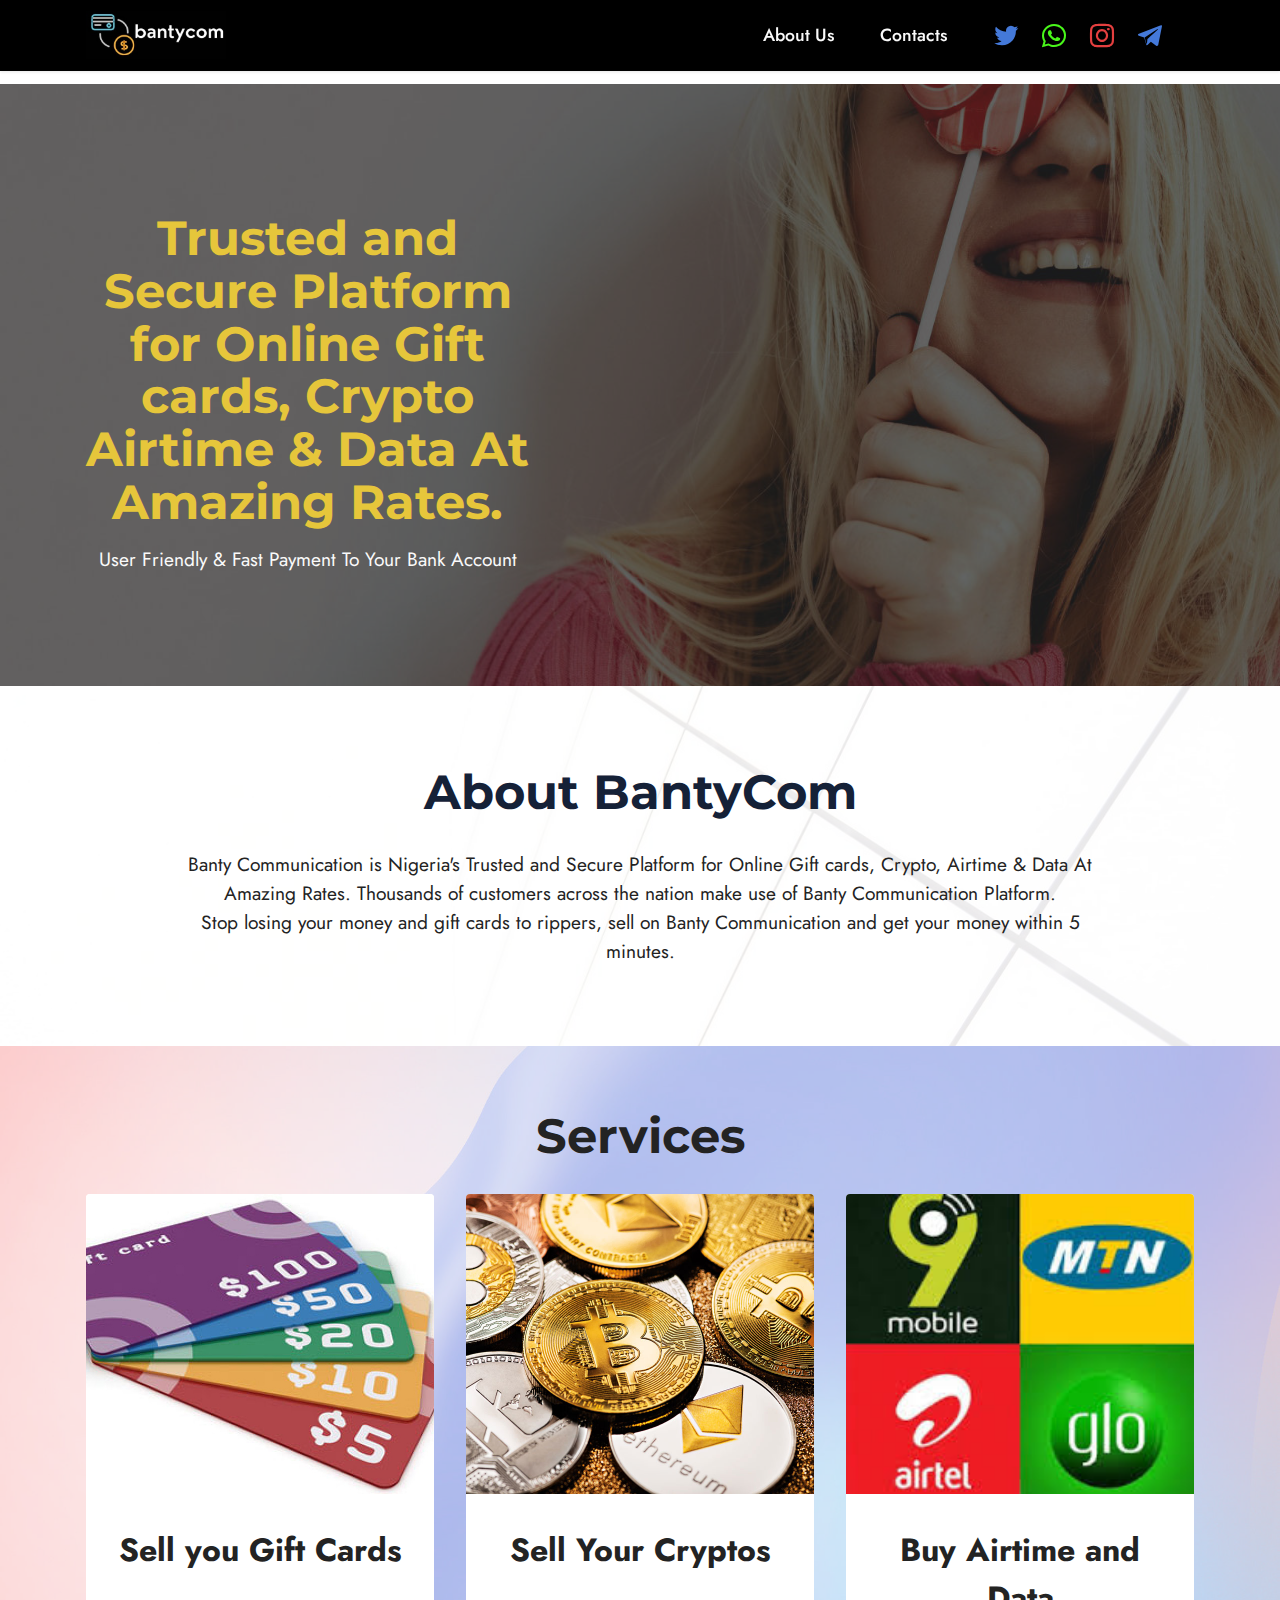
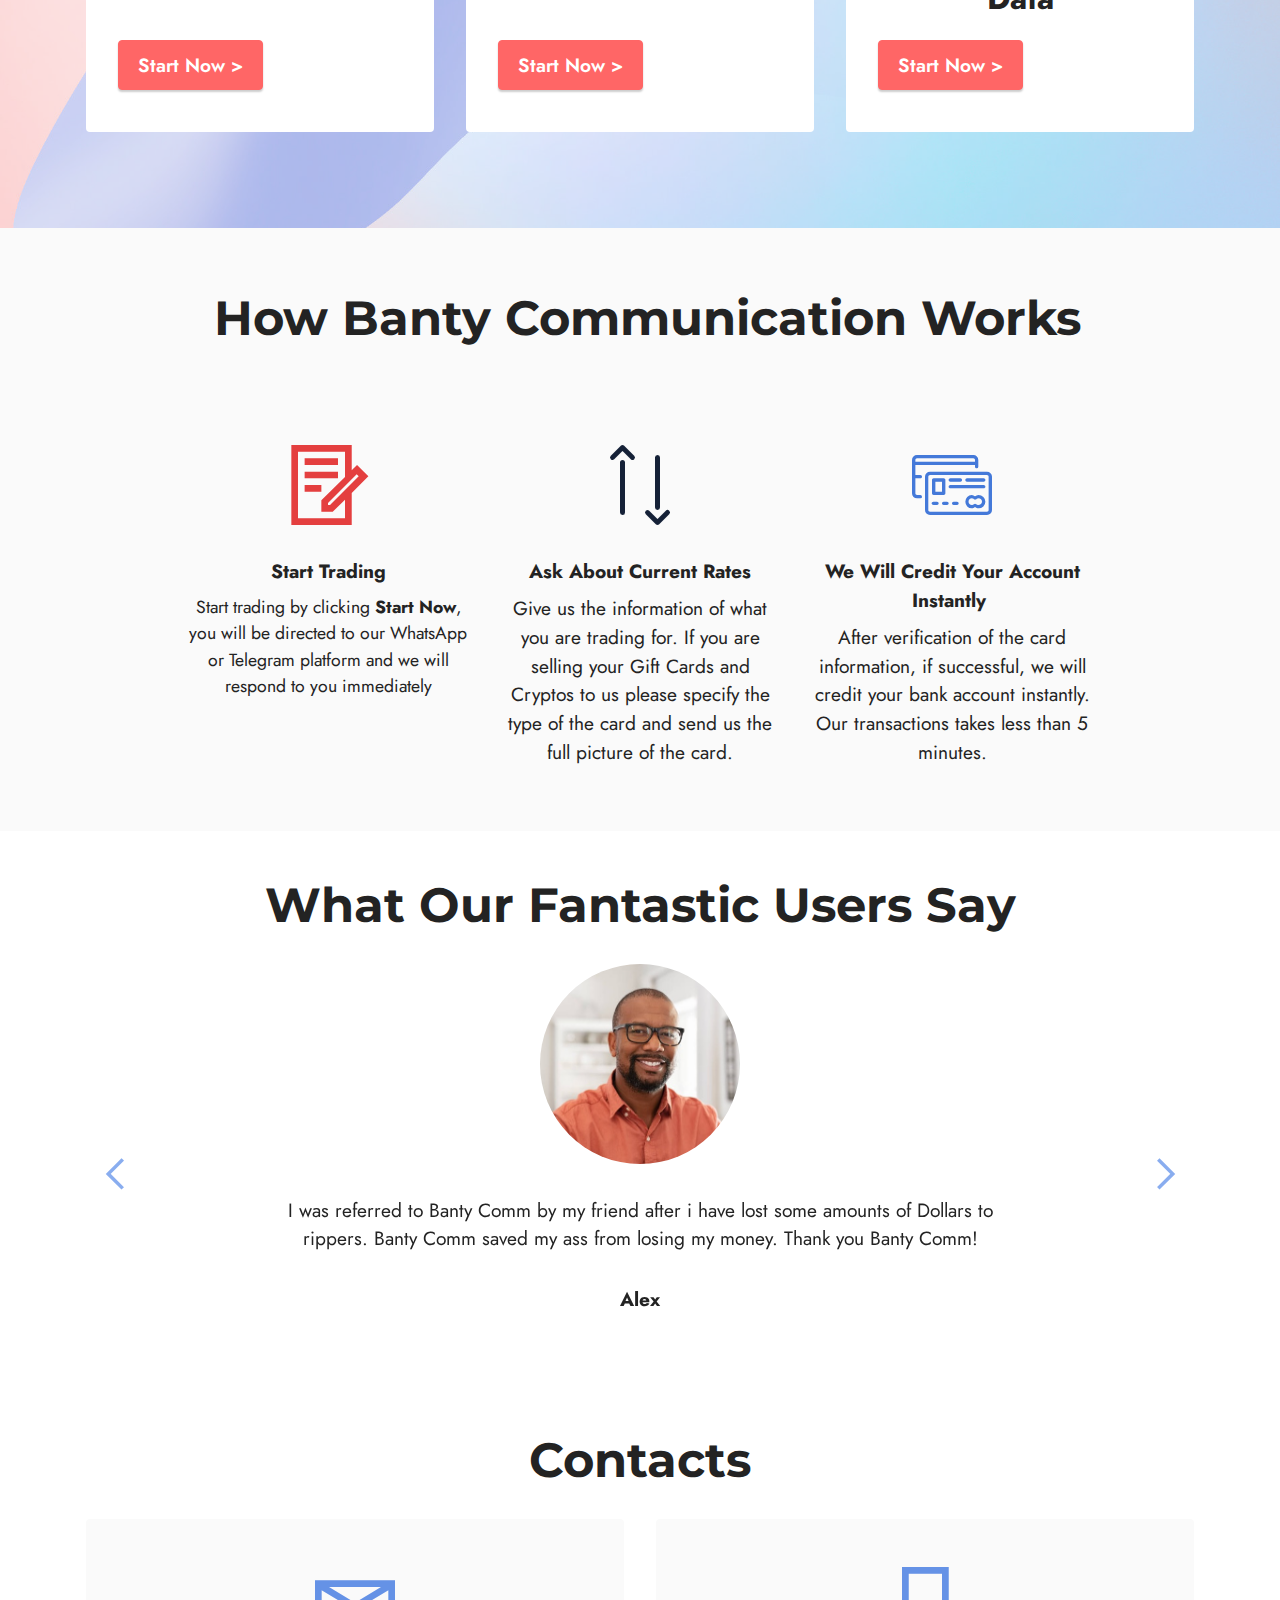
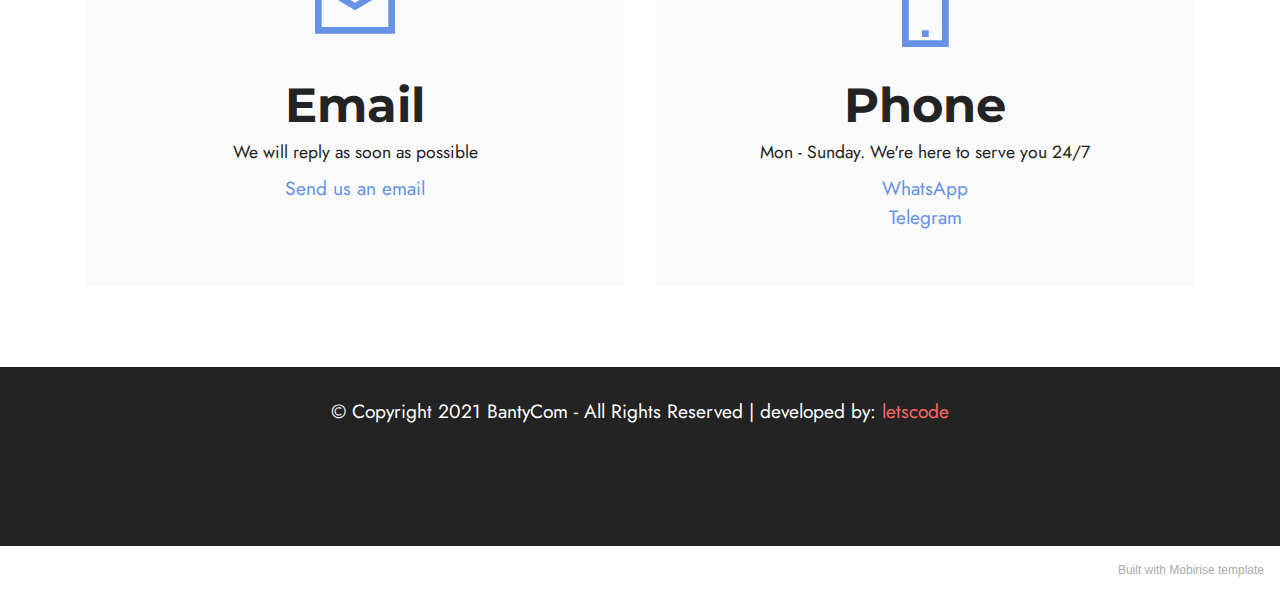
<file: index.html>
<!DOCTYPE html>
<html  >
<head>
  <!-- Site made with Mobirise Website Builder v5.4.1, https://mobirise.com -->
  <meta charset="UTF-8">
  <meta http-equiv="X-UA-Compatible" content="IE=edge">
  <meta name="generator" content="Mobirise v5.4.1, mobirise.com">
  <meta name="viewport" content="width=device-width, initial-scale=1, minimum-scale=1">
  <link rel="shortcut icon" href="assets/images/whatsapp-image-2021-10-12-at-8.45.55-am-2.jpeg" type="image/x-icon">
  <meta name="description" content="">
  
  
  <title>Home</title>
  <link rel="stylesheet" href="assets/web/assets/mobirise-icons2/mobirise2.css">
  <link rel="stylesheet" href="assets/web/assets/mobirise-icons/mobirise-icons.css">
  <link rel="stylesheet" href="assets/web/assets/mobirise-icons-bold/mobirise-icons-bold.css">
  <link rel="stylesheet" href="assets/bootstrap/css/bootstrap.min.css">
  <link rel="stylesheet" href="assets/bootstrap/css/bootstrap-grid.min.css">
  <link rel="stylesheet" href="assets/bootstrap/css/bootstrap-reboot.min.css">
  <link rel="stylesheet" href="assets/web/assets/gdpr-plugin/gdpr-styles.css">
  <link rel="stylesheet" href="assets/dropdown/css/style.css">
  <link rel="stylesheet" href="assets/socicon/css/styles.css">
  <link rel="stylesheet" href="assets/theme/css/style.css">
  <link rel="preload" href="https://fonts.googleapis.com/css?family=Jost:100,200,300,400,500,600,700,800,900,100i,200i,300i,400i,500i,600i,700i,800i,900i&display=swap" as="style" onload="this.onload=null;this.rel='stylesheet'">
  <noscript><link rel="stylesheet" href="https://fonts.googleapis.com/css?family=Jost:100,200,300,400,500,600,700,800,900,100i,200i,300i,400i,500i,600i,700i,800i,900i&display=swap"></noscript>
  <link rel="preload" href="https://fonts.googleapis.com/css?family=Montserrat:100,100i,200,200i,300,300i,400,400i,500,500i,600,600i,700,700i,800,800i,900,900i&display=swap" as="style" onload="this.onload=null;this.rel='stylesheet'">
  <noscript><link rel="stylesheet" href="https://fonts.googleapis.com/css?family=Montserrat:100,100i,200,200i,300,300i,400,400i,500,500i,600,600i,700,700i,800,800i,900,900i&display=swap"></noscript>
  <link rel="preload" as="style" href="assets/mobirise/css/mbr-additional.css"><link rel="stylesheet" href="assets/mobirise/css/mbr-additional.css" type="text/css">
  
  
  
  
</head>
<body>

<!-- Analytics -->
google-site-verification=quskv_vUpkMFQ6Q-fphUbyfmQXqQ0Jg-hH0lrS8d2f0
<!-- /Analytics -->


  
  <section data-bs-version="5.1" class="menu menu3 cid-sLy5RHqE0M" once="menu" id="menu3-0">
    
    <nav class="navbar navbar-dropdown navbar-fixed-top navbar-expand-lg">
        <div class="container">
            <div class="navbar-brand">
                <span class="navbar-logo">
                    <a href="index.html">
                        <img src="assets/images/whatsapp-image-2021-10-12-at-8.59.45-am-2.jpeg" alt="M" style="height: 3rem;">
                    </a>
                </span>
                
            </div>
            <button class="navbar-toggler" type="button" data-toggle="collapse" data-bs-toggle="collapse" data-target="#navbarSupportedContent" data-bs-target="#navbarSupportedContent" aria-controls="navbarNavAltMarkup" aria-expanded="false" aria-label="Toggle navigation">
                <div class="hamburger">
                    <span></span>
                    <span></span>
                    <span></span>
                    <span></span>
                </div>
            </button>
            <div class="collapse navbar-collapse" id="navbarSupportedContent">
                <ul class="navbar-nav nav-dropdown nav-right" data-app-modern-menu="true"><li class="nav-item"><a class="nav-link link text-white text-primary display-4" href="index.html#content4-2">About Us</a></li>
                    <li class="nav-item"><a class="nav-link link text-white text-primary display-4" href="index.html#contacts1-7">Contacts</a>
                    </li></ul>
                <div class="icons-menu">
                    <a class="iconfont-wrapper" href="http://twitter.com/Bantyconnect">
                        <span class="p-2 mbr-iconfont socicon-twitter socicon" style="color: rgb(68, 121, 217); fill: rgb(68, 121, 217);"></span>
                    </a>
                    <a class="iconfont-wrapper" href="https://wa.me/2348164509247">
                        <span class="p-2 mbr-iconfont socicon-whatsapp socicon" style="color: rgb(73, 247, 26); fill: rgb(73, 247, 26);"></span>
                    </a>
                    <a class="iconfont-wrapper" href="https://www.instagram.com/bantycommunication">
                        <span class="p-2 mbr-iconfont socicon-instagram socicon" style="color: rgb(228, 63, 63); fill: rgb(228, 63, 63);"></span>
                    </a>
                    <a class="iconfont-wrapper" href="https://t.me/bantycommunication" target="_blank">
                        <span class="p-2 mbr-iconfont socicon-telegram socicon" style="color: rgb(68, 121, 217); fill: rgb(68, 121, 217);"></span>
                    </a>
                </div>
                
            </div>
        </div>
    </nav>
</section>

<section data-bs-version="5.1" class="header1 cid-sLy5U85IhE" id="header1-1">

    

    <div class="mbr-overlay" style="opacity: 0.7; background-color: rgb(35, 35, 35);"></div>

    <div class="container">
        <div class="row">
            <div class="col-12 col-lg-5">
                <h1 class="mbr-section-title mbr-fonts-style mb-3 display-2"><strong>Trusted and Secure Platform for Online Gift cards, Crypto Airtime &amp; Data At Amazing Rates.</strong></h1>
                
                <p class="mbr-text mbr-fonts-style display-7">
                    User Friendly &amp; Fast Payment To Your Bank Account</p>
                
            </div>
        </div>
    </div>
</section>

<section data-bs-version="5.1" class="content4 cid-sLyaCgoVBC" id="content4-2">
    
    <div class="mbr-overlay" style="opacity: 0.7; background-color: rgb(255, 255, 255);">
    </div>
    <div class="container">
        <div class="row justify-content-center">
            <div class="title col-md-12 col-lg-10">
                <h3 class="mbr-section-title mbr-fonts-style align-center mb-4 display-2"><strong>About BantyCom</strong></h3>
                <h4 class="mbr-section-subtitle align-center mbr-fonts-style mb-4 display-7">Banty Communication is Nigeria's Trusted and Secure Platform for Online Gift cards, Crypto, Airtime &amp; Data At Amazing Rates. Thousands of customers across the nation make use of Banty Communication Platform.<br>Stop losing your money and gift cards to rippers, sell on Banty Communication and get your money within 5 minutes.</h4>
                
            </div>
        </div>
    </div>
</section>

<section data-bs-version="5.1" class="features4 cid-sLybCXhU4R" id="features4-3">
    
    <div class="mbr-overlay"></div>
    <div class="container">
        <div class="mbr-section-head">
            <h4 class="mbr-section-title mbr-fonts-style align-center mb-0 display-2">
                <strong>Services</strong></h4>
            
        </div>
        <div class="row mt-4">
            <div class="item features-image сol-12 col-md-6 col-lg-4">
                <div class="item-wrapper">
                    <div class="item-img">
                        <img src="assets/images/giftcard.jpg" alt="" title="">
                    </div>
                    <div class="item-content">
                        <h5 class="item-title mbr-fonts-style display-5"><strong>Sell you Gift Cards</strong></h5>
                        
                        
                    </div>
                    <div class="mbr-section-btn item-footer mt-2"><a href="crypt.html" class="btn item-btn btn-secondary display-7">Start Now
                            &gt;</a></div>
                </div>
            </div>
            <div class="item features-image сol-12 col-md-6 col-lg-4">
                <div class="item-wrapper">
                    <div class="item-img">
                        <img src="assets/images/gettyimages-1248674199-rt.jpg" alt="" title="">
                    </div>
                    <div class="item-content">
                        <h5 class="item-title mbr-fonts-style display-5"><strong>Sell Your Cryptos</strong></h5>
                        
                        
                    </div>
                    <div class="mbr-section-btn item-footer mt-2"><a href="crypto.html" class="btn item-btn btn-secondary display-7">Start Now
                            &gt;</a></div>
                </div>
            </div>
            <div class="item features-image сol-12 col-md-6 col-lg-4">
                <div class="item-wrapper">
                    <div class="item-img">
                        <img src="assets/images/9ec8f5497fbda7eb9bcb.jpeg" alt="" title="">
                    </div>
                    <div class="item-content">
                        <h5 class="item-title mbr-fonts-style display-5"><strong>Buy Airtime and Data</strong></h5>
                        
                        
                    </div>
                    <div class="mbr-section-btn item-footer mt-2"><a href="airtime.html" class="btn item-btn btn-secondary display-7">Start Now
                            &gt;</a></div>
                </div>
            </div>

        </div>
    </div>
</section>

<section data-bs-version="5.1" class="features1 cid-sLydGZ8IdG" id="features1-5">
    

    
    <div class="container-fluid">
        <div class="row">
            <div class="col-12 col-lg-9">
                <h3 class="mbr-section-title mbr-fonts-style align-center mb-0 display-2"><strong>&nbsp;How Banty Communication Works
</strong><div><strong><br></strong></div></h3>
                
            </div>
        </div>
        <div class="row">
            <div class="card col-12 col-md-6 col-lg-3">
                <div class="card-wrapper">
                    <div class="card-box align-center">
                        <div class="iconfont-wrapper">
                            <span class="mbr-iconfont mobi-mbri-contact-form mobi-mbri" style="color: rgb(228, 63, 63); fill: rgb(228, 63, 63);"></span>
                        </div>
                        <h5 class="card-title mbr-fonts-style display-7"><strong>Start Trading</strong></h5>
                        <p class="card-text mbr-fonts-style display-4">Start trading by clicking&nbsp;<strong>Start Now</strong>, you will be directed to our WhatsApp or Telegram platform and we will respond to you immediately </p>
                    </div>
                </div>
            </div>
            <div class="card col-12 col-md-6 col-lg-3">
                <div class="card-wrapper">
                    <div class="card-box align-center">
                        <div class="iconfont-wrapper">
                            <span class="mbr-iconfont mbrib-up-down" style="color: rgb(21, 33, 55); fill: rgb(21, 33, 55);"></span>
                        </div>
                        <h5 class="card-title mbr-fonts-style display-7"><strong>Ask About Current Rates</strong></h5>
                        <p class="card-text mbr-fonts-style display-7">Give us the information of what you are trading for. If you are selling your Gift Cards and Cryptos to us please specify the type of the card and send us the full picture of the card. </p>
                    </div>
                </div>
            </div>
            <div class="card col-12 col-md-6 col-lg-3">
                <div class="card-wrapper">
                    <div class="card-box align-center">
                        <div class="iconfont-wrapper">
                            <span class="mbr-iconfont mbri-credit-card" style="color: rgb(68, 121, 217); fill: rgb(68, 121, 217);"></span>
                        </div>
                        <h5 class="card-title mbr-fonts-style display-7"><strong>We Will Credit Your Account Instantly&nbsp;</strong></h5>
                        <p class="card-text mbr-fonts-style display-7">After verification of the card information, if successful, we will credit your bank account instantly. Our transactions takes less than 5 minutes. </p>
                    </div>
                </div>
            </div>
            
        </div>
    </div>
</section>

<section data-bs-version="5.1" class="testimonails3 carousel slide testimonials-slider cid-sLyfvAB7E1" data-interval="false" data-bs-interval="false" id="testimonials3-6">

    

    

    <div class="text-center container">
        <h3 class="mb-4 mbr-fonts-style display-2">
            <strong>What Our Fantastic Users Say</strong>
        </h3>

        <div class="carousel slide" role="listbox" data-pause="true" data-keyboard="false" data-ride="carousel" data-bs-ride="carousel" data-interval="8000" data-bs-interval="8000">
            <div class="carousel-inner">
                
                
            <div class="carousel-item">
                    <div class="user col-md-8">
                        <div class="user_image">
                            <img src="assets/images/istockphoto-1152603187-612x612.jpeg" alt="">
                        </div>
                        <div class="user_text mb-4">
                            <p class="mbr-fonts-style display-7">
                                I was referred to Banty Comm by my friend after i have lost some amounts of Dollars to rippers. Banty Comm saved my ass from losing my money. Thank you Banty Comm! 
                            </p>
                        </div>
                        <div class="user_name mbr-fonts-style mb-2 display-7">
                            <strong>Alex</strong></div>
                        
                    </div>
                </div><div class="carousel-item">
                    <div class="user col-md-8">
                        <div class="user_image">
                            <img src="assets/images/photo-1546525848-3ce03ca516f6.jpeg" alt="">
                        </div>
                        <div class="user_text mb-4">
                            <p class="mbr-fonts-style display-7">
                                wow, I could not believe it until I tried Banty Comm, very reliable and fast in payment. Banty Comm is the best trading platform.
                            </p>
                        </div>
                        <div class="user_name mbr-fonts-style mb-2 display-7">
                            <strong>Umar Abu</strong></div>
                        
                    </div>
                </div><div class="carousel-item">
                    <div class="user col-md-8">
                        <div class="user_image">
                            <img src="assets/images/whatsapp-image-2021-10-13-at-1.47.49-pm-2.jpeg" alt="">
                        </div>
                        <div class="user_text mb-4">
                            <p class="mbr-fonts-style display-7">
                                They're always reliable and prompt to their services, and I would like to send a big thank you&nbsp;</p>
                        </div>
                        <div class="user_name mbr-fonts-style mb-2 display-7">
                            <strong>Josh</strong></div>
                        
                    </div>
                </div><div class="carousel-item">
                    <div class="user col-md-8">
                        <div class="user_image">
                            <img src="assets/images/whatsapp-image-2021-10-13-at-1.47.11-pm.jpeg" alt="">
                        </div>
                        <div class="user_text mb-4">
                            <p class="mbr-fonts-style display-7">
                                Dear Banty, if you think you can win my loyalty with your swift response, then your are 100%.</p>
                        </div>
                        <div class="user_name mbr-fonts-style mb-2 display-7">
                            <strong>Vicklead90</strong></div>
                        
                    </div>
                </div><div class="carousel-item">
                    <div class="user col-md-8">
                        <div class="user_image">
                            <img src="assets/images/whatsapp-image-2021-10-13-at-1.48.07-pm.jpeg" alt="">
                        </div>
                        <div class="user_text mb-4">
                            <p class="mbr-fonts-style display-7">
                                When it come down to it, it is better to do less and accomplish more than to do more and&nbsp; accomplish less. BantyCom are safe and reliable to trade with.</p>
                        </div>
                        <div class="user_name mbr-fonts-style mb-2 display-7">
                            <strong>Soma</strong></div>
                        
                    </div>
                </div><div class="carousel-item">
                    <div class="user col-md-8">
                        <div class="user_image">
                            <img src="assets/images/whatsapp-image-2021-10-13-at-1.47.38-pm.jpeg" alt="">
                        </div>
                        <div class="user_text mb-4">
                            <p class="mbr-fonts-style display-7">
                                Bantycom has always taken their customers as their No. 1 priority. Be it buying and selling of Gift cards, data and crypto.👌&nbsp;</p>
                        </div>
                        <div class="user_name mbr-fonts-style mb-2 display-7">
                            <strong>Emmy</strong></div>
                        
                    </div>
                </div><div class="carousel-item">
                    <div class="user col-md-8">
                        <div class="user_image">
                            <img src="assets/images/dfhg.jpeg" alt="">
                        </div>
                        <div class="user_text mb-4">
                            <p class="mbr-fonts-style display-7">The support I received from Bantycom was through and timely and my trade was addressed with a single interaction. Awesome!</p>
                        </div>
                        <div class="user_name mbr-fonts-style mb-2 display-7">
                            <strong>Legendary Big Boss</strong></div>
                        
                    </div>
                </div></div>

            <div class="carousel-controls">
                <a class="carousel-control-prev" role="button" data-slide="prev" data-bs-slide="prev">
                    <span aria-hidden="true" class="mobi-mbri mobi-mbri-arrow-prev mbr-iconfont"></span>
                    <span class="sr-only visually-hidden">Previous</span>
                </a>

                <a class="carousel-control-next" role="button" data-slide="next" data-bs-slide="next">
                    <span aria-hidden="true" class="mobi-mbri mobi-mbri-arrow-next mbr-iconfont"></span>
                    <span class="sr-only visually-hidden">Next</span>
                </a>
            </div>
        </div>
    </div>
</section>

<section data-bs-version="5.1" class="contacts1 cid-sLyfCHA1qz" id="contacts1-7">

    

    
    <div class="container">
        <div class="mbr-section-head">
            <h3 class="mbr-section-title mbr-fonts-style align-center mb-0 display-2">
                <strong>Contacts</strong>
            </h3>
            
        </div>
        <div class="row justify-content-center mt-4">
            <div class="card col-12 col-lg-6">
                <div class="card-wrapper">
                    <div class="card-box align-center">
                        <div class="image-wrapper">
                            <span class="mbr-iconfont mobi-mbri-letter mobi-mbri"></span>
                        </div>
                        <h4 class="card-title mbr-fonts-style mb-2 display-2">
                            <strong>Email</strong>
                        </h4>
                        <p class="mbr-text mbr-fonts-style mb-2 display-4">
                            We will reply as soon as possible</p>
                        <h5 class="link mbr-fonts-style display-7"><a href="mailto:bantycommunicationn@gmail.com" class="text-primary">Send us an
                                email</a>
                        </h5>
                    </div>
                </div>
            </div>
            <div class="card col-12 col-lg-6">
                <div class="card-wrapper">
                    <div class="card-box align-center">
                        <div class="image-wrapper">
                            <span class="mbr-iconfont mobi-mbri-mobile-2 mobi-mbri"></span>
                        </div>
                        <h4 class="card-title mbr-fonts-style align-center mb-2 display-2">
                            <strong>Phone</strong>
                        </h4>
                        <p class="mbr-text mbr-fonts-style mb-2 display-4">
                            Mon - Sunday. We're here to serve you 24/7</p>
                        <h5 class="link mbr-black mbr-fonts-style display-7"><a href="https://wa.me/2348164509247" class="text-primary">WhatsApp</a><br><a href="https://t.me/bantycommunication" class="text-primary" target="_blank">Telegram</a><br></h5>
                    </div>
                </div>
            </div>
        </div>
    </div>
</section>

<section data-bs-version="5.1" class="footer7 cid-sLyfFnm8uY" once="footers" id="footer7-8">

    

    

    <div class="container">
        <div class="media-container-row align-center mbr-white">
            <div class="col-12">
                <p class="mbr-text mb-0 mbr-fonts-style display-7">
                    © Copyright 2021 BantyCom - All Rights Reserved | developed by: <a href="http://tubajide.github.io/shola" class="text-secondary" target="_blank">letscode</a></p>
            </div>
        </div>
    </div>
</section><section style="background-color: #fff; font-family: -apple-system, BlinkMacSystemFont, 'Segoe UI', 'Roboto', 'Helvetica Neue', Arial, sans-serif; color:#aaa; font-size:12px; padding: 0; align-items: center; display: flex;"><a href="https://mobirise.site/f" style="flex: 1 1; height: 3rem; padding-left: 1rem;"></a><p style="flex: 0 0 auto; margin:0; padding-right:1rem;">Built with <a href="https://mobirise.site/b" style="color:#aaa;">Mobirise</a> template</p></section><script src="assets/bootstrap/js/bootstrap.bundle.min.js"></script>  <script src="assets/smoothscroll/smooth-scroll.js"></script>  <script src="assets/ytplayer/index.js"></script>  <script src="assets/dropdown/js/navbar-dropdown.js"></script>  <script src="assets/mbr-testimonials-slider/mbr-testimonials-slider.js"></script>  <script src="assets/theme/js/script.js"></script>  
  
  
</body>
</html>
</file>
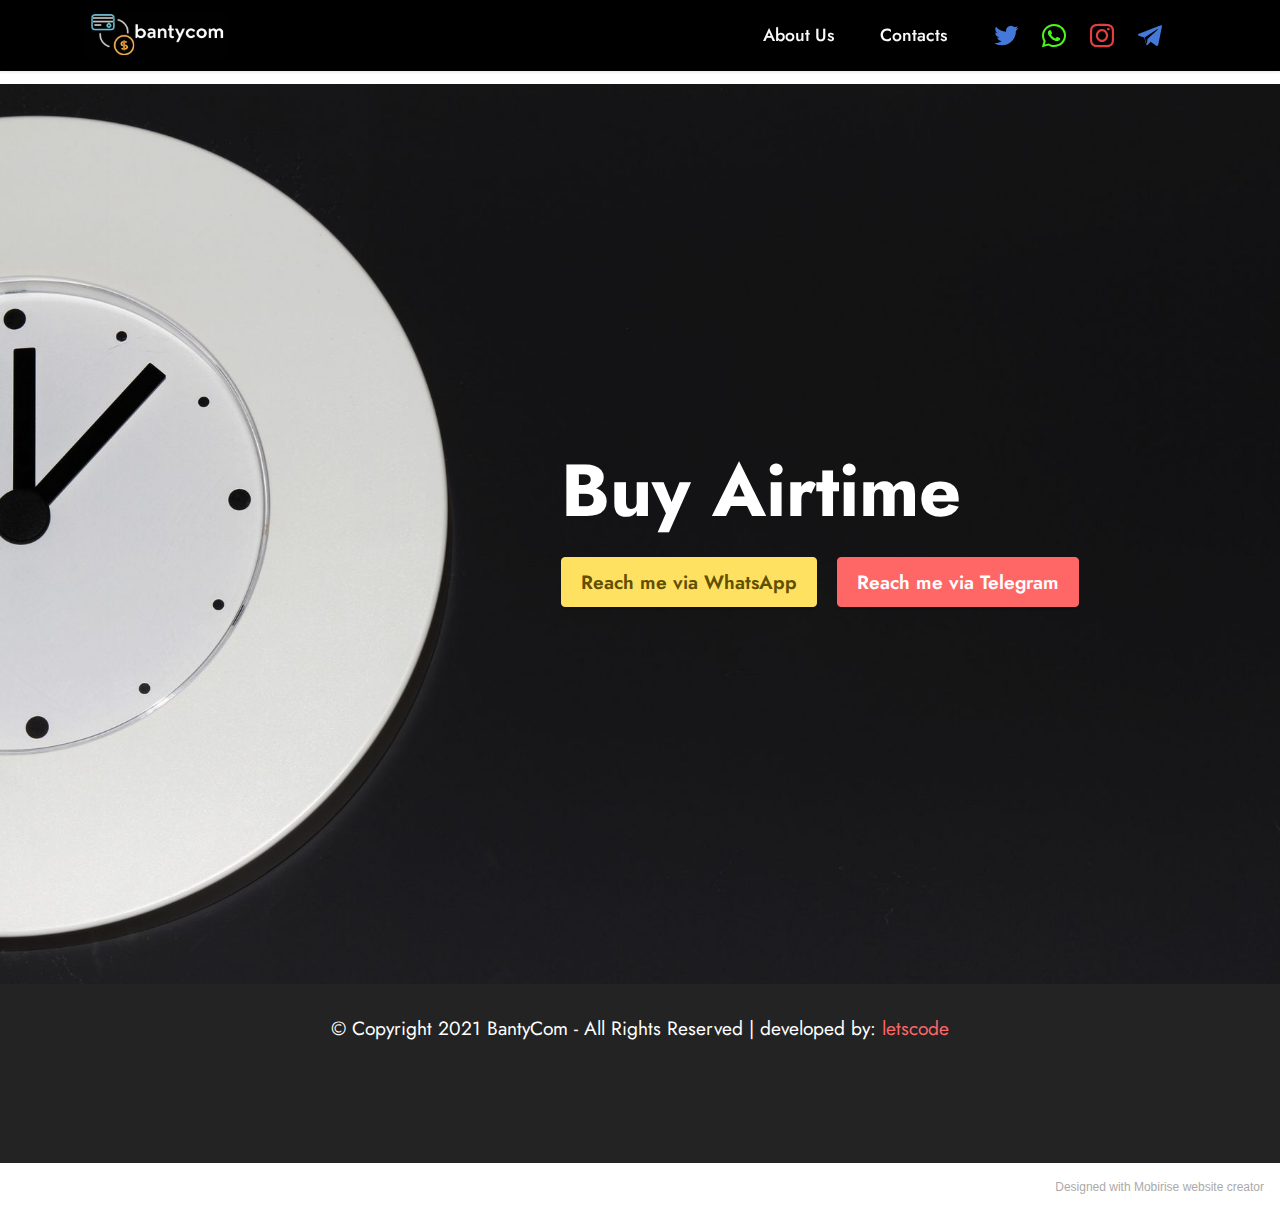
<file: airtime.html>
<!DOCTYPE html>
<html  >
<head>
  <!-- Site made with Mobirise Website Builder v5.4.1, https://mobirise.com -->
  <meta charset="UTF-8">
  <meta http-equiv="X-UA-Compatible" content="IE=edge">
  <meta name="generator" content="Mobirise v5.4.1, mobirise.com">
  <meta name="viewport" content="width=device-width, initial-scale=1, minimum-scale=1">
  <link rel="shortcut icon" href="assets/images/whatsapp-image-2021-10-12-at-8.45.55-am-2.jpeg" type="image/x-icon">
  <meta name="description" content="Buy airtime without delay">
  
  
  <title>BantyCom | Airtime Purchase</title>
  <link rel="stylesheet" href="assets/bootstrap/css/bootstrap.min.css">
  <link rel="stylesheet" href="assets/bootstrap/css/bootstrap-grid.min.css">
  <link rel="stylesheet" href="assets/bootstrap/css/bootstrap-reboot.min.css">
  <link rel="stylesheet" href="assets/web/assets/gdpr-plugin/gdpr-styles.css">
  <link rel="stylesheet" href="assets/dropdown/css/style.css">
  <link rel="stylesheet" href="assets/socicon/css/styles.css">
  <link rel="stylesheet" href="assets/theme/css/style.css">
  <link rel="preload" href="https://fonts.googleapis.com/css?family=Jost:100,200,300,400,500,600,700,800,900,100i,200i,300i,400i,500i,600i,700i,800i,900i&display=swap" as="style" onload="this.onload=null;this.rel='stylesheet'">
  <noscript><link rel="stylesheet" href="https://fonts.googleapis.com/css?family=Jost:100,200,300,400,500,600,700,800,900,100i,200i,300i,400i,500i,600i,700i,800i,900i&display=swap"></noscript>
  <link rel="preload" href="https://fonts.googleapis.com/css?family=Montserrat:100,100i,200,200i,300,300i,400,400i,500,500i,600,600i,700,700i,800,800i,900,900i&display=swap" as="style" onload="this.onload=null;this.rel='stylesheet'">
  <noscript><link rel="stylesheet" href="https://fonts.googleapis.com/css?family=Montserrat:100,100i,200,200i,300,300i,400,400i,500,500i,600,600i,700,700i,800,800i,900,900i&display=swap"></noscript>
  <link rel="preload" as="style" href="assets/mobirise/css/mbr-additional.css"><link rel="stylesheet" href="assets/mobirise/css/mbr-additional.css" type="text/css">
  
  
  
  
</head>
<body>

<!-- Analytics -->
google-site-verification=quskv_vUpkMFQ6Q-fphUbyfmQXqQ0Jg-hH0lrS8d2f0
<!-- /Analytics -->


  
  <section data-bs-version="5.1" class="menu menu3 cid-sLy5RHqE0M" once="menu" id="menu3-9">
    
    <nav class="navbar navbar-dropdown navbar-fixed-top navbar-expand-lg">
        <div class="container">
            <div class="navbar-brand">
                <span class="navbar-logo">
                    <a href="index.html">
                        <img src="assets/images/whatsapp-image-2021-10-12-at-8.59.45-am-2.jpeg" alt="M" style="height: 3rem;">
                    </a>
                </span>
                
            </div>
            <button class="navbar-toggler" type="button" data-toggle="collapse" data-bs-toggle="collapse" data-target="#navbarSupportedContent" data-bs-target="#navbarSupportedContent" aria-controls="navbarNavAltMarkup" aria-expanded="false" aria-label="Toggle navigation">
                <div class="hamburger">
                    <span></span>
                    <span></span>
                    <span></span>
                    <span></span>
                </div>
            </button>
            <div class="collapse navbar-collapse" id="navbarSupportedContent">
                <ul class="navbar-nav nav-dropdown nav-right" data-app-modern-menu="true"><li class="nav-item"><a class="nav-link link text-white text-primary display-4" href="index.html#content4-2">About Us</a></li>
                    <li class="nav-item"><a class="nav-link link text-white text-primary display-4" href="index.html#contacts1-7">Contacts</a>
                    </li></ul>
                <div class="icons-menu">
                    <a class="iconfont-wrapper" href="http://twitter.com/Bantyconnect">
                        <span class="p-2 mbr-iconfont socicon-twitter socicon" style="color: rgb(68, 121, 217); fill: rgb(68, 121, 217);"></span>
                    </a>
                    <a class="iconfont-wrapper" href="https://wa.me/2348164509247">
                        <span class="p-2 mbr-iconfont socicon-whatsapp socicon" style="color: rgb(73, 247, 26); fill: rgb(73, 247, 26);"></span>
                    </a>
                    <a class="iconfont-wrapper" href="https://www.instagram.com/bantycommunication">
                        <span class="p-2 mbr-iconfont socicon-instagram socicon" style="color: rgb(228, 63, 63); fill: rgb(228, 63, 63);"></span>
                    </a>
                    <a class="iconfont-wrapper" href="https://t.me/bantycommunication" target="_blank">
                        <span class="p-2 mbr-iconfont socicon-telegram socicon" style="color: rgb(68, 121, 217); fill: rgb(68, 121, 217);"></span>
                    </a>
                </div>
                
            </div>
        </div>
    </nav>
</section>

<section data-bs-version="5.1" class="header5 cid-sLBJRpzLAn mbr-fullscreen" id="header5-b">

    

    

    <div class="container">
        <div class="row justify-content-end">
            <div class="col-12 col-lg-7">
                <h1 class="mbr-section-title mbr-fonts-style mbr-white mb-3 display-1"><strong>Buy Airtime</strong></h1>
                
                
                <div class="mbr-section-btn mt-3"><a class="btn btn-warning display-7" href="https://wa.me/2348164509247">Reach me via WhatsApp</a> <a class="btn btn-secondary display-7" href="https://t.me/bantycommunication">Reach me via Telegram</a></div>
            </div>
        </div>
    </div>
</section>

<section data-bs-version="5.1" class="footer7 cid-sLyfFnm8uY" once="footers" id="footer7-a">

    

    

    <div class="container">
        <div class="media-container-row align-center mbr-white">
            <div class="col-12">
                <p class="mbr-text mb-0 mbr-fonts-style display-7">
                    © Copyright 2021 BantyCom - All Rights Reserved | developed by: <a href="http://tubajide.github.io/shola" class="text-secondary" target="_blank">letscode</a></p>
            </div>
        </div>
    </div>
</section><section style="background-color: #fff; font-family: -apple-system, BlinkMacSystemFont, 'Segoe UI', 'Roboto', 'Helvetica Neue', Arial, sans-serif; color:#aaa; font-size:12px; padding: 0; align-items: center; display: flex;"><a href="https://mobirise.site/l" style="flex: 1 1; height: 3rem; padding-left: 1rem;"></a><p style="flex: 0 0 auto; margin:0; padding-right:1rem;">Designed with Mobirise <a href="https://mobirise.site/j" style="color:#aaa;">website</a> creator</p></section><script src="assets/bootstrap/js/bootstrap.bundle.min.js"></script>  <script src="assets/smoothscroll/smooth-scroll.js"></script>  <script src="assets/ytplayer/index.js"></script>  <script src="assets/dropdown/js/navbar-dropdown.js"></script>  <script src="assets/theme/js/script.js"></script>  
  
  
</body>
</html>
</file>
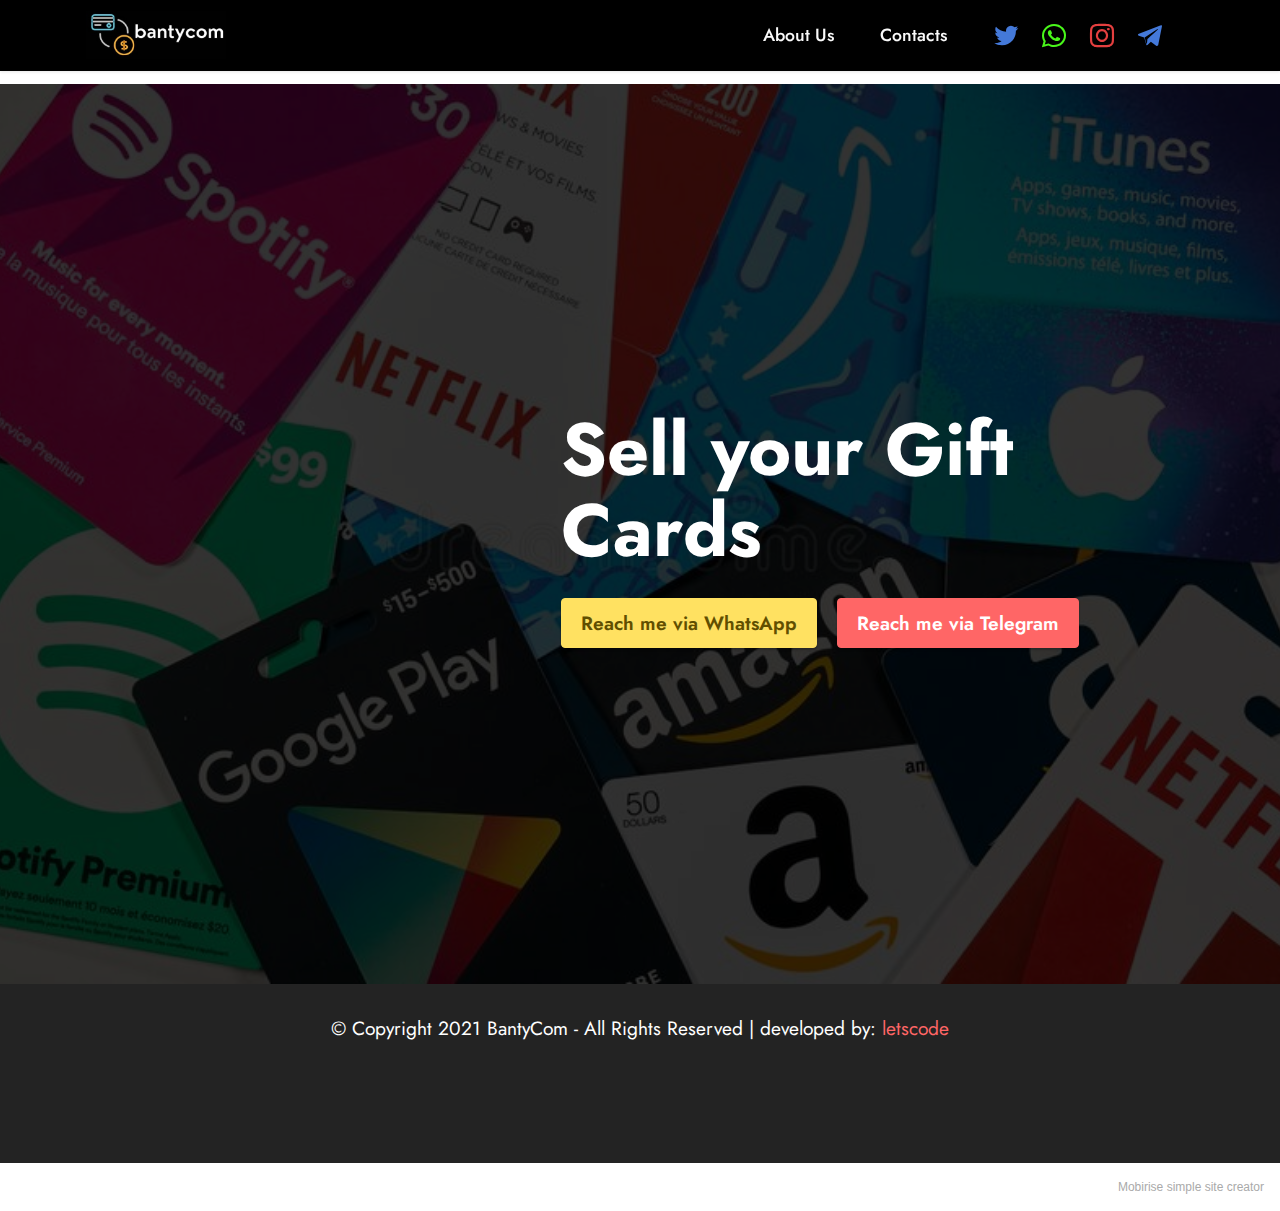
<file: crypt.html>
<!DOCTYPE html>
<html  >
<head>
  <!-- Site made with Mobirise Website Builder v5.4.1, https://mobirise.com -->
  <meta charset="UTF-8">
  <meta http-equiv="X-UA-Compatible" content="IE=edge">
  <meta name="generator" content="Mobirise v5.4.1, mobirise.com">
  <meta name="viewport" content="width=device-width, initial-scale=1, minimum-scale=1">
  <link rel="shortcut icon" href="assets/images/whatsapp-image-2021-10-12-at-8.45.55-am-2.jpeg" type="image/x-icon">
  <meta name="description" content="Sell your crypto to us">
  
  
  <title>BantyCom | Gift Cards</title>
  <link rel="stylesheet" href="assets/bootstrap/css/bootstrap.min.css">
  <link rel="stylesheet" href="assets/bootstrap/css/bootstrap-grid.min.css">
  <link rel="stylesheet" href="assets/bootstrap/css/bootstrap-reboot.min.css">
  <link rel="stylesheet" href="assets/web/assets/gdpr-plugin/gdpr-styles.css">
  <link rel="stylesheet" href="assets/dropdown/css/style.css">
  <link rel="stylesheet" href="assets/socicon/css/styles.css">
  <link rel="stylesheet" href="assets/theme/css/style.css">
  <link rel="preload" href="https://fonts.googleapis.com/css?family=Jost:100,200,300,400,500,600,700,800,900,100i,200i,300i,400i,500i,600i,700i,800i,900i&display=swap" as="style" onload="this.onload=null;this.rel='stylesheet'">
  <noscript><link rel="stylesheet" href="https://fonts.googleapis.com/css?family=Jost:100,200,300,400,500,600,700,800,900,100i,200i,300i,400i,500i,600i,700i,800i,900i&display=swap"></noscript>
  <link rel="preload" href="https://fonts.googleapis.com/css?family=Montserrat:100,100i,200,200i,300,300i,400,400i,500,500i,600,600i,700,700i,800,800i,900,900i&display=swap" as="style" onload="this.onload=null;this.rel='stylesheet'">
  <noscript><link rel="stylesheet" href="https://fonts.googleapis.com/css?family=Montserrat:100,100i,200,200i,300,300i,400,400i,500,500i,600,600i,700,700i,800,800i,900,900i&display=swap"></noscript>
  <link rel="preload" as="style" href="assets/mobirise/css/mbr-additional.css"><link rel="stylesheet" href="assets/mobirise/css/mbr-additional.css" type="text/css">
  
  
  
  
</head>
<body>

<!-- Analytics -->
google-site-verification=quskv_vUpkMFQ6Q-fphUbyfmQXqQ0Jg-hH0lrS8d2f0
<!-- /Analytics -->


  
  <section data-bs-version="5.1" class="menu menu3 cid-sLCU9cGH5L" once="menu" id="menu3-f">
    
    <nav class="navbar navbar-dropdown navbar-fixed-top navbar-expand-lg">
        <div class="container">
            <div class="navbar-brand">
                <span class="navbar-logo">
                    <a href="index.html">
                        <img src="assets/images/whatsapp-image-2021-10-12-at-8.59.45-am-2.jpeg" alt="M" style="height: 3rem;">
                    </a>
                </span>
                
            </div>
            <button class="navbar-toggler" type="button" data-toggle="collapse" data-bs-toggle="collapse" data-target="#navbarSupportedContent" data-bs-target="#navbarSupportedContent" aria-controls="navbarNavAltMarkup" aria-expanded="false" aria-label="Toggle navigation">
                <div class="hamburger">
                    <span></span>
                    <span></span>
                    <span></span>
                    <span></span>
                </div>
            </button>
            <div class="collapse navbar-collapse" id="navbarSupportedContent">
                <ul class="navbar-nav nav-dropdown nav-right" data-app-modern-menu="true"><li class="nav-item"><a class="nav-link link text-white text-primary display-4" href="index.html#content4-2">About Us</a></li>
                    <li class="nav-item"><a class="nav-link link text-white text-primary display-4" href="index.html#contacts1-7">Contacts</a>
                    </li></ul>
                <div class="icons-menu">
                    <a class="iconfont-wrapper" href="http://twitter.com/Bantyconnect">
                        <span class="p-2 mbr-iconfont socicon-twitter socicon" style="color: rgb(68, 121, 217); fill: rgb(68, 121, 217);"></span>
                    </a>
                    <a class="iconfont-wrapper" href="https://wa.me/2348164509247">
                        <span class="p-2 mbr-iconfont socicon-whatsapp socicon" style="color: rgb(73, 247, 26); fill: rgb(73, 247, 26);"></span>
                    </a>
                    <a class="iconfont-wrapper" href="https://www.instagram.com/bantycommunication">
                        <span class="p-2 mbr-iconfont socicon-instagram socicon" style="color: rgb(228, 63, 63); fill: rgb(228, 63, 63);"></span>
                    </a>
                    <a class="iconfont-wrapper" href="https://t.me/bantycommunication" target="_blank">
                        <span class="p-2 mbr-iconfont socicon-telegram socicon" style="color: rgb(68, 121, 217); fill: rgb(68, 121, 217);"></span>
                    </a>
                </div>
                
            </div>
        </div>
    </nav>
</section>

<section data-bs-version="5.1" class="header5 cid-sLCU9dhecu mbr-fullscreen" id="header5-g">

    

    <div class="mbr-overlay" style="opacity: 0.8; background-color: rgb(0, 0, 0);"></div>

    <div class="container">
        <div class="row justify-content-end">
            <div class="col-12 col-lg-7">
                <h1 class="mbr-section-title mbr-fonts-style mbr-white mb-3 display-1"><strong>Sell your Gift Cards</strong></h1>
                
                
                <div class="mbr-section-btn mt-3"><a class="btn btn-warning display-7" href="https://wa.me/2348164509247">Reach me via WhatsApp</a> <a class="btn btn-secondary display-7" href="https://t.me/bantycommunication">Reach me via Telegram</a></div>
            </div>
        </div>
    </div>
</section>

<section data-bs-version="5.1" class="footer7 cid-sLCU9dUGHr" once="footers" id="footer7-h">

    

    

    <div class="container">
        <div class="media-container-row align-center mbr-white">
            <div class="col-12">
                <p class="mbr-text mb-0 mbr-fonts-style display-7">
                    © Copyright 2021 BantyCom - All Rights Reserved | developed by: <a href="http://tubajide.github.io/shola" class="text-secondary" target="_blank">letscode</a></p>
            </div>
        </div>
    </div>
</section><section style="background-color: #fff; font-family: -apple-system, BlinkMacSystemFont, 'Segoe UI', 'Roboto', 'Helvetica Neue', Arial, sans-serif; color:#aaa; font-size:12px; padding: 0; align-items: center; display: flex;"><a href="https://mobirise.site/g" style="flex: 1 1; height: 3rem; padding-left: 1rem;"></a><p style="flex: 0 0 auto; margin:0; padding-right:1rem;"><a href="https://mobirise.site" style="color:#aaa;">Mobirise</a> simple site creator</p></section><script src="assets/bootstrap/js/bootstrap.bundle.min.js"></script>  <script src="assets/smoothscroll/smooth-scroll.js"></script>  <script src="assets/ytplayer/index.js"></script>  <script src="assets/dropdown/js/navbar-dropdown.js"></script>  <script src="assets/theme/js/script.js"></script>  
  
  
</body>
</html>
</file>
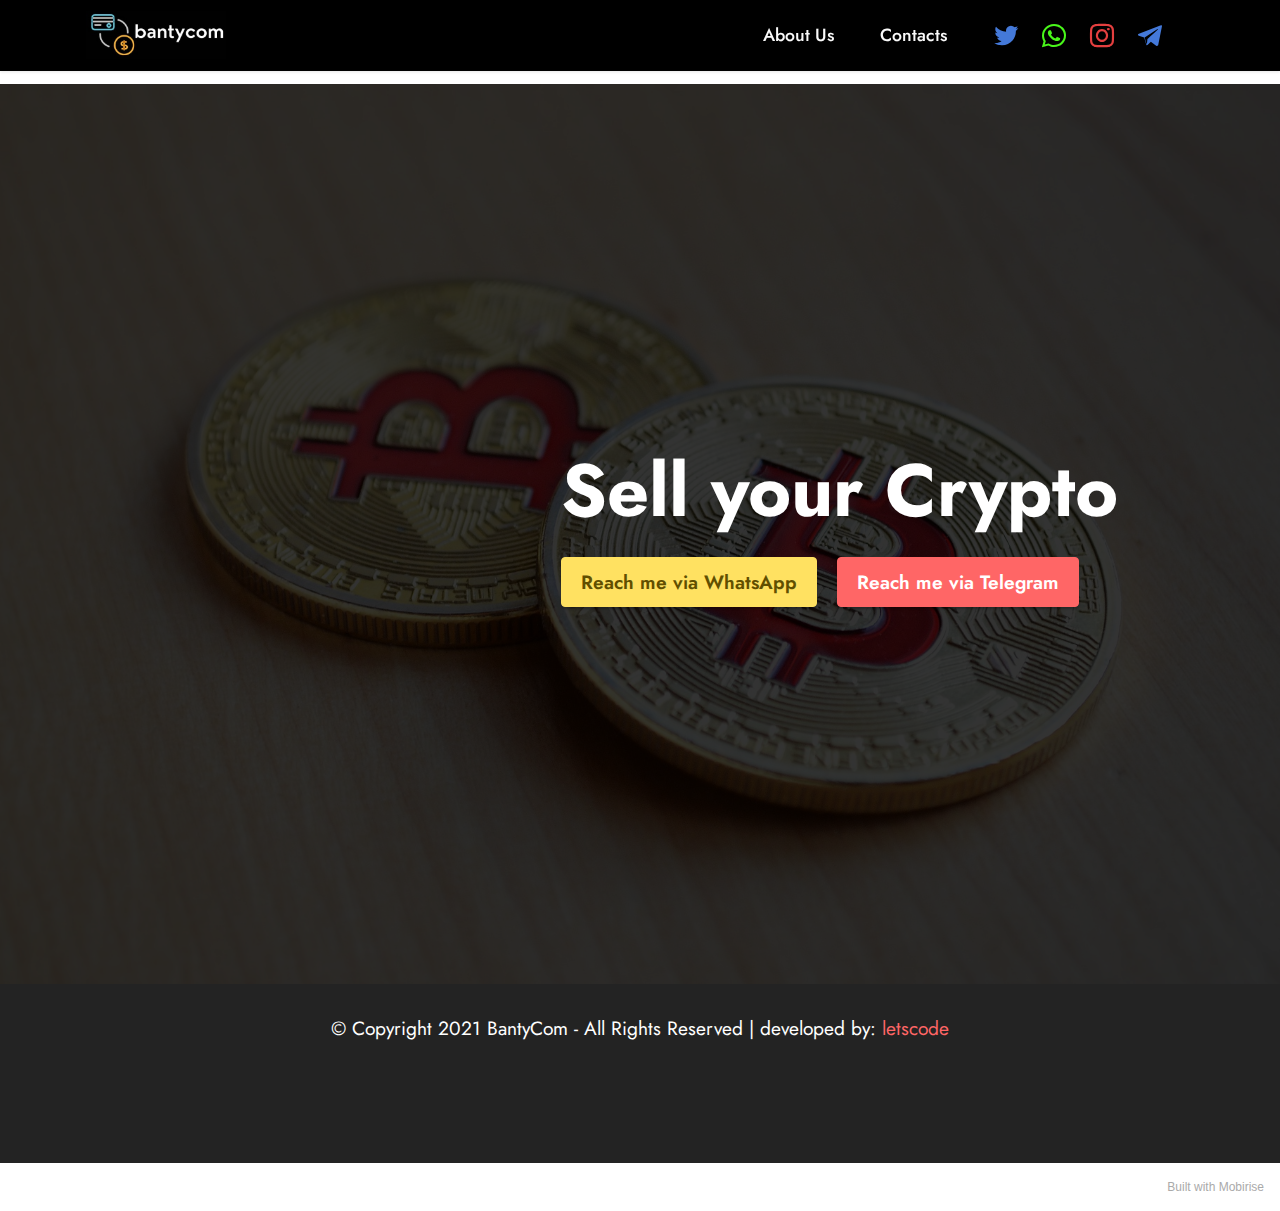
<file: crypto.html>
<!DOCTYPE html>
<html  >
<head>
  <!-- Site made with Mobirise Website Builder v5.4.1, https://mobirise.com -->
  <meta charset="UTF-8">
  <meta http-equiv="X-UA-Compatible" content="IE=edge">
  <meta name="generator" content="Mobirise v5.4.1, mobirise.com">
  <meta name="viewport" content="width=device-width, initial-scale=1, minimum-scale=1">
  <link rel="shortcut icon" href="assets/images/whatsapp-image-2021-10-12-at-8.45.55-am-2.jpeg" type="image/x-icon">
  <meta name="description" content="Sell your crypto to us">
  
  
  <title>BantyCom | Crypto</title>
  <link rel="stylesheet" href="assets/bootstrap/css/bootstrap.min.css">
  <link rel="stylesheet" href="assets/bootstrap/css/bootstrap-grid.min.css">
  <link rel="stylesheet" href="assets/bootstrap/css/bootstrap-reboot.min.css">
  <link rel="stylesheet" href="assets/web/assets/gdpr-plugin/gdpr-styles.css">
  <link rel="stylesheet" href="assets/dropdown/css/style.css">
  <link rel="stylesheet" href="assets/socicon/css/styles.css">
  <link rel="stylesheet" href="assets/theme/css/style.css">
  <link rel="preload" href="https://fonts.googleapis.com/css?family=Jost:100,200,300,400,500,600,700,800,900,100i,200i,300i,400i,500i,600i,700i,800i,900i&display=swap" as="style" onload="this.onload=null;this.rel='stylesheet'">
  <noscript><link rel="stylesheet" href="https://fonts.googleapis.com/css?family=Jost:100,200,300,400,500,600,700,800,900,100i,200i,300i,400i,500i,600i,700i,800i,900i&display=swap"></noscript>
  <link rel="preload" href="https://fonts.googleapis.com/css?family=Montserrat:100,100i,200,200i,300,300i,400,400i,500,500i,600,600i,700,700i,800,800i,900,900i&display=swap" as="style" onload="this.onload=null;this.rel='stylesheet'">
  <noscript><link rel="stylesheet" href="https://fonts.googleapis.com/css?family=Montserrat:100,100i,200,200i,300,300i,400,400i,500,500i,600,600i,700,700i,800,800i,900,900i&display=swap"></noscript>
  <link rel="preload" as="style" href="assets/mobirise/css/mbr-additional.css"><link rel="stylesheet" href="assets/mobirise/css/mbr-additional.css" type="text/css">
  
  
  
  
</head>
<body>

<!-- Analytics -->
google-site-verification=quskv_vUpkMFQ6Q-fphUbyfmQXqQ0Jg-hH0lrS8d2f0
<!-- /Analytics -->


  
  <section data-bs-version="5.1" class="menu menu3 cid-sLBMnSBun2" once="menu" id="menu3-c">
    
    <nav class="navbar navbar-dropdown navbar-fixed-top navbar-expand-lg">
        <div class="container">
            <div class="navbar-brand">
                <span class="navbar-logo">
                    <a href="index.html">
                        <img src="assets/images/whatsapp-image-2021-10-12-at-8.59.45-am-2.jpeg" alt="M" style="height: 3rem;">
                    </a>
                </span>
                
            </div>
            <button class="navbar-toggler" type="button" data-toggle="collapse" data-bs-toggle="collapse" data-target="#navbarSupportedContent" data-bs-target="#navbarSupportedContent" aria-controls="navbarNavAltMarkup" aria-expanded="false" aria-label="Toggle navigation">
                <div class="hamburger">
                    <span></span>
                    <span></span>
                    <span></span>
                    <span></span>
                </div>
            </button>
            <div class="collapse navbar-collapse" id="navbarSupportedContent">
                <ul class="navbar-nav nav-dropdown nav-right" data-app-modern-menu="true"><li class="nav-item"><a class="nav-link link text-white text-primary display-4" href="index.html#content4-2">About Us</a></li>
                    <li class="nav-item"><a class="nav-link link text-white text-primary display-4" href="index.html#contacts1-7">Contacts</a>
                    </li></ul>
                <div class="icons-menu">
                    <a class="iconfont-wrapper" href="http://twitter.com/Bantyconnect">
                        <span class="p-2 mbr-iconfont socicon-twitter socicon" style="color: rgb(68, 121, 217); fill: rgb(68, 121, 217);"></span>
                    </a>
                    <a class="iconfont-wrapper" href="https://wa.me/2348164509247">
                        <span class="p-2 mbr-iconfont socicon-whatsapp socicon" style="color: rgb(73, 247, 26); fill: rgb(73, 247, 26);"></span>
                    </a>
                    <a class="iconfont-wrapper" href="https://www.instagram.com/bantycommunication">
                        <span class="p-2 mbr-iconfont socicon-instagram socicon" style="color: rgb(228, 63, 63); fill: rgb(228, 63, 63);"></span>
                    </a>
                    <a class="iconfont-wrapper" href="https://t.me/bantycommunication" target="_blank">
                        <span class="p-2 mbr-iconfont socicon-telegram socicon" style="color: rgb(68, 121, 217); fill: rgb(68, 121, 217);"></span>
                    </a>
                </div>
                
            </div>
        </div>
    </nav>
</section>

<section data-bs-version="5.1" class="header5 cid-sLBMnTnJYZ mbr-fullscreen" id="header5-d">

    

    <div class="mbr-overlay" style="opacity: 0.8; background-color: rgb(0, 0, 0);"></div>

    <div class="container">
        <div class="row justify-content-end">
            <div class="col-12 col-lg-7">
                <h1 class="mbr-section-title mbr-fonts-style mbr-white mb-3 display-1"><strong>Sell your Crypto</strong></h1>
                
                
                <div class="mbr-section-btn mt-3"><a class="btn btn-warning display-7" href="https://wa.me/2348164509247">Reach me via WhatsApp</a> <a class="btn btn-secondary display-7" href="https://t.me/bantycommunication">Reach me via Telegram</a></div>
            </div>
        </div>
    </div>
</section>

<section data-bs-version="5.1" class="footer7 cid-sLBMnUAACj" once="footers" id="footer7-e">

    

    

    <div class="container">
        <div class="media-container-row align-center mbr-white">
            <div class="col-12">
                <p class="mbr-text mb-0 mbr-fonts-style display-7">
                    © Copyright 2021 BantyCom - All Rights Reserved | developed by: <a href="http://tubajide.github.io/shola" class="text-secondary" target="_blank">letscode</a></p>
            </div>
        </div>
    </div>
</section><section style="background-color: #fff; font-family: -apple-system, BlinkMacSystemFont, 'Segoe UI', 'Roboto', 'Helvetica Neue', Arial, sans-serif; color:#aaa; font-size:12px; padding: 0; align-items: center; display: flex;"><a href="https://mobirise.site/r" style="flex: 1 1; height: 3rem; padding-left: 1rem;"></a><p style="flex: 0 0 auto; margin:0; padding-right:1rem;">Built with <a href="https://mobirise.site/a" style="color:#aaa;">Mobirise</a></p></section><script src="assets/bootstrap/js/bootstrap.bundle.min.js"></script>  <script src="assets/smoothscroll/smooth-scroll.js"></script>  <script src="assets/ytplayer/index.js"></script>  <script src="assets/dropdown/js/navbar-dropdown.js"></script>  <script src="assets/theme/js/script.js"></script>  
  
  
</body>
</html>
</file>
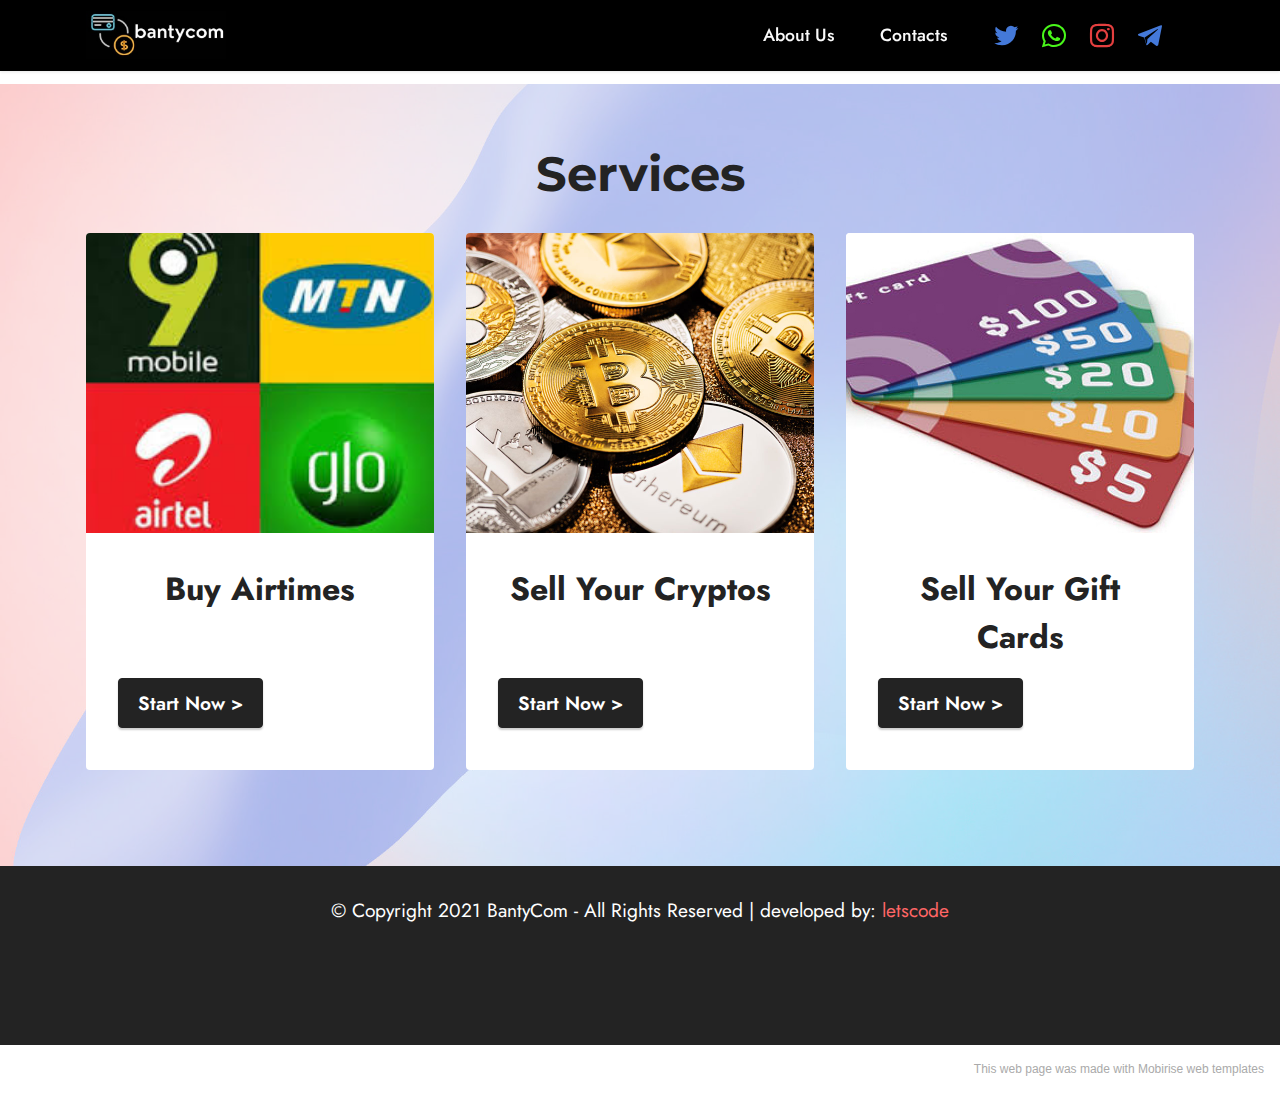
<file: selling.html>
<!DOCTYPE html>
<html  >
<head>
  <!-- Site made with Mobirise Website Builder v5.4.1, https://mobirise.com -->
  <meta charset="UTF-8">
  <meta http-equiv="X-UA-Compatible" content="IE=edge">
  <meta name="generator" content="Mobirise v5.4.1, mobirise.com">
  <meta name="viewport" content="width=device-width, initial-scale=1, minimum-scale=1">
  <link rel="shortcut icon" href="assets/images/whatsapp-image-2021-10-12-at-8.45.55-am-2.jpeg" type="image/x-icon">
  <meta name="description" content="Sell your crypto to us">
  
  
  <title>BantyCom | Start Selling</title>
  <link rel="stylesheet" href="assets/bootstrap/css/bootstrap.min.css">
  <link rel="stylesheet" href="assets/bootstrap/css/bootstrap-grid.min.css">
  <link rel="stylesheet" href="assets/bootstrap/css/bootstrap-reboot.min.css">
  <link rel="stylesheet" href="assets/web/assets/gdpr-plugin/gdpr-styles.css">
  <link rel="stylesheet" href="assets/dropdown/css/style.css">
  <link rel="stylesheet" href="assets/socicon/css/styles.css">
  <link rel="stylesheet" href="assets/theme/css/style.css">
  <link rel="preload" href="https://fonts.googleapis.com/css?family=Jost:100,200,300,400,500,600,700,800,900,100i,200i,300i,400i,500i,600i,700i,800i,900i&display=swap" as="style" onload="this.onload=null;this.rel='stylesheet'">
  <noscript><link rel="stylesheet" href="https://fonts.googleapis.com/css?family=Jost:100,200,300,400,500,600,700,800,900,100i,200i,300i,400i,500i,600i,700i,800i,900i&display=swap"></noscript>
  <link rel="preload" href="https://fonts.googleapis.com/css?family=Montserrat:100,100i,200,200i,300,300i,400,400i,500,500i,600,600i,700,700i,800,800i,900,900i&display=swap" as="style" onload="this.onload=null;this.rel='stylesheet'">
  <noscript><link rel="stylesheet" href="https://fonts.googleapis.com/css?family=Montserrat:100,100i,200,200i,300,300i,400,400i,500,500i,600,600i,700,700i,800,800i,900,900i&display=swap"></noscript>
  <link rel="preload" as="style" href="assets/mobirise/css/mbr-additional.css"><link rel="stylesheet" href="assets/mobirise/css/mbr-additional.css" type="text/css">
  
  
  
  
</head>
<body>

<!-- Analytics -->
google-site-verification=quskv_vUpkMFQ6Q-fphUbyfmQXqQ0Jg-hH0lrS8d2f0
<!-- /Analytics -->


  
  <section data-bs-version="5.1" class="menu menu3 cid-sLCUULJTjW" once="menu" id="menu3-i">
    
    <nav class="navbar navbar-dropdown navbar-fixed-top navbar-expand-lg">
        <div class="container">
            <div class="navbar-brand">
                <span class="navbar-logo">
                    <a href="index.html">
                        <img src="assets/images/whatsapp-image-2021-10-12-at-8.59.45-am-2.jpeg" alt="M" style="height: 3rem;">
                    </a>
                </span>
                
            </div>
            <button class="navbar-toggler" type="button" data-toggle="collapse" data-bs-toggle="collapse" data-target="#navbarSupportedContent" data-bs-target="#navbarSupportedContent" aria-controls="navbarNavAltMarkup" aria-expanded="false" aria-label="Toggle navigation">
                <div class="hamburger">
                    <span></span>
                    <span></span>
                    <span></span>
                    <span></span>
                </div>
            </button>
            <div class="collapse navbar-collapse" id="navbarSupportedContent">
                <ul class="navbar-nav nav-dropdown nav-right" data-app-modern-menu="true"><li class="nav-item"><a class="nav-link link text-white text-primary display-4" href="index.html#content4-2">About Us</a></li>
                    <li class="nav-item"><a class="nav-link link text-white text-primary display-4" href="index.html#contacts1-7">Contacts</a>
                    </li></ul>
                <div class="icons-menu">
                    <a class="iconfont-wrapper" href="http://twitter.com/Bantyconnect">
                        <span class="p-2 mbr-iconfont socicon-twitter socicon" style="color: rgb(68, 121, 217); fill: rgb(68, 121, 217);"></span>
                    </a>
                    <a class="iconfont-wrapper" href="https://wa.me/2348164509247">
                        <span class="p-2 mbr-iconfont socicon-whatsapp socicon" style="color: rgb(73, 247, 26); fill: rgb(73, 247, 26);"></span>
                    </a>
                    <a class="iconfont-wrapper" href="https://www.instagram.com/bantycommunication">
                        <span class="p-2 mbr-iconfont socicon-instagram socicon" style="color: rgb(228, 63, 63); fill: rgb(228, 63, 63);"></span>
                    </a>
                    <a class="iconfont-wrapper" href="https://t.me/bantycommunication" target="_blank">
                        <span class="p-2 mbr-iconfont socicon-telegram socicon" style="color: rgb(68, 121, 217); fill: rgb(68, 121, 217);"></span>
                    </a>
                </div>
                
            </div>
        </div>
    </nav>
</section>

<section data-bs-version="5.1" class="features4 cid-sLCV5K1XSo" id="features4-l">
    
    <div class="mbr-overlay"></div>
    <div class="container">
        <div class="mbr-section-head">
            <h4 class="mbr-section-title mbr-fonts-style align-center mb-0 display-2">
                <strong>Services</strong></h4>
            
        </div>
        <div class="row mt-4">
            <div class="item features-image сol-12 col-md-6 col-lg-4">
                <div class="item-wrapper">
                    <div class="item-img">
                        <img src="assets/images/9ec8f5497fbda7eb9bcb.jpeg" alt="" title="">
                    </div>
                    <div class="item-content">
                        <h5 class="item-title mbr-fonts-style display-5"><strong>Buy Airtimes</strong></h5>
                        
                        
                    </div>
                    <div class="mbr-section-btn item-footer mt-2"><a href="airtime.html" class="btn item-btn btn-black display-7">Start Now
                            &gt;</a></div>
                </div>
            </div>
            <div class="item features-image сol-12 col-md-6 col-lg-4">
                <div class="item-wrapper">
                    <div class="item-img">
                        <img src="assets/images/gettyimages-1248674199-rt.jpg" alt="" title="">
                    </div>
                    <div class="item-content">
                        <h5 class="item-title mbr-fonts-style display-5"><strong>Sell Your Cryptos</strong></h5>
                        
                        
                    </div>
                    <div class="mbr-section-btn item-footer mt-2"><a href="crypto.html" class="btn item-btn btn-black display-7">Start Now
                            &gt;</a></div>
                </div>
            </div>
            <div class="item features-image сol-12 col-md-6 col-lg-4">
                <div class="item-wrapper">
                    <div class="item-img">
                        <img src="assets/images/giftcard.jpg" alt="" title="">
                    </div>
                    <div class="item-content">
                        <h5 class="item-title mbr-fonts-style display-5"><strong>Sell Your Gift Cards</strong></h5>
                        
                        
                    </div>
                    <div class="mbr-section-btn item-footer mt-2"><a href="crypt.html" class="btn item-btn btn-black display-7">Start Now
                            &gt;</a></div>
                </div>
            </div>

        </div>
    </div>
</section>

<section data-bs-version="5.1" class="footer7 cid-sLCUUNIVj5" once="footers" id="footer7-k">

    

    

    <div class="container">
        <div class="media-container-row align-center mbr-white">
            <div class="col-12">
                <p class="mbr-text mb-0 mbr-fonts-style display-7">
                    © Copyright 2021 BantyCom - All Rights Reserved | developed by: <a href="http://tubajide.github.io/shola" class="text-secondary" target="_blank">letscode</a></p>
            </div>
        </div>
    </div>
</section><section style="background-color: #fff; font-family: -apple-system, BlinkMacSystemFont, 'Segoe UI', 'Roboto', 'Helvetica Neue', Arial, sans-serif; color:#aaa; font-size:12px; padding: 0; align-items: center; display: flex;"><a href="https://mobirise.site/x" style="flex: 1 1; height: 3rem; padding-left: 1rem;"></a><p style="flex: 0 0 auto; margin:0; padding-right:1rem;"><a href="https://mobirise.site/q" style="color:#aaa;">This web page</a> was made with Mobirise web templates</p></section><script src="assets/bootstrap/js/bootstrap.bundle.min.js"></script>  <script src="assets/smoothscroll/smooth-scroll.js"></script>  <script src="assets/ytplayer/index.js"></script>  <script src="assets/dropdown/js/navbar-dropdown.js"></script>  <script src="assets/theme/js/script.js"></script>  
  
  
</body>
</html>
</file>
<file: assets/web/assets/mobirise-icons2/mobirise2.css>
@font-face {
  font-family: 'Moririse2';
  font-display: swap;
  src:  url('mobirise2.eot?f2bix4');
  src:  url('mobirise2.eot?f2bix4#iefix') format('embedded-opentype'),
    url('mobirise2.ttf?f2bix4') format('truetype'),
    url('mobirise2.woff?f2bix4') format('woff'),
    url('mobirise2.svg?f2bix4#mobirise2') format('svg');
  font-weight: normal;
  font-style: normal;
}

[class^="mobi-"], [class*=" mobi-"] {
  /* use !important to prevent issues with browser extensions that change fonts */
  font-family: 'Moririse2' !important;
  speak: none;
  font-style: normal;
  font-weight: normal;
  font-variant: normal;
  text-transform: none;
  line-height: 1;

  /* Better Font Rendering =========== */
  -webkit-font-smoothing: antialiased;
  -moz-osx-font-smoothing: grayscale;
}

.mobi-mbri-add-submenu:before {
  content: "\e900";
}
.mobi-mbri-alert:before {
  content: "\e901";
}
.mobi-mbri-align-center:before {
  content: "\e902";
}
.mobi-mbri-align-justify:before {
  content: "\e903";
}
.mobi-mbri-align-left:before {
  content: "\e904";
}
.mobi-mbri-align-right:before {
  content: "\e905";
}
.mobi-mbri-android:before {
  content: "\e906";
}
.mobi-mbri-apple:before {
  content: "\e907";
}
.mobi-mbri-arrow-down:before {
  content: "\e908";
}
.mobi-mbri-arrow-next:before {
  content: "\e909";
}
.mobi-mbri-arrow-prev:before {
  content: "\e90a";
}
.mobi-mbri-arrow-up:before {
  content: "\e90b";
}
.mobi-mbri-bold:before {
  content: "\e90c";
}
.mobi-mbri-bookmark:before {
  content: "\e90d";
}
.mobi-mbri-bootstrap:before {
  content: "\e90e";
}
.mobi-mbri-briefcase:before {
  content: "\e90f";
}
.mobi-mbri-browse:before {
  content: "\e910";
}
.mobi-mbri-bulleted-list:before {
  content: "\e911";
}
.mobi-mbri-calendar:before {
  content: "\e912";
}
.mobi-mbri-camera:before {
  content: "\e913";
}
.mobi-mbri-cart-add:before {
  content: "\e914";
}
.mobi-mbri-cart-full:before {
  content: "\e915";
}
.mobi-mbri-cash:before {
  content: "\e916";
}
.mobi-mbri-change-style:before {
  content: "\e917";
}
.mobi-mbri-chat:before {
  content: "\e918";
}
.mobi-mbri-clock:before {
  content: "\e919";
}
.mobi-mbri-close:before {
  content: "\e91a";
}
.mobi-mbri-cloud:before {
  content: "\e91b";
}
.mobi-mbri-code:before {
  content: "\e91c";
}
.mobi-mbri-contact-form:before {
  content: "\e91d";
}
.mobi-mbri-credit-card:before {
  content: "\e91e";
}
.mobi-mbri-cursor-click:before {
  content: "\e91f";
}
.mobi-mbri-cust-feedback:before {
  content: "\e920";
}
.mobi-mbri-database:before {
  content: "\e921";
}
.mobi-mbri-delivery:before {
  content: "\e922";
}
.mobi-mbri-desktop:before {
  content: "\e923";
}
.mobi-mbri-devices:before {
  content: "\e924";
}
.mobi-mbri-down:before {
  content: "\e925";
}
.mobi-mbri-download-2:before {
  content: "\e926";
}
.mobi-mbri-download:before {
  content: "\e927";
}
.mobi-mbri-drag-n-drop-2:before {
  content: "\e928";
}
.mobi-mbri-drag-n-drop:before {
  content: "\e929";
}
.mobi-mbri-edit-2:before {
  content: "\e92a";
}
.mobi-mbri-edit:before {
  content: "\e92b";
}
.mobi-mbri-error:before {
  content: "\e92c";
}
.mobi-mbri-extension:before {
  content: "\e92d";
}
.mobi-mbri-features:before {
  content: "\e92e";
}
.mobi-mbri-file:before {
  content: "\e92f";
}
.mobi-mbri-flag:before {
  content: "\e930";
}
.mobi-mbri-folder:before {
  content: "\e931";
}
.mobi-mbri-gift:before {
  content: "\e932";
}
.mobi-mbri-github:before {
  content: "\e933";
}
.mobi-mbri-globe-2:before {
  content: "\e934";
}
.mobi-mbri-globe:before {
  content: "\e935";
}
.mobi-mbri-growing-chart:before {
  content: "\e936";
}
.mobi-mbri-hearth:before {
  content: "\e937";
}
.mobi-mbri-help:before {
  content: "\e938";
}
.mobi-mbri-home:before {
  content: "\e939";
}
.mobi-mbri-hot-cup:before {
  content: "\e93a";
}
.mobi-mbri-idea:before {
  content: "\e93b";
}
.mobi-mbri-image-gallery:before {
  content: "\e93c";
}
.mobi-mbri-image-slider:before {
  content: "\e93d";
}
.mobi-mbri-info:before {
  content: "\e93e";
}
.mobi-mbri-italic:before {
  content: "\e93f";
}
.mobi-mbri-key:before {
  content: "\e940";
}
.mobi-mbri-laptop:before {
  content: "\e941";
}
.mobi-mbri-layers:before {
  content: "\e942";
}
.mobi-mbri-left-right:before {
  content: "\e943";
}
.mobi-mbri-left:before {
  content: "\e944";
}
.mobi-mbri-letter:before {
  content: "\e945";
}
.mobi-mbri-like:before {
  content: "\e946";
}
.mobi-mbri-link:before {
  content: "\e947";
}
.mobi-mbri-lock:before {
  content: "\e948";
}
.mobi-mbri-login:before {
  content: "\e949";
}
.mobi-mbri-logout:before {
  content: "\e94a";
}
.mobi-mbri-magic-stick:before {
  content: "\e94b";
}
.mobi-mbri-map-pin:before {
  content: "\e94c";
}
.mobi-mbri-menu:before {
  content: "\e94d";
}
.mobi-mbri-mobile-2:before {
  content: "\e94e";
}
.mobi-mbri-mobile-horizontal:before {
  content: "\e94f";
}
.mobi-mbri-mobile:before {
  content: "\e950";
}
.mobi-mbri-mobirise:before {
  content: "\e951";
}
.mobi-mbri-more-horizontal:before {
  content: "\e952";
}
.mobi-mbri-more-vertical:before {
  content: "\e953";
}
.mobi-mbri-music:before {
  content: "\e954";
}
.mobi-mbri-new-file:before {
  content: "\e955";
}
.mobi-mbri-numbered-list:before {
  content: "\e956";
}
.mobi-mbri-opened-folder:before {
  content: "\e957";
}
.mobi-mbri-pages:before {
  content: "\e958";
}
.mobi-mbri-paper-plane:before {
  content: "\e959";
}
.mobi-mbri-paperclip:before {
  content: "\e95a";
}
.mobi-mbri-phone:before {
  content: "\e95b";
}
.mobi-mbri-photo:before {
  content: "\e95c";
}
.mobi-mbri-photos:before {
  content: "\e95d";
}
.mobi-mbri-pin:before {
  content: "\e95e";
}
.mobi-mbri-play:before {
  content: "\e95f";
}
.mobi-mbri-plus:before {
  content: "\e960";
}
.mobi-mbri-preview:before {
  content: "\e961";
}
.mobi-mbri-print:before {
  content: "\e962";
}
.mobi-mbri-protect:before {
  content: "\e963";
}
.mobi-mbri-question:before {
  content: "\e964";
}
.mobi-mbri-quote-left:before {
  content: "\e965";
}
.mobi-mbri-quote-right:before {
  content: "\e966";
}
.mobi-mbri-redo:before {
  content: "\e967";
}
.mobi-mbri-refresh:before {
  content: "\e968";
}
.mobi-mbri-responsive-2:before {
  content: "\e969";
}
.mobi-mbri-responsive:before {
  content: "\e96a";
}
.mobi-mbri-right:before {
  content: "\e96b";
}
.mobi-mbri-rocket:before {
  content: "\e96c";
}
.mobi-mbri-sad-face:before {
  content: "\e96d";
}
.mobi-mbri-sale:before {
  content: "\e96e";
}
.mobi-mbri-save:before {
  content: "\e96f";
}
.mobi-mbri-search:before {
  content: "\e970";
}
.mobi-mbri-setting-2:before {
  content: "\e971";
}
.mobi-mbri-setting-3:before {
  content: "\e972";
}
.mobi-mbri-setting:before {
  content: "\e973";
}
.mobi-mbri-share:before {
  content: "\e974";
}
.mobi-mbri-shopping-bag:before {
  content: "\e975";
}
.mobi-mbri-shopping-basket:before {
  content: "\e976";
}
.mobi-mbri-shopping-cart:before {
  content: "\e977";
}
.mobi-mbri-sites:before {
  content: "\e978";
}
.mobi-mbri-smile-face:before {
  content: "\e979";
}
.mobi-mbri-speed:before {
  content: "\e97a";
}
.mobi-mbri-star:before {
  content: "\e97b";
}
.mobi-mbri-success:before {
  content: "\e97c";
}
.mobi-mbri-sun:before {
  content: "\e97d";
}
.mobi-mbri-sun2:before {
  content: "\e97e";
}
.mobi-mbri-tablet-vertical:before {
  content: "\e97f";
}
.mobi-mbri-tablet:before {
  content: "\e980";
}
.mobi-mbri-target:before {
  content: "\e981";
}
.mobi-mbri-timer:before {
  content: "\e982";
}
.mobi-mbri-to-ftp:before {
  content: "\e983";
}
.mobi-mbri-to-local-drive:before {
  content: "\e984";
}
.mobi-mbri-touch-swipe:before {
  content: "\e985";
}
.mobi-mbri-touch:before {
  content: "\e986";
}
.mobi-mbri-trash:before {
  content: "\e987";
}
.mobi-mbri-underline:before {
  content: "\e988";
}
.mobi-mbri-undo:before {
  content: "\e989";
}
.mobi-mbri-unlink:before {
  content: "\e98a";
}
.mobi-mbri-unlock:before {
  content: "\e98b";
}
.mobi-mbri-up-down:before {
  content: "\e98c";
}
.mobi-mbri-up:before {
  content: "\e98d";
}
.mobi-mbri-update:before {
  content: "\e98e";
}
.mobi-mbri-upload-2:before {
  content: "\e98f";
}
.mobi-mbri-upload:before {
  content: "\e990";
}
.mobi-mbri-user-2:before {
  content: "\e991";
}
.mobi-mbri-user:before {
  content: "\e992";
}
.mobi-mbri-users:before {
  content: "\e993";
}
.mobi-mbri-video-play:before {
  content: "\e994";
}
.mobi-mbri-video:before {
  content: "\e995";
}
.mobi-mbri-watch:before {
  content: "\e996";
}
.mobi-mbri-website-theme-2:before {
  content: "\e997";
}
.mobi-mbri-website-theme:before {
  content: "\e998";
}
.mobi-mbri-wifi:before {
  content: "\e999";
}
.mobi-mbri-windows:before {
  content: "\e99a";
}
.mobi-mbri-zoom-in:before {
  content: "\e99b";
}
.mobi-mbri-zoom-out:before {
  content: "\e99c";
}
</file>
<file: assets/web/assets/mobirise-icons/mobirise-icons.css>
@font-face {
  font-family: 'MobiriseIcons';
  src:  url('mobirise-icons.eot?spat4u');
  src:  url('mobirise-icons.eot?spat4u#iefix') format('embedded-opentype'),
    url('mobirise-icons.ttf?spat4u') format('truetype'),
    url('mobirise-icons.woff?spat4u') format('woff'),
    url('mobirise-icons.svg?spat4u#MobiriseIcons') format('svg');
  font-weight: normal;
  font-style: normal;
  font-display: swap;
}

[class^="mbri-"], [class*=" mbri-"] {
  /* use !important to prevent issues with browser extensions that change fonts */
  font-family: MobiriseIcons !important;
  speak: none;
  font-style: normal;
  font-weight: normal;
  font-variant: normal;
  text-transform: none;
  line-height: 1;

  /* Better Font Rendering =========== */
  -webkit-font-smoothing: antialiased;
  -moz-osx-font-smoothing: grayscale;
}

.mbri-add-submenu:before {
  content: "\e900";
}
.mbri-alert:before {
  content: "\e901";
}
.mbri-align-center:before {
  content: "\e902";
}
.mbri-align-justify:before {
  content: "\e903";
}
.mbri-align-left:before {
  content: "\e904";
}
.mbri-align-right:before {
  content: "\e905";
}
.mbri-android:before {
  content: "\e906";
}
.mbri-apple:before {
  content: "\e907";
}
.mbri-arrow-down:before {
  content: "\e908";
}
.mbri-arrow-next:before {
  content: "\e909";
}
.mbri-arrow-prev:before {
  content: "\e90a";
}
.mbri-arrow-up:before {
  content: "\e90b";
}
.mbri-bold:before {
  content: "\e90c";
}
.mbri-bookmark:before {
  content: "\e90d";
}
.mbri-bootstrap:before {
  content: "\e90e";
}
.mbri-briefcase:before {
  content: "\e90f";
}
.mbri-browse:before {
  content: "\e910";
}
.mbri-bulleted-list:before {
  content: "\e911";
}
.mbri-calendar:before {
  content: "\e912";
}
.mbri-camera:before {
  content: "\e913";
}
.mbri-cart-add:before {
  content: "\e914";
}
.mbri-cart-full:before {
  content: "\e915";
}
.mbri-cash:before {
  content: "\e916";
}
.mbri-change-style:before {
  content: "\e917";
}
.mbri-chat:before {
  content: "\e918";
}
.mbri-clock:before {
  content: "\e919";
}
.mbri-close:before {
  content: "\e91a";
}
.mbri-cloud:before {
  content: "\e91b";
}
.mbri-code:before {
  content: "\e91c";
}
.mbri-contact-form:before {
  content: "\e91d";
}
.mbri-credit-card:before {
  content: "\e91e";
}
.mbri-cursor-click:before {
  content: "\e91f";
}
.mbri-cust-feedback:before {
  content: "\e920";
}
.mbri-database:before {
  content: "\e921";
}
.mbri-delivery:before {
  content: "\e922";
}
.mbri-desktop:before {
  content: "\e923";
}
.mbri-devices:before {
  content: "\e924";
}
.mbri-down:before {
  content: "\e925";
}
.mbri-download:before {
  content: "\e989";
}
.mbri-drag-n-drop:before {
  content: "\e927";
}
.mbri-drag-n-drop2:before {
  content: "\e928";
}
.mbri-edit:before {
  content: "\e929";
}
.mbri-edit2:before {
  content: "\e92a";
}
.mbri-error:before {
  content: "\e92b";
}
.mbri-extension:before {
  content: "\e92c";
}
.mbri-features:before {
  content: "\e92d";
}
.mbri-file:before {
  content: "\e92e";
}
.mbri-flag:before {
  content: "\e92f";
}
.mbri-folder:before {
  content: "\e930";
}
.mbri-gift:before {
  content: "\e931";
}
.mbri-github:before {
  content: "\e932";
}
.mbri-globe:before {
  content: "\e933";
}
.mbri-globe-2:before {
  content: "\e934";
}
.mbri-growing-chart:before {
  content: "\e935";
}
.mbri-hearth:before {
  content: "\e936";
}
.mbri-help:before {
  content: "\e937";
}
.mbri-home:before {
  content: "\e938";
}
.mbri-hot-cup:before {
  content: "\e939";
}
.mbri-idea:before {
  content: "\e93a";
}
.mbri-image-gallery:before {
  content: "\e93b";
}
.mbri-image-slider:before {
  content: "\e93c";
}
.mbri-info:before {
  content: "\e93d";
}
.mbri-italic:before {
  content: "\e93e";
}
.mbri-key:before {
  content: "\e93f";
}
.mbri-laptop:before {
  content: "\e940";
}
.mbri-layers:before {
  content: "\e941";
}
.mbri-left-right:before {
  content: "\e942";
}
.mbri-left:before {
  content: "\e943";
}
.mbri-letter:before {
  content: "\e944";
}
.mbri-like:before {
  content: "\e945";
}
.mbri-link:before {
  content: "\e946";
}
.mbri-lock:before {
  content: "\e947";
}
.mbri-login:before {
  content: "\e948";
}
.mbri-logout:before {
  content: "\e949";
}
.mbri-magic-stick:before {
  content: "\e94a";
}
.mbri-map-pin:before {
  content: "\e94b";
}
.mbri-menu:before {
  content: "\e94c";
}
.mbri-mobile:before {
  content: "\e94d";
}
.mbri-mobile2:before {
  content: "\e94e";
}
.mbri-mobirise:before {
  content: "\e94f";
}
.mbri-more-horizontal:before {
  content: "\e950";
}
.mbri-more-vertical:before {
  content: "\e951";
}
.mbri-music:before {
  content: "\e952";
}
.mbri-new-file:before {
  content: "\e953";
}
.mbri-numbered-list:before {
  content: "\e954";
}
.mbri-opened-folder:before {
  content: "\e955";
}
.mbri-pages:before {
  content: "\e956";
}
.mbri-paper-plane:before {
  content: "\e957";
}
.mbri-paperclip:before {
  content: "\e958";
}
.mbri-photo:before {
  content: "\e959";
}
.mbri-photos:before {
  content: "\e95a";
}
.mbri-pin:before {
  content: "\e95b";
}
.mbri-play:before {
  content: "\e95c";
}
.mbri-plus:before {
  content: "\e95d";
}
.mbri-preview:before {
  content: "\e95e";
}
.mbri-print:before {
  content: "\e95f";
}
.mbri-protect:before {
  content: "\e960";
}
.mbri-question:before {
  content: "\e961";
}
.mbri-quote-left:before {
  content: "\e962";
}
.mbri-quote-right:before {
  content: "\e963";
}
.mbri-refresh:before {
  content: "\e964";
}
.mbri-responsive:before {
  content: "\e965";
}
.mbri-right:before {
  content: "\e966";
}
.mbri-rocket:before {
  content: "\e967";
}
.mbri-sad-face:before {
  content: "\e968";
}
.mbri-sale:before {
  content: "\e969";
}
.mbri-save:before {
  content: "\e96a";
}
.mbri-search:before {
  content: "\e96b";
}
.mbri-setting:before {
  content: "\e96c";
}
.mbri-setting2:before {
  content: "\e96d";
}
.mbri-setting3:before {
  content: "\e96e";
}
.mbri-share:before {
  content: "\e96f";
}
.mbri-shopping-bag:before {
  content: "\e970";
}
.mbri-shopping-basket:before {
  content: "\e971";
}
.mbri-shopping-cart:before {
  content: "\e972";
}
.mbri-sites:before {
  content: "\e973";
}
.mbri-smile-face:before {
  content: "\e974";
}
.mbri-speed:before {
  content: "\e975";
}
.mbri-star:before {
  content: "\e976";
}
.mbri-success:before {
  content: "\e977";
}
.mbri-sun:before {
  content: "\e978";
}
.mbri-sun2:before {
  content: "\e979";
}
.mbri-tablet:before {
  content: "\e97a";
}
.mbri-tablet-vertical:before {
  content: "\e97b";
}
.mbri-target:before {
  content: "\e97c";
}
.mbri-timer:before {
  content: "\e97d";
}
.mbri-to-ftp:before {
  content: "\e97e";
}
.mbri-to-local-drive:before {
  content: "\e97f";
}
.mbri-touch-swipe:before {
  content: "\e980";
}
.mbri-touch:before {
  content: "\e981";
}
.mbri-trash:before {
  content: "\e982";
}
.mbri-underline:before {
  content: "\e983";
}
.mbri-unlink:before {
  content: "\e984";
}
.mbri-unlock:before {
  content: "\e985";
}
.mbri-up-down:before {
  content: "\e986";
}
.mbri-up:before {
  content: "\e987";
}
.mbri-update:before {
  content: "\e988";
}
.mbri-upload:before {
 content: "\e926"; 
}
.mbri-user:before {
  content: "\e98a";
}
.mbri-user2:before {
  content: "\e98b";
}
.mbri-users:before {
  content: "\e98c";
}
.mbri-video:before {
  content: "\e98d";
}
.mbri-video-play:before {
  content: "\e98e";
}
.mbri-watch:before {
  content: "\e98f";
}
.mbri-website-theme:before {
  content: "\e990";
}
.mbri-wifi:before {
  content: "\e991";
}
.mbri-windows:before {
  content: "\e992";
}
.mbri-zoom-out:before {
  content: "\e993";
}
.mbri-redo:before {
  content: "\e994";
}
.mbri-undo:before {
  content: "\e995";
}
</file>
<file: assets/web/assets/mobirise-icons-bold/mobirise-icons-bold.css>
@font-face {
  font-family: 'mobirise-icons-bold';
  font-display: swap;
  src:  url('mobirise-icons-bold.eot?m1l4yr');
  src:  url('mobirise-icons-bold.eot?m1l4yr#iefix') format('embedded-opentype'),
    url('mobirise-icons-bold.ttf?m1l4yr') format('truetype'),
    url('mobirise-icons-bold.woff?m1l4yr') format('woff'),
    url('mobirise-icons-bold.svg?m1l4yr#mobirise-icons-bold') format('svg');
  font-weight: normal;
  font-style: normal;
}

[class^="mbrib-"], [class*="mbrib-"] {
  /* use !important to prevent issues with browser extensions that change fonts */
  font-family: 'mobirise-icons-bold' !important;
  speak: none;
  font-style: normal;
  font-weight: normal;
  font-variant: normal;
  text-transform: none;
  line-height: 1;

  /* Better Font Rendering =========== */
  -webkit-font-smoothing: antialiased;
  -moz-osx-font-smoothing: grayscale;
}

.mbrib-add-submenu:before {
  content: "\e900";
}
.mbrib-alert:before {
  content: "\e901";
}
.mbrib-align-center:before {
  content: "\e902";
}
.mbrib-align-justify:before {
  content: "\e903";
}
.mbrib-align-left:before {
  content: "\e904";
}
.mbrib-align-right:before {
  content: "\e905";
}
.mbrib-android:before {
  content: "\e906";
}
.mbrib-apple:before {
  content: "\e907";
}
.mbrib-arrow-down:before {
  content: "\e908";
}
.mbrib-arrow-next:before {
  content: "\e909";
}
.mbrib-arrow-prev:before {
  content: "\e90a";
}
.mbrib-arrow-up:before {
  content: "\e90b";
}
.mbrib-bold:before {
  content: "\e90c";
}
.mbrib-bookmark:before {
  content: "\e90d";
}
.mbrib-bootstrap:before {
  content: "\e90e";
}
.mbrib-briefcase:before {
  content: "\e90f";
}
.mbrib-browse:before {
  content: "\e910";
}
.mbrib-bulleted-list:before {
  content: "\e911";
}
.mbrib-calendar:before {
  content: "\e912";
}
.mbrib-camera:before {
  content: "\e913";
}
.mbrib-cart-add:before {
  content: "\e914";
}
.mbrib-cart-full:before {
  content: "\e915";
}
.mbrib-cash:before {
  content: "\e916";
}
.mbrib-change-style:before {
  content: "\e917";
}
.mbrib-chat:before {
  content: "\e918";
}
.mbrib-clock:before {
  content: "\e919";
}
.mbrib-close:before {
  content: "\e91a";
}
.mbrib-cloud:before {
  content: "\e91b";
}
.mbrib-code:before {
  content: "\e91c";
}
.mbrib-contact-form:before {
  content: "\e91d";
}
.mbrib-credit-card:before {
  content: "\e91e";
}
.mbrib-cursor-click:before {
  content: "\e91f";
}
.mbrib-cust-feedback:before {
  content: "\e920";
}
.mbrib-database:before {
  content: "\e921";
}
.mbrib-delivery:before {
  content: "\e922";
}
.mbrib-desktop:before {
  content: "\e923";
}
.mbrib-devices:before {
  content: "\e924";
}
.mbrib-down:before {
  content: "\e925";
}
.mbrib-download:before {
  content: "\e926";
}
.mbrib-drag-n-drop:before {
  content: "\e927";
}
.mbrib-drag-n-drop2:before {
  content: "\e928";
}
.mbrib-edit:before {
  content: "\e929";
}
.mbrib-edit2:before {
  content: "\e92a";
}
.mbrib-error:before {
  content: "\e92b";
}
.mbrib-extension:before {
  content: "\e92c";
}
.mbrib-features:before {
  content: "\e92d";
}
.mbrib-file:before {
  content: "\e92e";
}
.mbrib-flag:before {
  content: "\e92f";
}
.mbrib-folder:before {
  content: "\e930";
}
.mbrib-gift:before {
  content: "\e931";
}
.mbrib-github:before {
  content: "\e932";
}
.mbrib-globe-2:before {
  content: "\e933";
}
.mbrib-globe:before {
  content: "\e934";
}
.mbrib-growing-chart:before {
  content: "\e935";
}
.mbrib-hearth:before {
  content: "\e936";
}
.mbrib-help:before {
  content: "\e937";
}
.mbrib-home:before {
  content: "\e938";
}
.mbrib-hot-cup:before {
  content: "\e939";
}
.mbrib-idea:before {
  content: "\e93a";
}
.mbrib-image-gallery:before {
  content: "\e93b";
}
.mbrib-image-slider:before {
  content: "\e93c";
}
.mbrib-info:before {
  content: "\e93d";
}
.mbrib-italic:before {
  content: "\e93e";
}
.mbrib-key:before {
  content: "\e93f";
}
.mbrib-laptop:before {
  content: "\e940";
}
.mbrib-layers:before {
  content: "\e941";
}
.mbrib-left-right:before {
  content: "\e942";
}
.mbrib-left:before {
  content: "\e943";
}
.mbrib-letter:before {
  content: "\e944";
}
.mbrib-like:before {
  content: "\e945";
}
.mbrib-link:before {
  content: "\e946";
}
.mbrib-lock:before {
  content: "\e947";
}
.mbrib-login:before {
  content: "\e948";
}
.mbrib-logout:before {
  content: "\e949";
}
.mbrib-magic-stick:before {
  content: "\e94a";
}
.mbrib-map-pin:before {
  content: "\e94b";
}
.mbrib-menu:before {
  content: "\e94c";
}
.mbrib-mobile:before {
  content: "\e94d";
}
.mbrib-mobile2:before {
  content: "\e94e";
}
.mbrib-mobirise:before {
  content: "\e94f";
}
.mbrib-more-horizontal:before {
  content: "\e950";
}
.mbrib-more-vertical:before {
  content: "\e951";
}
.mbrib-music:before {
  content: "\e952";
}
.mbrib-new-file:before {
  content: "\e953";
}
.mbrib-numbered-list:before {
  content: "\e954";
}
.mbrib-opened-folder:before {
  content: "\e955";
}
.mbrib-pages:before {
  content: "\e956";
}
.mbrib-paper-plane:before {
  content: "\e957";
}
.mbrib-paperclip:before {
  content: "\e958";
}
.mbrib-photo:before {
  content: "\e959";
}
.mbrib-photos:before {
  content: "\e95a";
}
.mbrib-pin:before {
  content: "\e95b";
}
.mbrib-play:before {
  content: "\e95c";
}
.mbrib-plus:before {
  content: "\e95d";
}
.mbrib-preview:before {
  content: "\e95e";
}
.mbrib-print:before {
  content: "\e95f";
}
.mbrib-protect:before {
  content: "\e960";
}
.mbrib-question:before {
  content: "\e961";
}
.mbrib-quote-left:before {
  content: "\e962";
}
.mbrib-quote-right:before {
  content: "\e963";
}
.mbrib-redo:before {
  content: "\e964";
}
.mbrib-refresh:before {
  content: "\e965";
}
.mbrib-responsive:before {
  content: "\e966";
}
.mbrib-right:before {
  content: "\e967";
}
.mbrib-rocket:before {
  content: "\e968";
}
.mbrib-sad-face:before {
  content: "\e969";
}
.mbrib-sale:before {
  content: "\e96a";
}
.mbrib-save:before {
  content: "\e96b";
}
.mbrib-search:before {
  content: "\e96c";
}
.mbrib-setting:before {
  content: "\e96d";
}
.mbrib-setting2:before {
  content: "\e96e";
}
.mbrib-setting3:before {
  content: "\e96f";
}
.mbrib-share:before {
  content: "\e970";
}
.mbrib-shopping-bag:before {
  content: "\e971";
}
.mbrib-shopping-basket:before {
  content: "\e972";
}
.mbrib-shopping-cart:before {
  content: "\e973";
}
.mbrib-sites:before {
  content: "\e974";
}
.mbrib-smile-face:before {
  content: "\e975";
}
.mbrib-speed:before {
  content: "\e976";
}
.mbrib-star:before {
  content: "\e977";
}
.mbrib-success:before {
  content: "\e978";
}
.mbrib-sun:before {
  content: "\e979";
}
.mbrib-sun2:before {
  content: "\e97a";
}
.mbrib-tablet-vertical:before {
  content: "\e97b";
}
.mbrib-tablet:before {
  content: "\e97c";
}
.mbrib-target:before {
  content: "\e97d";
}
.mbrib-timer:before {
  content: "\e97e";
}
.mbrib-to-ftp:before {
  content: "\e97f";
}
.mbrib-to-local-drive:before {
  content: "\e980";
}
.mbrib-touch-swipe:before {
  content: "\e981";
}
.mbrib-touch:before {
  content: "\e982";
}
.mbrib-trash:before {
  content: "\e983";
}
.mbrib-underline:before {
  content: "\e984";
}
.mbrib-undo:before {
  content: "\e985";
}
.mbrib-unlink:before {
  content: "\e986";
}
.mbrib-unlock:before {
  content: "\e987";
}
.mbrib-up-down:before {
  content: "\e988";
}
.mbrib-up:before {
  content: "\e989";
}
.mbrib-update:before {
  content: "\e98a";
}
.mbrib-upload:before {
  content: "\e98b";
}
.mbrib-user:before {
  content: "\e98c";
}
.mbrib-user2:before {
  content: "\e98d";
}
.mbrib-users:before {
  content: "\e98e";
}
.mbrib-video-play:before {
  content: "\e98f";
}
.mbrib-video:before {
  content: "\e990";
}
.mbrib-watch:before {
  content: "\e991";
}
.mbrib-website-theme:before {
  content: "\e992";
}
.mbrib-wifi:before {
  content: "\e993";
}
.mbrib-windows:before {
  content: "\e994";
}
.mbrib-zoom-out:before {
  content: "\e995";
}
</file>
<file: assets/web/assets/gdpr-plugin/gdpr-styles.css>
.gdpr-block {
    padding: 10px;
    font-size: 14px;
    display: block;
    width: 100%;
    text-align: center;
}
.gdpr-block.covert {
	display: none;
}
.textGDPR {
    position: relative;
}
.gdpr-block label span.textGDPR input[name='gdpr']{
    width: 15px;
    height: 15px;
    margin: 0;
    position: absolute;
    top: 3px;
    left: -20px;
}
.gdpr-block label {
    color: #a7a7a7;
    vertical-align: middle;
    user-select: none;
    margin-bottom: 0;
}
</file>
<file: assets/dropdown/css/style.css>
.navbar-dropdown {
  left: 0;
  padding: 0;
  position: absolute;
  right: 0;
  top: 0;
  transition: all 0.45s ease;
  z-index: 1030;
  background: #282828; }
  .navbar-dropdown .navbar-logo {
    margin-right: 0.8rem;
    transition: margin 0.3s ease-in-out;
    vertical-align: middle; }
    .navbar-dropdown .navbar-logo img {
      height: 3.125rem;
      transition: all 0.3s ease-in-out; }
    .navbar-dropdown .navbar-logo.mbr-iconfont {
      font-size: 3.125rem;
      line-height: 3.125rem; }
  .navbar-dropdown .navbar-caption {
    font-weight: 700;
    white-space: normal;
    vertical-align: -4px;
    line-height: 3.125rem !important; }
    .navbar-dropdown .navbar-caption, .navbar-dropdown .navbar-caption:hover {
      color: inherit;
      text-decoration: none; }
  .navbar-dropdown .mbr-iconfont + .navbar-caption {
    vertical-align: -1px; }
  .navbar-dropdown.navbar-fixed-top {
    position: fixed; }
  .navbar-dropdown .navbar-brand span {
    vertical-align: -4px; }
  .navbar-dropdown.bg-color.transparent {
    background: none; }
  .navbar-dropdown.navbar-short .navbar-brand {
    padding: 0.625rem 0; }
    .navbar-dropdown.navbar-short .navbar-brand span {
      vertical-align: -1px; }
  .navbar-dropdown.navbar-short .navbar-caption {
    line-height: 2.375rem !important;
    vertical-align: -2px; }
  .navbar-dropdown.navbar-short .navbar-logo {
    margin-right: 0.5rem; }
    .navbar-dropdown.navbar-short .navbar-logo img {
      height: 2.375rem; }
    .navbar-dropdown.navbar-short .navbar-logo.mbr-iconfont {
      font-size: 2.375rem;
      line-height: 2.375rem; }
  .navbar-dropdown.navbar-short .mbr-table-cell {
    height: 3.625rem; }
  .navbar-dropdown .navbar-close {
    left: 0.6875rem;
    position: fixed;
    top: 0.75rem;
    z-index: 1000; }
  .navbar-dropdown .hamburger-icon {
    content: "";
    display: inline-block;
    vertical-align: middle;
    width: 16px;
    -webkit-box-shadow: 0 -6px 0 1px #282828,0 0 0 1px #282828,0 6px 0 1px #282828;
    -moz-box-shadow: 0 -6px 0 1px #282828,0 0 0 1px #282828,0 6px 0 1px #282828;
    box-shadow: 0 -6px 0 1px #282828,0 0 0 1px #282828,0 6px 0 1px #282828; }

.dropdown-menu .dropdown-toggle[data-toggle="dropdown-submenu"]::after {
  border-bottom: 0.35em solid transparent;
  border-left: 0.35em solid;
  border-right: 0;
  border-top: 0.35em solid transparent;
  margin-left: 0.3rem; }

.dropdown-menu .dropdown-item:focus {
  outline: 0; }

.nav-dropdown {
  font-size: 0.75rem;
  font-weight: 500;
  height: auto !important; }
  .nav-dropdown .nav-btn {
    padding-left: 1rem; }
  .nav-dropdown .link {
    margin: .667em 1.667em;
    font-weight: 500;
    padding: 0;
    transition: color .2s ease-in-out; }
    .nav-dropdown .link.dropdown-toggle {
      margin-right: 2.583em; }
      .nav-dropdown .link.dropdown-toggle::after {
        margin-left: .25rem;
        border-top: 0.35em solid;
        border-right: 0.35em solid transparent;
        border-left: 0.35em solid transparent;
        border-bottom: 0; }
      .nav-dropdown .link.dropdown-toggle[aria-expanded="true"] {
        margin: 0;
        padding: 0.667em 3.263em  0.667em 1.667em; }
  .nav-dropdown .link::after,
  .nav-dropdown .dropdown-item::after {
    color: inherit; }
  .nav-dropdown .btn {
    font-size: 0.75rem;
    font-weight: 700;
    letter-spacing: 0;
    margin-bottom: 0;
    padding-left: 1.25rem;
    padding-right: 1.25rem; }
  .nav-dropdown .dropdown-menu {
    border-radius: 0;
    border: 0;
    left: 0;
    margin: 0;
    padding-bottom: 1.25rem;
    padding-top: 1.25rem;
    position: relative; }
  .nav-dropdown .dropdown-submenu {
    margin-left: 0.125rem;
    top: 0; }
  .nav-dropdown .dropdown-item {
    font-weight: 500;
    line-height: 2;
    padding: 0.3846em 4.615em 0.3846em 1.5385em;
    position: relative;
    transition: color .2s ease-in-out, background-color .2s ease-in-out; }
    .nav-dropdown .dropdown-item::after {
      margin-top: -0.3077em;
      position: absolute;
      right: 1.1538em;
      top: 50%; }
    .nav-dropdown .dropdown-item:focus, .nav-dropdown .dropdown-item:hover {
      background: none; }

@media (max-width: 767px) {
  .nav-dropdown.navbar-toggleable-sm {
    bottom: 0;
    display: none;
    left: 0;
    overflow-x: hidden;
    position: fixed;
    top: 0;
    transform: translateX(-100%);
    -ms-transform: translateX(-100%);
    -webkit-transform: translateX(-100%);
    width: 18.75rem;
    z-index: 999; } }
.nav-dropdown.navbar-toggleable-xl {
  bottom: 0;
  display: none;
  left: 0;
  overflow-x: hidden;
  position: fixed;
  top: 0;
  transform: translateX(-100%);
  -ms-transform: translateX(-100%);
  -webkit-transform: translateX(-100%);
  width: 18.75rem;
  z-index: 999; }

.nav-dropdown-sm {
  display: block !important;
  overflow-x: hidden;
  overflow: auto;
  padding-top: 3.875rem; }
  .nav-dropdown-sm::after {
    content: "";
    display: block;
    height: 3rem;
    width: 100%; }
  .nav-dropdown-sm.collapse.in ~ .navbar-close {
    display: block !important; }
  .nav-dropdown-sm.collapsing, .nav-dropdown-sm.collapse.in {
    transform: translateX(0);
    -ms-transform: translateX(0);
    -webkit-transform: translateX(0);
    transition: all 0.25s ease-out;
    -webkit-transition: all 0.25s ease-out;
    background: #282828; }
  .nav-dropdown-sm.collapsing[aria-expanded="false"] {
    transform: translateX(-100%);
    -ms-transform: translateX(-100%);
    -webkit-transform: translateX(-100%); }
  .nav-dropdown-sm .nav-item {
    display: block;
    margin-left: 0 !important;
    padding-left: 0; }
  .nav-dropdown-sm .link,
  .nav-dropdown-sm .dropdown-item {
    border-top: 1px dotted rgba(255, 255, 255, 0.1);
    font-size: 0.8125rem;
    line-height: 1.6;
    margin: 0 !important;
    padding: 0.875rem 2.4rem 0.875rem 1.5625rem !important;
    position: relative;
    white-space: normal; }
    .nav-dropdown-sm .link:focus, .nav-dropdown-sm .link:hover,
    .nav-dropdown-sm .dropdown-item:focus,
    .nav-dropdown-sm .dropdown-item:hover {
      background: rgba(0, 0, 0, 0.2) !important;
      color: #c0a375; }
  .nav-dropdown-sm .nav-btn {
    position: relative;
    padding: 1.5625rem 1.5625rem 0 1.5625rem; }
    .nav-dropdown-sm .nav-btn::before {
      border-top: 1px dotted rgba(255, 255, 255, 0.1);
      content: "";
      left: 0;
      position: absolute;
      top: 0;
      width: 100%; }
    .nav-dropdown-sm .nav-btn + .nav-btn {
      padding-top: 0.625rem; }
      .nav-dropdown-sm .nav-btn + .nav-btn::before {
        display: none; }
  .nav-dropdown-sm .btn {
    padding: 0.625rem 0; }
  .nav-dropdown-sm .dropdown-toggle[data-toggle="dropdown-submenu"]::after {
    margin-left: .25rem;
    border-top: 0.35em solid;
    border-right: 0.35em solid transparent;
    border-left: 0.35em solid transparent;
    border-bottom: 0; }
  .nav-dropdown-sm .dropdown-toggle[data-toggle="dropdown-submenu"][aria-expanded="true"]::after {
    border-top: 0;
    border-right: 0.35em solid transparent;
    border-left: 0.35em solid transparent;
    border-bottom: 0.35em solid; }
  .nav-dropdown-sm .dropdown-menu {
    margin: 0;
    padding: 0;
    position: relative;
    top: 0;
    left: 0;
    width: 100%;
    border: 0;
    float: none;
    border-radius: 0;
    background: none; }
  .nav-dropdown-sm .dropdown-submenu {
    left: 100%;
    margin-left: 0.125rem;
    margin-top: -1.25rem;
    top: 0; }

.navbar-toggleable-sm .nav-dropdown .dropdown-menu {
  position: absolute; }

.navbar-toggleable-sm .nav-dropdown .dropdown-submenu {
  left: 100%;
  margin-left: 0.125rem;
  margin-top: -1.25rem;
  top: 0; }

.navbar-toggleable-sm.opened .nav-dropdown .dropdown-menu {
  position: relative; }

.navbar-toggleable-sm.opened .nav-dropdown .dropdown-submenu {
  left: 0;
  margin-left: 00rem;
  margin-top: 0rem;
  top: 0; }

.is-builder .nav-dropdown.collapsing {
  transition: none !important; }
</file>
<file: assets/socicon/css/styles.css>
@charset "UTF-8";

@font-face {
  font-family: 'Socicon';
  src:  url('../fonts/socicon.eot');
  src:  url('../fonts/socicon.eot?#iefix') format('embedded-opentype'),
    url('../fonts/socicon.woff2') format('woff2'),
    url('../fonts/socicon.ttf') format('truetype'),
    url('../fonts/socicon.woff') format('woff'),
    url('../fonts/socicon.svg#socicon') format('svg');
  font-weight: normal;
  font-style: normal;
  font-display: swap;
}

[data-icon]:before {
  font-family: "socicon" !important;
  content: attr(data-icon);
  font-style: normal !important;
  font-weight: normal !important;
  font-variant: normal !important;
  text-transform: none !important;
  speak: none;
  line-height: 1;
  -webkit-font-smoothing: antialiased;
  -moz-osx-font-smoothing: grayscale;
}

[class^="socicon-"], [class*=" socicon-"] {
  /* use !important to prevent issues with browser extensions that change fonts */
  font-family: 'Socicon' !important;
  speak: none;
  font-style: normal;
  font-weight: normal;
  font-variant: normal;
  text-transform: none;
  line-height: 1;

  /* Better Font Rendering =========== */
  -webkit-font-smoothing: antialiased;
  -moz-osx-font-smoothing: grayscale;
}

.socicon-eitaa:before {
  content: "\e97c";
}
.socicon-soroush:before {
  content: "\e97d";
}
.socicon-bale:before {
  content: "\e97e";
}
.socicon-zazzle:before {
  content: "\e97b";
}
.socicon-society6:before {
  content: "\e97a";
}
.socicon-redbubble:before {
  content: "\e979";
}
.socicon-avvo:before {
  content: "\e978";
}
.socicon-stitcher:before {
  content: "\e977";
}
.socicon-googlehangouts:before {
  content: "\e974";
}
.socicon-dlive:before {
  content: "\e975";
}
.socicon-vsco:before {
  content: "\e976";
}
.socicon-flipboard:before {
  content: "\e973";
}
.socicon-ubuntu:before {
  content: "\e958";
}
.socicon-artstation:before {
  content: "\e959";
}
.socicon-invision:before {
  content: "\e95a";
}
.socicon-torial:before {
  content: "\e95b";
}
.socicon-collectorz:before {
  content: "\e95c";
}
.socicon-seenthis:before {
  content: "\e95d";
}
.socicon-googleplaymusic:before {
  content: "\e95e";
}
.socicon-debian:before {
  content: "\e95f";
}
.socicon-filmfreeway:before {
  content: "\e960";
}
.socicon-gnome:before {
  content: "\e961";
}
.socicon-itchio:before {
  content: "\e962";
}
.socicon-jamendo:before {
  content: "\e963";
}
.socicon-mix:before {
  content: "\e964";
}
.socicon-sharepoint:before {
  content: "\e965";
}
.socicon-tinder:before {
  content: "\e966";
}
.socicon-windguru:before {
  content: "\e967";
}
.socicon-cdbaby:before {
  content: "\e968";
}
.socicon-elementaryos:before {
  content: "\e969";
}
.socicon-stage32:before {
  content: "\e96a";
}
.socicon-tiktok:before {
  content: "\e96b";
}
.socicon-gitter:before {
  content: "\e96c";
}
.socicon-letterboxd:before {
  content: "\e96d";
}
.socicon-threema:before {
  content: "\e96e";
}
.socicon-splice:before {
  content: "\e96f";
}
.socicon-metapop:before {
  content: "\e970";
}
.socicon-naver:before {
  content: "\e971";
}
.socicon-remote:before {
  content: "\e972";
}
.socicon-internet:before {
  content: "\e957";
}
.socicon-moddb:before {
  content: "\e94b";
}
.socicon-indiedb:before {
  content: "\e94c";
}
.socicon-traxsource:before {
  content: "\e94d";
}
.socicon-gamefor:before {
  content: "\e94e";
}
.socicon-pixiv:before {
  content: "\e94f";
}
.socicon-myanimelist:before {
  content: "\e950";
}
.socicon-blackberry:before {
  content: "\e951";
}
.socicon-wickr:before {
  content: "\e952";
}
.socicon-spip:before {
  content: "\e953";
}
.socicon-napster:before {
  content: "\e954";
}
.socicon-beatport:before {
  content: "\e955";
}
.socicon-hackerone:before {
  content: "\e956";
}
.socicon-hackernews:before {
  content: "\e946";
}
.socicon-smashwords:before {
  content: "\e947";
}
.socicon-kobo:before {
  content: "\e948";
}
.socicon-bookbub:before {
  content: "\e949";
}
.socicon-mailru:before {
  content: "\e94a";
}
.socicon-gitlab:before {
  content: "\e945";
}
.socicon-instructables:before {
  content: "\e944";
}
.socicon-portfolio:before {
  content: "\e943";
}
.socicon-codered:before {
  content: "\e940";
}
.socicon-origin:before {
  content: "\e941";
}
.socicon-nextdoor:before {
  content: "\e942";
}
.socicon-udemy:before {
  content: "\e93f";
}
.socicon-livemaster:before {
  content: "\e93e";
}
.socicon-crunchbase:before {
  content: "\e93b";
}
.socicon-homefy:before {
  content: "\e93c";
}
.socicon-calendly:before {
  content: "\e93d";
}
.socicon-realtor:before {
  content: "\e90f";
}
.socicon-tidal:before {
  content: "\e910";
}
.socicon-qobuz:before {
  content: "\e911";
}
.socicon-natgeo:before {
  content: "\e912";
}
.socicon-mastodon:before {
  content: "\e913";
}
.socicon-unsplash:before {
  content: "\e914";
}
.socicon-homeadvisor:before {
  content: "\e915";
}
.socicon-angieslist:before {
  content: "\e916";
}
.socicon-codepen:before {
  content: "\e917";
}
.socicon-slack:before {
  content: "\e918";
}
.socicon-openaigym:before {
  content: "\e919";
}
.socicon-logmein:before {
  content: "\e91a";
}
.socicon-fiverr:before {
  content: "\e91b";
}
.socicon-gotomeeting:before {
  content: "\e91c";
}
.socicon-aliexpress:before {
  content: "\e91d";
}
.socicon-guru:before {
  content: "\e91e";
}
.socicon-appstore:before {
  content: "\e91f";
}
.socicon-homes:before {
  content: "\e920";
}
.socicon-zoom:before {
  content: "\e921";
}
.socicon-alibaba:before {
  content: "\e922";
}
.socicon-craigslist:before {
  content: "\e923";
}
.socicon-wix:before {
  content: "\e924";
}
.socicon-redfin:before {
  content: "\e925";
}
.socicon-googlecalendar:before {
  content: "\e926";
}
.socicon-shopify:before {
  content: "\e927";
}
.socicon-freelancer:before {
  content: "\e928";
}
.socicon-seedrs:before {
  content: "\e929";
}
.socicon-bing:before {
  content: "\e92a";
}
.socicon-doodle:before {
  content: "\e92b";
}
.socicon-bonanza:before {
  content: "\e92c";
}
.socicon-squarespace:before {
  content: "\e92d";
}
.socicon-toptal:before {
  content: "\e92e";
}
.socicon-gust:before {
  content: "\e92f";
}
.socicon-ask:before {
  content: "\e930";
}
.socicon-trulia:before {
  content: "\e931";
}
.socicon-loomly:before {
  content: "\e932";
}
.socicon-ghost:before {
  content: "\e933";
}
.socicon-upwork:before {
  content: "\e934";
}
.socicon-fundable:before {
  content: "\e935";
}
.socicon-booking:before {
  content: "\e936";
}
.socicon-googlemaps:before {
  content: "\e937";
}
.socicon-zillow:before {
  content: "\e938";
}
.socicon-niconico:before {
  content: "\e939";
}
.socicon-toneden:before {
  content: "\e93a";
}
.socicon-augment:before {
  content: "\e908";
}
.socicon-bitbucket:before {
  content: "\e909";
}
.socicon-fyuse:before {
  content: "\e90a";
}
.socicon-yt-gaming:before {
  content: "\e90b";
}
.socicon-sketchfab:before {
  content: "\e90c";
}
.socicon-mobcrush:before {
  content: "\e90d";
}
.socicon-microsoft:before {
  content: "\e90e";
}
.socicon-pandora:before {
  content: "\e907";
}
.socicon-messenger:before {
  content: "\e906";
}
.socicon-gamewisp:before {
  content: "\e905";
}
.socicon-bloglovin:before {
  content: "\e904";
}
.socicon-tunein:before {
  content: "\e903";
}
.socicon-gamejolt:before {
  content: "\e901";
}
.socicon-trello:before {
  content: "\e902";
}
.socicon-spreadshirt:before {
  content: "\e900";
}
.socicon-500px:before {
  content: "\e000";
}
.socicon-8tracks:before {
  content: "\e001";
}
.socicon-airbnb:before {
  content: "\e002";
}
.socicon-alliance:before {
  content: "\e003";
}
.socicon-amazon:before {
  content: "\e004";
}
.socicon-amplement:before {
  content: "\e005";
}
.socicon-android:before {
  content: "\e006";
}
.socicon-angellist:before {
  content: "\e007";
}
.socicon-apple:before {
  content: "\e008";
}
.socicon-appnet:before {
  content: "\e009";
}
.socicon-baidu:before {
  content: "\e00a";
}
.socicon-bandcamp:before {
  content: "\e00b";
}
.socicon-battlenet:before {
  content: "\e00c";
}
.socicon-mixer:before {
  content: "\e00d";
}
.socicon-bebee:before {
  content: "\e00e";
}
.socicon-bebo:before {
  content: "\e00f";
}
.socicon-behance:before {
  content: "\e010";
}
.socicon-blizzard:before {
  content: "\e011";
}
.socicon-blogger:before {
  content: "\e012";
}
.socicon-buffer:before {
  content: "\e013";
}
.socicon-chrome:before {
  content: "\e014";
}
.socicon-coderwall:before {
  content: "\e015";
}
.socicon-curse:before {
  content: "\e016";
}
.socicon-dailymotion:before {
  content: "\e017";
}
.socicon-deezer:before {
  content: "\e018";
}
.socicon-delicious:before {
  content: "\e019";
}
.socicon-deviantart:before {
  content: "\e01a";
}
.socicon-diablo:before {
  content: "\e01b";
}
.socicon-digg:before {
  content: "\e01c";
}
.socicon-discord:before {
  content: "\e01d";
}
.socicon-disqus:before {
  content: "\e01e";
}
.socicon-douban:before {
  content: "\e01f";
}
.socicon-draugiem:before {
  content: "\e020";
}
.socicon-dribbble:before {
  content: "\e021";
}
.socicon-drupal:before {
  content: "\e022";
}
.socicon-ebay:before {
  content: "\e023";
}
.socicon-ello:before {
  content: "\e024";
}
.socicon-endomodo:before {
  content: "\e025";
}
.socicon-envato:before {
  content: "\e026";
}
.socicon-etsy:before {
  content: "\e027";
}
.socicon-facebook:before {
  content: "\e028";
}
.socicon-feedburner:before {
  content: "\e029";
}
.socicon-filmweb:before {
  content: "\e02a";
}
.socicon-firefox:before {
  content: "\e02b";
}
.socicon-flattr:before {
  content: "\e02c";
}
.socicon-flickr:before {
  content: "\e02d";
}
.socicon-formulr:before {
  content: "\e02e";
}
.socicon-forrst:before {
  content: "\e02f";
}
.socicon-foursquare:before {
  content: "\e030";
}
.socicon-friendfeed:before {
  content: "\e031";
}
.socicon-github:before {
  content: "\e032";
}
.socicon-goodreads:before {
  content: "\e033";
}
.socicon-google:before {
  content: "\e034";
}
.socicon-googlescholar:before {
  content: "\e035";
}
.socicon-googlegroups:before {
  content: "\e036";
}
.socicon-googlephotos:before {
  content: "\e037";
}
.socicon-googleplus:before {
  content: "\e038";
}
.socicon-grooveshark:before {
  content: "\e039";
}
.socicon-hackerrank:before {
  content: "\e03a";
}
.socicon-hearthstone:before {
  content: "\e03b";
}
.socicon-hellocoton:before {
  content: "\e03c";
}
.socicon-heroes:before {
  content: "\e03d";
}
.socicon-smashcast:before {
  content: "\e03e";
}
.socicon-horde:before {
  content: "\e03f";
}
.socicon-houzz:before {
  content: "\e040";
}
.socicon-icq:before {
  content: "\e041";
}
.socicon-identica:before {
  content: "\e042";
}
.socicon-imdb:before {
  content: "\e043";
}
.socicon-instagram:before {
  content: "\e044";
}
.socicon-issuu:before {
  content: "\e045";
}
.socicon-istock:before {
  content: "\e046";
}
.socicon-itunes:before {
  content: "\e047";
}
.socicon-keybase:before {
  content: "\e048";
}
.socicon-lanyrd:before {
  content: "\e049";
}
.socicon-lastfm:before {
  content: "\e04a";
}
.socicon-line:before {
  content: "\e04b";
}
.socicon-linkedin:before {
  content: "\e04c";
}
.socicon-livejournal:before {
  content: "\e04d";
}
.socicon-lyft:before {
  content: "\e04e";
}
.socicon-macos:before {
  content: "\e04f";
}
.socicon-mail:before {
  content: "\e050";
}
.socicon-medium:before {
  content: "\e051";
}
.socicon-meetup:before {
  content: "\e052";
}
.socicon-mixcloud:before {
  content: "\e053";
}
.socicon-modelmayhem:before {
  content: "\e054";
}
.socicon-mumble:before {
  content: "\e055";
}
.socicon-myspace:before {
  content: "\e056";
}
.socicon-newsvine:before {
  content: "\e057";
}
.socicon-nintendo:before {
  content: "\e058";
}
.socicon-npm:before {
  content: "\e059";
}
.socicon-odnoklassniki:before {
  content: "\e05a";
}
.socicon-openid:before {
  content: "\e05b";
}
.socicon-opera:before {
  content: "\e05c";
}
.socicon-outlook:before {
  content: "\e05d";
}
.socicon-overwatch:before {
  content: "\e05e";
}
.socicon-patreon:before {
  content: "\e05f";
}
.socicon-paypal:before {
  content: "\e060";
}
.socicon-periscope:before {
  content: "\e061";
}
.socicon-persona:before {
  content: "\e062";
}
.socicon-pinterest:before {
  content: "\e063";
}
.socicon-play:before {
  content: "\e064";
}
.socicon-player:before {
  content: "\e065";
}
.socicon-playstation:before {
  content: "\e066";
}
.socicon-pocket:before {
  content: "\e067";
}
.socicon-qq:before {
  content: "\e068";
}
.socicon-quora:before {
  content: "\e069";
}
.socicon-raidcall:before {
  content: "\e06a";
}
.socicon-ravelry:before {
  content: "\e06b";
}
.socicon-reddit:before {
  content: "\e06c";
}
.socicon-renren:before {
  content: "\e06d";
}
.socicon-researchgate:before {
  content: "\e06e";
}
.socicon-residentadvisor:before {
  content: "\e06f";
}
.socicon-reverbnation:before {
  content: "\e070";
}
.socicon-rss:before {
  content: "\e071";
}
.socicon-sharethis:before {
  content: "\e072";
}
.socicon-skype:before {
  content: "\e073";
}
.socicon-slideshare:before {
  content: "\e074";
}
.socicon-smugmug:before {
  content: "\e075";
}
.socicon-snapchat:before {
  content: "\e076";
}
.socicon-songkick:before {
  content: "\e077";
}
.socicon-soundcloud:before {
  content: "\e078";
}
.socicon-spotify:before {
  content: "\e079";
}
.socicon-stackexchange:before {
  content: "\e07a";
}
.socicon-stackoverflow:before {
  content: "\e07b";
}
.socicon-starcraft:before {
  content: "\e07c";
}
.socicon-stayfriends:before {
  content: "\e07d";
}
.socicon-steam:before {
  content: "\e07e";
}
.socicon-storehouse:before {
  content: "\e07f";
}
.socicon-strava:before {
  content: "\e080";
}
.socicon-streamjar:before {
  content: "\e081";
}
.socicon-stumbleupon:before {
  content: "\e082";
}
.socicon-swarm:before {
  content: "\e083";
}
.socicon-teamspeak:before {
  content: "\e084";
}
.socicon-teamviewer:before {
  content: "\e085";
}
.socicon-technorati:before {
  content: "\e086";
}
.socicon-telegram:before {
  content: "\e087";
}
.socicon-tripadvisor:before {
  content: "\e088";
}
.socicon-tripit:before {
  content: "\e089";
}
.socicon-triplej:before {
  content: "\e08a";
}
.socicon-tumblr:before {
  content: "\e08b";
}
.socicon-twitch:before {
  content: "\e08c";
}
.socicon-twitter:before {
  content: "\e08d";
}
.socicon-uber:before {
  content: "\e08e";
}
.socicon-ventrilo:before {
  content: "\e08f";
}
.socicon-viadeo:before {
  content: "\e090";
}
.socicon-viber:before {
  content: "\e091";
}
.socicon-viewbug:before {
  content: "\e092";
}
.socicon-vimeo:before {
  content: "\e093";
}
.socicon-vine:before {
  content: "\e094";
}
.socicon-vkontakte:before {
  content: "\e095";
}
.socicon-warcraft:before {
  content: "\e096";
}
.socicon-wechat:before {
  content: "\e097";
}
.socicon-weibo:before {
  content: "\e098";
}
.socicon-whatsapp:before {
  content: "\e099";
}
.socicon-wikipedia:before {
  content: "\e09a";
}
.socicon-windows:before {
  content: "\e09b";
}
.socicon-wordpress:before {
  content: "\e09c";
}
.socicon-wykop:before {
  content: "\e09d";
}
.socicon-xbox:before {
  content: "\e09e";
}
.socicon-xing:before {
  content: "\e09f";
}
.socicon-yahoo:before {
  content: "\e0a0";
}
.socicon-yammer:before {
  content: "\e0a1";
}
.socicon-yandex:before {
  content: "\e0a2";
}
.socicon-yelp:before {
  content: "\e0a3";
}
.socicon-younow:before {
  content: "\e0a4";
}
.socicon-youtube:before {
  content: "\e0a5";
}
.socicon-zapier:before {
  content: "\e0a6";
}
.socicon-zerply:before {
  content: "\e0a7";
}
.socicon-zomato:before {
  content: "\e0a8";
}
.socicon-zynga:before {
  content: "\e0a9";
}
</file>
<file: assets/theme/css/style.css>
@charset "UTF-8";
section {
  background-color: #ffffff;
}

body {
  font-style: normal;
  line-height: 1.5;
  font-weight: 400;
  color: #232323;
  position: relative;
}

button {
  background-color: transparent;
  border-color: transparent;
}

section,
.container,
.container-fluid {
  position: relative;
  word-wrap: break-word;
}

a.mbr-iconfont:hover {
  text-decoration: none;
}

.article .lead p,
.article .lead ul,
.article .lead ol,
.article .lead pre,
.article .lead blockquote {
  margin-bottom: 0;
}

a {
  font-style: normal;
  font-weight: 400;
  cursor: pointer;
}
a, a:hover {
  text-decoration: none;
}

.mbr-section-title {
  font-style: normal;
  line-height: 1.3;
}

.mbr-section-subtitle {
  line-height: 1.3;
}

.mbr-text {
  font-style: normal;
  line-height: 1.7;
}

h1,
h2,
h3,
h4,
h5,
h6,
.display-1,
.display-2,
.display-4,
.display-5,
.display-7,
span,
p,
a {
  line-height: 1;
  word-break: break-word;
  word-wrap: break-word;
  font-weight: 400;
}

b,
strong {
  font-weight: bold;
}

input:-webkit-autofill, input:-webkit-autofill:hover, input:-webkit-autofill:focus, input:-webkit-autofill:active {
  transition-delay: 9999s;
  -webkit-transition-property: background-color, color;
  transition-property: background-color, color;
}

textarea[type=hidden] {
  display: none;
}

section {
  background-position: 50% 50%;
  background-repeat: no-repeat;
  background-size: cover;
}
section .mbr-background-video,
section .mbr-background-video-preview {
  position: absolute;
  bottom: 0;
  left: 0;
  right: 0;
  top: 0;
}

.hidden {
  visibility: hidden;
}

.mbr-z-index20 {
  z-index: 20;
}

/*! Base colors */
.mbr-white {
  color: #ffffff;
}

.mbr-black {
  color: #111111;
}

.mbr-bg-white {
  background-color: #ffffff;
}

.mbr-bg-black {
  background-color: #000000;
}

/*! Text-aligns */
.align-left {
  text-align: left;
}

.align-center {
  text-align: center;
}

.align-right {
  text-align: right;
}

/*! Font-weight  */
.mbr-light {
  font-weight: 300;
}

.mbr-regular {
  font-weight: 400;
}

.mbr-semibold {
  font-weight: 500;
}

.mbr-bold {
  font-weight: 700;
}

/*! Media  */
.media-content {
  flex-basis: 100%;
}

.media-container-row {
  display: flex;
  flex-direction: row;
  flex-wrap: wrap;
  justify-content: center;
  align-content: center;
  align-items: start;
}
.media-container-row .media-size-item {
  width: 400px;
}

.media-container-column {
  display: flex;
  flex-direction: column;
  flex-wrap: wrap;
  justify-content: center;
  align-content: center;
  align-items: stretch;
}
.media-container-column > * {
  width: 100%;
}

@media (min-width: 992px) {
  .media-container-row {
    flex-wrap: nowrap;
  }
}
figure {
  margin-bottom: 0;
  overflow: hidden;
}

figure[mbr-media-size] {
  transition: width 0.1s;
}

img,
iframe {
  display: block;
  width: 100%;
}

.card {
  background-color: transparent;
  border: none;
}

.card-box {
  width: 100%;
}

.card-img {
  text-align: center;
  flex-shrink: 0;
  -webkit-flex-shrink: 0;
}

.media {
  max-width: 100%;
  margin: 0 auto;
}

.mbr-figure {
  align-self: center;
}

.media-container > div {
  max-width: 100%;
}

.mbr-figure img,
.card-img img {
  width: 100%;
}

@media (max-width: 991px) {
  .media-size-item {
    width: auto !important;
  }

  .media {
    width: auto;
  }

  .mbr-figure {
    width: 100% !important;
  }
}
/*! Buttons */
.mbr-section-btn {
  margin-left: -0.6rem;
  margin-right: -0.6rem;
  font-size: 0;
}

.btn {
  font-weight: 600;
  border-width: 1px;
  font-style: normal;
  margin: 0.6rem 0.6rem;
  white-space: normal;
  transition: all 0.2s ease-in-out;
  display: inline-flex;
  align-items: center;
  justify-content: center;
  word-break: break-word;
}

.btn-sm {
  font-weight: 600;
  letter-spacing: 0px;
  transition: all 0.3s ease-in-out;
}

.btn-md {
  font-weight: 600;
  letter-spacing: 0px;
  transition: all 0.3s ease-in-out;
}

.btn-lg {
  font-weight: 600;
  letter-spacing: 0px;
  transition: all 0.3s ease-in-out;
}

.btn-form {
  margin: 0;
}
.btn-form:hover {
  cursor: pointer;
}

nav .mbr-section-btn {
  margin-left: 0rem;
  margin-right: 0rem;
}

/*! Btn icon margin */
.btn .mbr-iconfont,
.btn.btn-sm .mbr-iconfont {
  order: 1;
  cursor: pointer;
  margin-left: 0.5rem;
  vertical-align: sub;
}

.btn.btn-md .mbr-iconfont,
.btn.btn-md .mbr-iconfont {
  margin-left: 0.8rem;
}

.mbr-regular {
  font-weight: 400;
}

.mbr-semibold {
  font-weight: 500;
}

.mbr-bold {
  font-weight: 700;
}

[type=submit] {
  -webkit-appearance: none;
}

/*! Full-screen */
.mbr-fullscreen .mbr-overlay {
  min-height: 100vh;
}

.mbr-fullscreen {
  display: flex;
  display: -moz-flex;
  display: -ms-flex;
  display: -o-flex;
  align-items: center;
  min-height: 100vh;
  padding-top: 3rem;
  padding-bottom: 3rem;
}

/*! Map */
.map {
  height: 25rem;
  position: relative;
}
.map iframe {
  width: 100%;
  height: 100%;
}

/*! Scroll to top arrow */
.mbr-arrow-up {
  bottom: 25px;
  right: 90px;
  position: fixed;
  text-align: right;
  z-index: 5000;
  color: #ffffff;
  font-size: 22px;
}

.mbr-arrow-up a {
  background: rgba(0, 0, 0, 0.2);
  border-radius: 50%;
  color: #fff;
  display: inline-block;
  height: 60px;
  width: 60px;
  border: 2px solid #fff;
  outline-style: none !important;
  position: relative;
  text-decoration: none;
  transition: all 0.3s ease-in-out;
  cursor: pointer;
  text-align: center;
}
.mbr-arrow-up a:hover {
  background-color: rgba(0, 0, 0, 0.4);
}
.mbr-arrow-up a i {
  line-height: 60px;
}

.mbr-arrow-up-icon {
  display: block;
  color: #fff;
}

.mbr-arrow-up-icon::before {
  content: "›";
  display: inline-block;
  font-family: serif;
  font-size: 22px;
  line-height: 1;
  font-style: normal;
  position: relative;
  top: 6px;
  left: -4px;
  transform: rotate(-90deg);
}

/*! Arrow Down */
.mbr-arrow {
  position: absolute;
  bottom: 45px;
  left: 50%;
  width: 60px;
  height: 60px;
  cursor: pointer;
  background-color: rgba(80, 80, 80, 0.5);
  border-radius: 50%;
  transform: translateX(-50%);
}
@media (max-width: 767px) {
  .mbr-arrow {
    display: none;
  }
}
.mbr-arrow > a {
  display: inline-block;
  text-decoration: none;
  outline-style: none;
  -webkit-animation: arrowdown 1.7s ease-in-out infinite;
          animation: arrowdown 1.7s ease-in-out infinite;
  color: #ffffff;
}
.mbr-arrow > a > i {
  position: absolute;
  top: -2px;
  left: 15px;
  font-size: 2rem;
}

#scrollToTop a i::before {
  content: "";
  position: absolute;
  display: block;
  border-bottom: 2.5px solid #fff;
  border-left: 2.5px solid #fff;
  width: 27.8%;
  height: 27.8%;
  left: 50%;
  top: 51%;
  transform: translateY(-30%) translateX(-50%) rotate(135deg);
}

@keyframes arrowdown {
  0% {
    transform: translateY(0px);
  }
  50% {
    transform: translateY(-5px);
  }
  100% {
    transform: translateY(0px);
  }
}
@-webkit-keyframes arrowdown {
  0% {
    transform: translateY(0px);
  }
  50% {
    transform: translateY(-5px);
  }
  100% {
    transform: translateY(0px);
  }
}
@media (max-width: 500px) {
  .mbr-arrow-up {
    left: 0;
    right: 0;
    text-align: center;
  }
}
/*Gradients animation*/
@keyframes gradient-animation {
  from {
    background-position: 0% 100%;
    -webkit-animation-timing-function: ease-in-out;
            animation-timing-function: ease-in-out;
  }
  to {
    background-position: 100% 0%;
    -webkit-animation-timing-function: ease-in-out;
            animation-timing-function: ease-in-out;
  }
}
@-webkit-keyframes gradient-animation {
  from {
    background-position: 0% 100%;
    -webkit-animation-timing-function: ease-in-out;
            animation-timing-function: ease-in-out;
  }
  to {
    background-position: 100% 0%;
    -webkit-animation-timing-function: ease-in-out;
            animation-timing-function: ease-in-out;
  }
}
.bg-gradient {
  background-size: 200% 200%;
  animation: gradient-animation 5s infinite alternate;
  -webkit-animation: gradient-animation 5s infinite alternate;
}

.menu .navbar-brand {
  display: -webkit-flex;
}
.menu .navbar-brand span {
  display: flex;
  display: -webkit-flex;
}
.menu .navbar-brand .navbar-caption-wrap {
  display: -webkit-flex;
}
.menu .navbar-brand .navbar-logo img {
  display: -webkit-flex;
  width: auto;
}
@media (min-width: 768px) and (max-width: 991px) {
  .menu .navbar-toggleable-sm .navbar-nav {
    display: -ms-flexbox;
  }
}
@media (max-width: 991px) {
  .menu .navbar-collapse {
    max-height: 93.5vh;
  }
  .menu .navbar-collapse.show {
    overflow: auto;
  }
}
@media (min-width: 992px) {
  .menu .navbar-nav.nav-dropdown {
    display: -webkit-flex;
  }
  .menu .navbar-toggleable-sm .navbar-collapse {
    display: -webkit-flex !important;
  }
  .menu .collapsed .navbar-collapse {
    max-height: 93.5vh;
  }
  .menu .collapsed .navbar-collapse.show {
    overflow: auto;
  }
}
@media (max-width: 767px) {
  .menu .navbar-collapse {
    max-height: 80vh;
  }
}

.nav-link .mbr-iconfont {
  margin-right: 0.5rem;
}

.navbar {
  display: -webkit-flex;
  -webkit-flex-wrap: wrap;
  -webkit-align-items: center;
  -webkit-justify-content: space-between;
}

.navbar-collapse {
  -webkit-flex-basis: 100%;
  -webkit-flex-grow: 1;
  -webkit-align-items: center;
}

.nav-dropdown .link {
  padding: 0.667em 1.667em !important;
  margin: 0 !important;
}

.nav {
  display: -webkit-flex;
  -webkit-flex-wrap: wrap;
}

.row {
  display: -webkit-flex;
  -webkit-flex-wrap: wrap;
}

.justify-content-center {
  -webkit-justify-content: center;
}

.form-inline {
  display: -webkit-flex;
}

.card-wrapper {
  -webkit-flex: 1;
}

.carousel-control {
  z-index: 10;
  display: -webkit-flex;
}

.carousel-controls {
  display: -webkit-flex;
}

.media {
  display: -webkit-flex;
}

.form-group:focus {
  outline: none;
}

.jq-selectbox__select {
  padding: 7px 0;
  position: relative;
}

.jq-selectbox__dropdown {
  overflow: hidden;
  border-radius: 10px;
  position: absolute;
  top: 100%;
  left: 0 !important;
  width: 100% !important;
}

.jq-selectbox__trigger-arrow {
  right: 0;
  transform: translateY(-50%);
}

.jq-selectbox li {
  padding: 1.07em 0.5em;
}

input[type=range] {
  padding-left: 0 !important;
  padding-right: 0 !important;
}

.modal-dialog,
.modal-content {
  height: 100%;
}

.modal-dialog .carousel-inner {
  height: calc(100vh - 1.75rem);
}
@media (max-width: 575px) {
  .modal-dialog .carousel-inner {
    height: calc(100vh - 1rem);
  }
}

.carousel-item {
  text-align: center;
}

.carousel-item img {
  margin: auto;
}

.navbar-toggler {
  align-self: flex-start;
  padding: 0.25rem 0.75rem;
  font-size: 1.25rem;
  line-height: 1;
  background: transparent;
  border: 1px solid transparent;
  border-radius: 0.25rem;
}

.navbar-toggler:focus,
.navbar-toggler:hover {
  text-decoration: none;
  box-shadow: none;
}

.navbar-toggler-icon {
  display: inline-block;
  width: 1.5em;
  height: 1.5em;
  vertical-align: middle;
  content: "";
  background: no-repeat center center;
  background-size: 100% 100%;
}

.navbar-toggler-left {
  position: absolute;
  left: 1rem;
}

.navbar-toggler-right {
  position: absolute;
  right: 1rem;
}

.card-img {
  width: auto;
}

.menu .navbar.collapsed:not(.beta-menu) {
  flex-direction: column;
}

.carousel-item.active,
.carousel-item-next,
.carousel-item-prev {
  display: flex;
}

.note-air-layout .dropup .dropdown-menu,
.note-air-layout .navbar-fixed-bottom .dropdown .dropdown-menu {
  bottom: initial !important;
}

html,
body {
  height: auto;
  min-height: 100vh;
}

.dropup .dropdown-toggle::after {
  display: none;
}

.form-asterisk {
  font-family: initial;
  position: absolute;
  top: -2px;
  font-weight: normal;
}

.form-control-label {
  position: relative;
  cursor: pointer;
  margin-bottom: 0.357em;
  padding: 0;
}

.alert {
  color: #ffffff;
  border-radius: 0;
  border: 0;
  font-size: 1.1rem;
  line-height: 1.5;
  margin-bottom: 1.875rem;
  padding: 1.25rem;
  position: relative;
  text-align: center;
}
.alert.alert-form::after {
  background-color: inherit;
  bottom: -7px;
  content: "";
  display: block;
  height: 14px;
  left: 50%;
  margin-left: -7px;
  position: absolute;
  transform: rotate(45deg);
  width: 14px;
}

.form-control {
  background-color: #ffffff;
  background-clip: border-box;
  color: #232323;
  line-height: 1rem !important;
  height: auto;
  padding: 0.6rem 1.2rem;
  transition: border-color 0.25s ease 0s;
  border: 1px solid transparent !important;
  border-radius: 4px;
  box-shadow: rgba(0, 0, 0, 0.07) 0px 1px 1px 0px, rgba(0, 0, 0, 0.07) 0px 1px 3px 0px, rgba(0, 0, 0, 0.03) 0px 0px 0px 1px;
}
.form-active .form-control:invalid {
  border-color: red;
}

form .row {
  margin-left: -0.6rem;
  margin-right: -0.6rem;
}
form .row [class*=col] {
  padding-left: 0.6rem;
  padding-right: 0.6rem;
}

form .mbr-section-btn {
  margin: 0;
  padding-left: 0.6rem;
  padding-right: 0.6rem;
}

form .btn {
  display: flex;
  padding: 0.6rem 1.2rem;
  margin: 0;
}

form .form-check-input {
  margin-top: 0.5;
}

textarea.form-control {
  line-height: 1.5rem !important;
}

.form-group {
  margin-bottom: 1.2rem;
}

.form-control,
form .btn {
  min-height: 48px;
}

.gdpr-block label span.textGDPR input[name=gdpr] {
  top: 7px;
}

.form-control:focus {
  box-shadow: none;
}

:focus {
  outline: none;
}

.mbr-overlay {
  background-color: #000;
  bottom: 0;
  left: 0;
  opacity: 0.5;
  position: absolute;
  right: 0;
  top: 0;
  z-index: 0;
  pointer-events: none;
}

blockquote {
  font-style: italic;
  padding: 3rem;
  font-size: 1.09rem;
  position: relative;
  border-left: 3px solid;
}

ul,
ol,
pre,
blockquote {
  margin-bottom: 2.3125rem;
}

.mt-4 {
  margin-top: 2rem !important;
}

.mb-4 {
  margin-bottom: 2rem !important;
}

@media (min-width: 992px) {
  .container {
    padding-left: 16px;
    padding-right: 16px;
  }

  .row {
    margin-left: -16px;
    margin-right: -16px;
  }
  .row > [class*=col] {
    padding-left: 16px;
    padding-right: 16px;
  }
}
@media (min-width: 768px) {
  .container-fluid {
    padding-left: 32px;
    padding-right: 32px;
  }
}
@media (min-width: 768px) and (max-width: 991px) {
  .mbr-container {
    padding-left: 32px;
    padding-right: 32px;
  }
}
@media (max-width: 767px) {
  .mbr-container {
    padding-left: 16px;
    padding-right: 16px;
  }
}
.card-wrapper,
.item-wrapper {
  overflow: hidden;
}

.app-video-wrapper > img {
  opacity: 1;
}

.item {
  position: relative;
}

.dropdown-menu .dropdown-menu {
  left: 100%;
}

.dropdown-item + .dropdown-menu {
  display: none;
}

.dropdown-item:hover + .dropdown-menu,
.dropdown-menu:hover {
  display: block;
}.engine {
	position: absolute;
	text-indent: -2400px;
	text-align: center;
	padding: 0;
	top: 0;
	left: -2400px;
}
</file>
<file: assets/mobirise/css/mbr-additional.css>
body {
  font-family: Jost;
}
.display-1 {
  font-family: 'Jost', sans-serif;
  font-size: 4.6rem;
  line-height: 1.1;
}
.display-1 > .mbr-iconfont {
  font-size: 5.75rem;
}
.display-2 {
  font-family: 'Montserrat', sans-serif;
  font-size: 3rem;
  line-height: 1.1;
}
.display-2 > .mbr-iconfont {
  font-size: 3.75rem;
}
.display-4 {
  font-family: 'Jost', sans-serif;
  font-size: 1.1rem;
  line-height: 1.5;
}
.display-4 > .mbr-iconfont {
  font-size: 1.375rem;
}
.display-5 {
  font-family: 'Jost', sans-serif;
  font-size: 2rem;
  line-height: 1.5;
}
.display-5 > .mbr-iconfont {
  font-size: 2.5rem;
}
.display-7 {
  font-family: 'Jost', sans-serif;
  font-size: 1.2rem;
  line-height: 1.5;
}
.display-7 > .mbr-iconfont {
  font-size: 1.5rem;
}
/* ---- Fluid typography for mobile devices ---- */
/* 1.4 - font scale ratio ( bootstrap == 1.42857 ) */
/* 100vw - current viewport width */
/* (48 - 20)  48 == 48rem == 768px, 20 == 20rem == 320px(minimal supported viewport) */
/* 0.65 - min scale variable, may vary */
@media (max-width: 992px) {
  .display-1 {
    font-size: 3.68rem;
  }
}
@media (max-width: 768px) {
  .display-1 {
    font-size: 3.22rem;
    font-size: calc( 2.26rem + (4.6 - 2.26) * ((100vw - 20rem) / (48 - 20)));
    line-height: calc( 1.1 * (2.26rem + (4.6 - 2.26) * ((100vw - 20rem) / (48 - 20))));
  }
  .display-2 {
    font-size: 2.4rem;
    font-size: calc( 1.7rem + (3 - 1.7) * ((100vw - 20rem) / (48 - 20)));
    line-height: calc( 1.3 * (1.7rem + (3 - 1.7) * ((100vw - 20rem) / (48 - 20))));
  }
  .display-4 {
    font-size: 0.88rem;
    font-size: calc( 1.0350000000000001rem + (1.1 - 1.0350000000000001) * ((100vw - 20rem) / (48 - 20)));
    line-height: calc( 1.4 * (1.0350000000000001rem + (1.1 - 1.0350000000000001) * ((100vw - 20rem) / (48 - 20))));
  }
  .display-5 {
    font-size: 1.6rem;
    font-size: calc( 1.35rem + (2 - 1.35) * ((100vw - 20rem) / (48 - 20)));
    line-height: calc( 1.4 * (1.35rem + (2 - 1.35) * ((100vw - 20rem) / (48 - 20))));
  }
  .display-7 {
    font-size: 0.96rem;
    font-size: calc( 1.07rem + (1.2 - 1.07) * ((100vw - 20rem) / (48 - 20)));
    line-height: calc( 1.4 * (1.07rem + (1.2 - 1.07) * ((100vw - 20rem) / (48 - 20))));
  }
}
/* Buttons */
.btn {
  padding: 0.6rem 1.2rem;
  border-radius: 4px;
}
.btn-sm {
  padding: 0.6rem 1.2rem;
  border-radius: 4px;
}
.btn-md {
  padding: 0.6rem 1.2rem;
  border-radius: 4px;
}
.btn-lg {
  padding: 1rem 2.6rem;
  border-radius: 4px;
}
.bg-primary {
  background-color: #6592e6 !important;
}
.bg-success {
  background-color: #40b0bf !important;
}
.bg-info {
  background-color: #47b5ed !important;
}
.bg-warning {
  background-color: #ffe161 !important;
}
.bg-danger {
  background-color: #ff9966 !important;
}
.btn-primary,
.btn-primary:active {
  background-color: #6592e6 !important;
  border-color: #6592e6 !important;
  color: #ffffff !important;
  box-shadow: 0 2px 2px 0 rgba(0, 0, 0, 0.2);
}
.btn-primary:hover,
.btn-primary:focus,
.btn-primary.focus,
.btn-primary.active {
  color: #ffffff !important;
  background-color: #2260d2 !important;
  border-color: #2260d2 !important;
  box-shadow: 0 2px 5px 0 rgba(0, 0, 0, 0.2);
}
.btn-primary.disabled,
.btn-primary:disabled {
  color: #ffffff !important;
  background-color: #2260d2 !important;
  border-color: #2260d2 !important;
}
.btn-secondary,
.btn-secondary:active {
  background-color: #ff6666 !important;
  border-color: #ff6666 !important;
  color: #ffffff !important;
  box-shadow: 0 2px 2px 0 rgba(0, 0, 0, 0.2);
}
.btn-secondary:hover,
.btn-secondary:focus,
.btn-secondary.focus,
.btn-secondary.active {
  color: #ffffff !important;
  background-color: #ff0f0f !important;
  border-color: #ff0f0f !important;
  box-shadow: 0 2px 5px 0 rgba(0, 0, 0, 0.2);
}
.btn-secondary.disabled,
.btn-secondary:disabled {
  color: #ffffff !important;
  background-color: #ff0f0f !important;
  border-color: #ff0f0f !important;
}
.btn-info,
.btn-info:active {
  background-color: #47b5ed !important;
  border-color: #47b5ed !important;
  color: #ffffff !important;
  box-shadow: 0 2px 2px 0 rgba(0, 0, 0, 0.2);
}
.btn-info:hover,
.btn-info:focus,
.btn-info.focus,
.btn-info.active {
  color: #ffffff !important;
  background-color: #148cca !important;
  border-color: #148cca !important;
  box-shadow: 0 2px 5px 0 rgba(0, 0, 0, 0.2);
}
.btn-info.disabled,
.btn-info:disabled {
  color: #ffffff !important;
  background-color: #148cca !important;
  border-color: #148cca !important;
}
.btn-success,
.btn-success:active {
  background-color: #40b0bf !important;
  border-color: #40b0bf !important;
  color: #ffffff !important;
  box-shadow: 0 2px 2px 0 rgba(0, 0, 0, 0.2);
}
.btn-success:hover,
.btn-success:focus,
.btn-success.focus,
.btn-success.active {
  color: #ffffff !important;
  background-color: #2a747e !important;
  border-color: #2a747e !important;
  box-shadow: 0 2px 5px 0 rgba(0, 0, 0, 0.2);
}
.btn-success.disabled,
.btn-success:disabled {
  color: #ffffff !important;
  background-color: #2a747e !important;
  border-color: #2a747e !important;
}
.btn-warning,
.btn-warning:active {
  background-color: #ffe161 !important;
  border-color: #ffe161 !important;
  color: #614f00 !important;
  box-shadow: 0 2px 2px 0 rgba(0, 0, 0, 0.2);
}
.btn-warning:hover,
.btn-warning:focus,
.btn-warning.focus,
.btn-warning.active {
  color: #0a0800 !important;
  background-color: #ffd10a !important;
  border-color: #ffd10a !important;
  box-shadow: 0 2px 5px 0 rgba(0, 0, 0, 0.2);
}
.btn-warning.disabled,
.btn-warning:disabled {
  color: #614f00 !important;
  background-color: #ffd10a !important;
  border-color: #ffd10a !important;
}
.btn-danger,
.btn-danger:active {
  background-color: #ff9966 !important;
  border-color: #ff9966 !important;
  color: #ffffff !important;
  box-shadow: 0 2px 2px 0 rgba(0, 0, 0, 0.2);
}
.btn-danger:hover,
.btn-danger:focus,
.btn-danger.focus,
.btn-danger.active {
  color: #ffffff !important;
  background-color: #ff5f0f !important;
  border-color: #ff5f0f !important;
  box-shadow: 0 2px 5px 0 rgba(0, 0, 0, 0.2);
}
.btn-danger.disabled,
.btn-danger:disabled {
  color: #ffffff !important;
  background-color: #ff5f0f !important;
  border-color: #ff5f0f !important;
}
.btn-white,
.btn-white:active {
  background-color: #fafafa !important;
  border-color: #fafafa !important;
  color: #7a7a7a !important;
  box-shadow: 0 2px 2px 0 rgba(0, 0, 0, 0.2);
}
.btn-white:hover,
.btn-white:focus,
.btn-white.focus,
.btn-white.active {
  color: #4f4f4f !important;
  background-color: #cfcfcf !important;
  border-color: #cfcfcf !important;
  box-shadow: 0 2px 5px 0 rgba(0, 0, 0, 0.2);
}
.btn-white.disabled,
.btn-white:disabled {
  color: #7a7a7a !important;
  background-color: #cfcfcf !important;
  border-color: #cfcfcf !important;
}
.btn-black,
.btn-black:active {
  background-color: #232323 !important;
  border-color: #232323 !important;
  color: #ffffff !important;
  box-shadow: 0 2px 2px 0 rgba(0, 0, 0, 0.2);
}
.btn-black:hover,
.btn-black:focus,
.btn-black.focus,
.btn-black.active {
  color: #ffffff !important;
  background-color: #000000 !important;
  border-color: #000000 !important;
  box-shadow: 0 2px 5px 0 rgba(0, 0, 0, 0.2);
}
.btn-black.disabled,
.btn-black:disabled {
  color: #ffffff !important;
  background-color: #000000 !important;
  border-color: #000000 !important;
}
.btn-primary-outline,
.btn-primary-outline:active {
  background-color: transparent !important;
  border-color: transparent;
  color: #6592e6;
}
.btn-primary-outline:hover,
.btn-primary-outline:focus,
.btn-primary-outline.focus,
.btn-primary-outline.active {
  color: #2260d2 !important;
  background-color: transparent!important;
  border-color: transparent!important;
  box-shadow: none!important;
}
.btn-primary-outline.disabled,
.btn-primary-outline:disabled {
  color: #ffffff !important;
  background-color: #6592e6 !important;
  border-color: #6592e6 !important;
}
.btn-secondary-outline,
.btn-secondary-outline:active {
  background-color: transparent !important;
  border-color: transparent;
  color: #ff6666;
}
.btn-secondary-outline:hover,
.btn-secondary-outline:focus,
.btn-secondary-outline.focus,
.btn-secondary-outline.active {
  color: #ff0f0f !important;
  background-color: transparent!important;
  border-color: transparent!important;
  box-shadow: none!important;
}
.btn-secondary-outline.disabled,
.btn-secondary-outline:disabled {
  color: #ffffff !important;
  background-color: #ff6666 !important;
  border-color: #ff6666 !important;
}
.btn-info-outline,
.btn-info-outline:active {
  background-color: transparent !important;
  border-color: transparent;
  color: #47b5ed;
}
.btn-info-outline:hover,
.btn-info-outline:focus,
.btn-info-outline.focus,
.btn-info-outline.active {
  color: #148cca !important;
  background-color: transparent!important;
  border-color: transparent!important;
  box-shadow: none!important;
}
.btn-info-outline.disabled,
.btn-info-outline:disabled {
  color: #ffffff !important;
  background-color: #47b5ed !important;
  border-color: #47b5ed !important;
}
.btn-success-outline,
.btn-success-outline:active {
  background-color: transparent !important;
  border-color: transparent;
  color: #40b0bf;
}
.btn-success-outline:hover,
.btn-success-outline:focus,
.btn-success-outline.focus,
.btn-success-outline.active {
  color: #2a747e !important;
  background-color: transparent!important;
  border-color: transparent!important;
  box-shadow: none!important;
}
.btn-success-outline.disabled,
.btn-success-outline:disabled {
  color: #ffffff !important;
  background-color: #40b0bf !important;
  border-color: #40b0bf !important;
}
.btn-warning-outline,
.btn-warning-outline:active {
  background-color: transparent !important;
  border-color: transparent;
  color: #ffe161;
}
.btn-warning-outline:hover,
.btn-warning-outline:focus,
.btn-warning-outline.focus,
.btn-warning-outline.active {
  color: #ffd10a !important;
  background-color: transparent!important;
  border-color: transparent!important;
  box-shadow: none!important;
}
.btn-warning-outline.disabled,
.btn-warning-outline:disabled {
  color: #614f00 !important;
  background-color: #ffe161 !important;
  border-color: #ffe161 !important;
}
.btn-danger-outline,
.btn-danger-outline:active {
  background-color: transparent !important;
  border-color: transparent;
  color: #ff9966;
}
.btn-danger-outline:hover,
.btn-danger-outline:focus,
.btn-danger-outline.focus,
.btn-danger-outline.active {
  color: #ff5f0f !important;
  background-color: transparent!important;
  border-color: transparent!important;
  box-shadow: none!important;
}
.btn-danger-outline.disabled,
.btn-danger-outline:disabled {
  color: #ffffff !important;
  background-color: #ff9966 !important;
  border-color: #ff9966 !important;
}
.btn-black-outline,
.btn-black-outline:active {
  background-color: transparent !important;
  border-color: transparent;
  color: #232323;
}
.btn-black-outline:hover,
.btn-black-outline:focus,
.btn-black-outline.focus,
.btn-black-outline.active {
  color: #000000 !important;
  background-color: transparent!important;
  border-color: transparent!important;
  box-shadow: none!important;
}
.btn-black-outline.disabled,
.btn-black-outline:disabled {
  color: #ffffff !important;
  background-color: #232323 !important;
  border-color: #232323 !important;
}
.btn-white-outline,
.btn-white-outline:active {
  background-color: transparent !important;
  border-color: transparent;
  color: #fafafa;
}
.btn-white-outline:hover,
.btn-white-outline:focus,
.btn-white-outline.focus,
.btn-white-outline.active {
  color: #cfcfcf !important;
  background-color: transparent!important;
  border-color: transparent!important;
  box-shadow: none!important;
}
.btn-white-outline.disabled,
.btn-white-outline:disabled {
  color: #7a7a7a !important;
  background-color: #fafafa !important;
  border-color: #fafafa !important;
}
.text-primary {
  color: #6592e6 !important;
}
.text-secondary {
  color: #ff6666 !important;
}
.text-success {
  color: #40b0bf !important;
}
.text-info {
  color: #47b5ed !important;
}
.text-warning {
  color: #ffe161 !important;
}
.text-danger {
  color: #ff9966 !important;
}
.text-white {
  color: #fafafa !important;
}
.text-black {
  color: #232323 !important;
}
a.text-primary:hover,
a.text-primary:focus,
a.text-primary.active {
  color: #205ac5 !important;
}
a.text-secondary:hover,
a.text-secondary:focus,
a.text-secondary.active {
  color: #ff0000 !important;
}
a.text-success:hover,
a.text-success:focus,
a.text-success.active {
  color: #266a73 !important;
}
a.text-info:hover,
a.text-info:focus,
a.text-info.active {
  color: #1283bc !important;
}
a.text-warning:hover,
a.text-warning:focus,
a.text-warning.active {
  color: #facb00 !important;
}
a.text-danger:hover,
a.text-danger:focus,
a.text-danger.active {
  color: #ff5500 !important;
}
a.text-white:hover,
a.text-white:focus,
a.text-white.active {
  color: #c7c7c7 !important;
}
a.text-black:hover,
a.text-black:focus,
a.text-black.active {
  color: #000000 !important;
}
a[class*="text-"]:not(.nav-link):not(.dropdown-item):not([role]):not(.navbar-caption) {
  position: relative;
  background-image: transparent;
  background-size: 10000px 2px;
  background-repeat: no-repeat;
  background-position: 0px 1.2em;
  background-position: -10000px 1.2em;
}
a[class*="text-"]:not(.nav-link):not(.dropdown-item):not([role]):not(.navbar-caption):hover {
  transition: background-position 2s ease-in-out;
  background-image: linear-gradient(currentColor 50%, currentColor 50%);
  background-position: 0px 1.2em;
}
.nav-tabs .nav-link.active {
  color: #6592e6;
}
.nav-tabs .nav-link:not(.active) {
  color: #232323;
}
.alert-success {
  background-color: #70c770;
}
.alert-info {
  background-color: #47b5ed;
}
.alert-warning {
  background-color: #ffe161;
}
.alert-danger {
  background-color: #ff9966;
}
.mbr-gallery-filter li.active .btn {
  background-color: #6592e6;
  border-color: #6592e6;
  color: #ffffff;
}
.mbr-gallery-filter li.active .btn:focus {
  box-shadow: none;
}
a,
a:hover {
  color: #6592e6;
}
.mbr-plan-header.bg-primary .mbr-plan-subtitle,
.mbr-plan-header.bg-primary .mbr-plan-price-desc {
  color: #ffffff;
}
.mbr-plan-header.bg-success .mbr-plan-subtitle,
.mbr-plan-header.bg-success .mbr-plan-price-desc {
  color: #a0d8df;
}
.mbr-plan-header.bg-info .mbr-plan-subtitle,
.mbr-plan-header.bg-info .mbr-plan-price-desc {
  color: #ffffff;
}
.mbr-plan-header.bg-warning .mbr-plan-subtitle,
.mbr-plan-header.bg-warning .mbr-plan-price-desc {
  color: #ffffff;
}
.mbr-plan-header.bg-danger .mbr-plan-subtitle,
.mbr-plan-header.bg-danger .mbr-plan-price-desc {
  color: #ffffff;
}
/* Scroll to top button*/
.scrollToTop_wraper {
  display: none;
}
.form-control {
  font-family: 'Jost', sans-serif;
  font-size: 1.1rem;
  line-height: 1.5;
  font-weight: 400;
}
.form-control > .mbr-iconfont {
  font-size: 1.375rem;
}
.form-control:hover,
.form-control:focus {
  box-shadow: rgba(0, 0, 0, 0.07) 0px 1px 1px 0px, rgba(0, 0, 0, 0.07) 0px 1px 3px 0px, rgba(0, 0, 0, 0.03) 0px 0px 0px 1px;
  border-color: #6592e6 !important;
}
.form-control:-webkit-input-placeholder {
  font-family: 'Jost', sans-serif;
  font-size: 1.1rem;
  line-height: 1.5;
  font-weight: 400;
}
.form-control:-webkit-input-placeholder > .mbr-iconfont {
  font-size: 1.375rem;
}
blockquote {
  border-color: #6592e6;
}
/* Forms */
.jq-selectbox li:hover,
.jq-selectbox li.selected {
  background-color: #6592e6;
  color: #ffffff;
}
.jq-number__spin {
  transition: 0.25s ease;
}
.jq-number__spin:hover {
  border-color: #6592e6;
}
.jq-selectbox .jq-selectbox__trigger-arrow,
.jq-number__spin.minus:after,
.jq-number__spin.plus:after {
  transition: 0.4s;
  border-top-color: #353535;
  border-bottom-color: #353535;
}
.jq-selectbox:hover .jq-selectbox__trigger-arrow,
.jq-number__spin.minus:hover:after,
.jq-number__spin.plus:hover:after {
  border-top-color: #6592e6;
  border-bottom-color: #6592e6;
}
.xdsoft_datetimepicker .xdsoft_calendar td.xdsoft_default,
.xdsoft_datetimepicker .xdsoft_calendar td.xdsoft_current,
.xdsoft_datetimepicker .xdsoft_timepicker .xdsoft_time_box > div > div.xdsoft_current {
  color: #ffffff !important;
  background-color: #6592e6 !important;
  box-shadow: none !important;
}
.xdsoft_datetimepicker .xdsoft_calendar td:hover,
.xdsoft_datetimepicker .xdsoft_timepicker .xdsoft_time_box > div > div:hover {
  color: #000000 !important;
  background: #ff6666 !important;
  box-shadow: none !important;
}
.lazy-bg {
  background-image: none !important;
}
.lazy-placeholder:not(section),
.lazy-none {
  display: block;
  position: relative;
  padding-bottom: 56.25%;
  width: 100%;
  height: auto;
}
iframe.lazy-placeholder,
.lazy-placeholder:after {
  content: '';
  position: absolute;
  width: 200px;
  height: 200px;
  background: transparent no-repeat center;
  background-size: contain;
  top: 50%;
  left: 50%;
  transform: translateX(-50%) translateY(-50%);
  background-image: url("data:image/svg+xml;charset=UTF-8,%3csvg width='32' height='32' viewBox='0 0 64 64' xmlns='http://www.w3.org/2000/svg' stroke='%236592e6' %3e%3cg fill='none' fill-rule='evenodd'%3e%3cg transform='translate(16 16)' stroke-width='2'%3e%3ccircle stroke-opacity='.5' cx='16' cy='16' r='16'/%3e%3cpath d='M32 16c0-9.94-8.06-16-16-16'%3e%3canimateTransform attributeName='transform' type='rotate' from='0 16 16' to='360 16 16' dur='1s' repeatCount='indefinite'/%3e%3c/path%3e%3c/g%3e%3c/g%3e%3c/svg%3e");
}
section.lazy-placeholder:after {
  opacity: 0.5;
}
body {
  overflow-x: hidden;
}
a {
  transition: color 0.6s;
}
.cid-sLy5RHqE0M {
  z-index: 1000;
  width: 100%;
  position: relative;
  min-height: 60px;
}
.cid-sLy5RHqE0M nav.navbar {
  position: fixed;
}
.cid-sLy5RHqE0M .dropdown-item:before {
  font-family: Moririse2 !important;
  content: "\e966";
  display: inline-block;
  width: 0;
  position: absolute;
  left: 1rem;
  top: 0.5rem;
  margin-right: 0.5rem;
  line-height: 1;
  font-size: inherit;
  vertical-align: middle;
  text-align: center;
  overflow: hidden;
  transform: scale(0, 1);
  transition: all 0.25s ease-in-out;
}
.cid-sLy5RHqE0M .dropdown-menu {
  padding: 0;
  border-radius: 4px;
  box-shadow: 0 1px 3px 0 rgba(0, 0, 0, 0.1);
}
.cid-sLy5RHqE0M .dropdown-item {
  border-bottom: 1px solid #e6e6e6;
}
.cid-sLy5RHqE0M .dropdown-item:hover,
.cid-sLy5RHqE0M .dropdown-item:focus {
  background: #6592e6 !important;
  color: white !important;
}
.cid-sLy5RHqE0M .dropdown-item:first-child {
  border-top-left-radius: 4px;
  border-top-right-radius: 4px;
}
.cid-sLy5RHqE0M .dropdown-item:last-child {
  border-bottom: none;
  border-bottom-left-radius: 4px;
  border-bottom-right-radius: 4px;
}
.cid-sLy5RHqE0M .nav-dropdown .link {
  padding: 0 0.3em !important;
  margin: 0.667em 1em !important;
}
.cid-sLy5RHqE0M .nav-dropdown .link.dropdown-toggle::after {
  margin-left: 0.5rem;
  margin-top: 0.2rem;
}
.cid-sLy5RHqE0M .nav-link {
  position: relative;
}
.cid-sLy5RHqE0M .container {
  display: flex;
  margin: auto;
}
.cid-sLy5RHqE0M .iconfont-wrapper {
  color: #000000 !important;
  font-size: 1.5rem;
  padding-right: 0.5rem;
}
.cid-sLy5RHqE0M .dropdown-menu,
.cid-sLy5RHqE0M .navbar.opened {
  background: #000000 !important;
}
.cid-sLy5RHqE0M .nav-item:focus,
.cid-sLy5RHqE0M .nav-link:focus {
  outline: none;
}
.cid-sLy5RHqE0M .dropdown .dropdown-menu .dropdown-item {
  width: auto;
  transition: all 0.25s ease-in-out;
}
.cid-sLy5RHqE0M .dropdown .dropdown-menu .dropdown-item::after {
  right: 0.5rem;
}
.cid-sLy5RHqE0M .dropdown .dropdown-menu .dropdown-item .mbr-iconfont {
  margin-right: 0.5rem;
  vertical-align: sub;
}
.cid-sLy5RHqE0M .dropdown .dropdown-menu .dropdown-item .mbr-iconfont:before {
  display: inline-block;
  transform: scale(1, 1);
  transition: all 0.25s ease-in-out;
}
.cid-sLy5RHqE0M .collapsed .dropdown-menu .dropdown-item:before {
  display: none;
}
.cid-sLy5RHqE0M .collapsed .dropdown .dropdown-menu .dropdown-item {
  padding: 0.235em 1.5em 0.235em 1.5em !important;
  transition: none;
  margin: 0 !important;
}
.cid-sLy5RHqE0M .navbar {
  min-height: 70px;
  transition: all 0.3s;
  border-bottom: 1px solid transparent;
  box-shadow: 0 1px 3px 0 rgba(0, 0, 0, 0.1);
  background: #000000;
}
.cid-sLy5RHqE0M .navbar.opened {
  transition: all 0.3s;
}
.cid-sLy5RHqE0M .navbar .dropdown-item {
  padding: 0.5rem 1.8rem;
}
.cid-sLy5RHqE0M .navbar .navbar-logo img {
  width: auto;
}
.cid-sLy5RHqE0M .navbar .navbar-collapse {
  justify-content: flex-end;
  z-index: 1;
}
.cid-sLy5RHqE0M .navbar.collapsed {
  justify-content: center;
}
.cid-sLy5RHqE0M .navbar.collapsed .nav-item .nav-link::before {
  display: none;
}
.cid-sLy5RHqE0M .navbar.collapsed.opened .dropdown-menu {
  top: 0;
}
@media (min-width: 992px) {
  .cid-sLy5RHqE0M .navbar.collapsed.opened:not(.navbar-short) .navbar-collapse {
    max-height: calc(98.5vh - 3rem);
  }
}
.cid-sLy5RHqE0M .navbar.collapsed .dropdown-menu .dropdown-submenu {
  left: 0 !important;
}
.cid-sLy5RHqE0M .navbar.collapsed .dropdown-menu .dropdown-item:after {
  right: auto;
}
.cid-sLy5RHqE0M .navbar.collapsed .dropdown-menu .dropdown-toggle[data-toggle="dropdown-submenu"]:after {
  margin-left: 0.5rem;
  margin-top: 0.2rem;
  border-top: 0.35em solid;
  border-right: 0.35em solid transparent;
  border-left: 0.35em solid transparent;
  border-bottom: 0;
  top: 41%;
}
.cid-sLy5RHqE0M .navbar.collapsed ul.navbar-nav li {
  margin: auto;
}
.cid-sLy5RHqE0M .navbar.collapsed .dropdown-menu .dropdown-item {
  padding: 0.25rem 1.5rem;
  text-align: center;
}
.cid-sLy5RHqE0M .navbar.collapsed .icons-menu {
  padding-left: 0;
  padding-right: 0;
  padding-top: 0.5rem;
  padding-bottom: 0.5rem;
}
@media (max-width: 991px) {
  .cid-sLy5RHqE0M .navbar .nav-item .nav-link::before {
    display: none;
  }
  .cid-sLy5RHqE0M .navbar.opened .dropdown-menu {
    top: 0;
  }
  .cid-sLy5RHqE0M .navbar .dropdown-menu .dropdown-submenu {
    left: 0 !important;
  }
  .cid-sLy5RHqE0M .navbar .dropdown-menu .dropdown-item:after {
    right: auto;
  }
  .cid-sLy5RHqE0M .navbar .dropdown-menu .dropdown-toggle[data-toggle="dropdown-submenu"]:after {
    margin-left: 0.5rem;
    margin-top: 0.2rem;
    border-top: 0.35em solid;
    border-right: 0.35em solid transparent;
    border-left: 0.35em solid transparent;
    border-bottom: 0;
    top: 40%;
  }
  .cid-sLy5RHqE0M .navbar .navbar-logo img {
    height: 3rem !important;
  }
  .cid-sLy5RHqE0M .navbar ul.navbar-nav li {
    margin: auto;
  }
  .cid-sLy5RHqE0M .navbar .dropdown-menu .dropdown-item {
    padding: 0.25rem 1.5rem !important;
    text-align: center;
  }
  .cid-sLy5RHqE0M .navbar .navbar-brand {
    flex-shrink: initial;
    flex-basis: auto;
    word-break: break-word;
    padding-right: 2rem;
  }
  .cid-sLy5RHqE0M .navbar .navbar-toggler {
    flex-basis: auto;
  }
  .cid-sLy5RHqE0M .navbar .icons-menu {
    padding-left: 0;
    padding-top: 0.5rem;
    padding-bottom: 0.5rem;
  }
}
.cid-sLy5RHqE0M .navbar.navbar-short {
  min-height: 60px;
}
.cid-sLy5RHqE0M .navbar.navbar-short .navbar-logo img {
  height: 2.5rem !important;
}
.cid-sLy5RHqE0M .navbar.navbar-short .navbar-brand {
  min-height: 60px;
  padding: 0;
}
.cid-sLy5RHqE0M .navbar-brand {
  min-height: 70px;
  flex-shrink: 0;
  align-items: center;
  margin-right: 0;
  padding: 10px 0;
  transition: all 0.3s;
  word-break: break-word;
  z-index: 1;
}
.cid-sLy5RHqE0M .navbar-brand .navbar-caption {
  line-height: inherit !important;
}
.cid-sLy5RHqE0M .navbar-brand .navbar-logo a {
  outline: none;
}
.cid-sLy5RHqE0M .dropdown-item.active,
.cid-sLy5RHqE0M .dropdown-item:active {
  background-color: transparent;
}
.cid-sLy5RHqE0M .navbar-expand-lg .navbar-nav .nav-link {
  padding: 0;
}
.cid-sLy5RHqE0M .nav-dropdown .link.dropdown-toggle {
  margin-right: 1.667em;
}
.cid-sLy5RHqE0M .nav-dropdown .link.dropdown-toggle[aria-expanded="true"] {
  margin-right: 0;
  padding: 0.667em 1.667em;
}
.cid-sLy5RHqE0M .navbar.navbar-expand-lg .dropdown .dropdown-menu {
  background: #000000;
}
.cid-sLy5RHqE0M .navbar.navbar-expand-lg .dropdown .dropdown-menu .dropdown-submenu {
  margin: 0;
  left: 100%;
}
.cid-sLy5RHqE0M .navbar .dropdown.open > .dropdown-menu {
  display: block;
}
.cid-sLy5RHqE0M ul.navbar-nav {
  flex-wrap: wrap;
}
.cid-sLy5RHqE0M .navbar-buttons {
  text-align: center;
  min-width: 170px;
}
.cid-sLy5RHqE0M button.navbar-toggler {
  outline: none;
  width: 31px;
  height: 20px;
  cursor: pointer;
  transition: all 0.2s;
  position: relative;
  align-self: center;
}
.cid-sLy5RHqE0M button.navbar-toggler .hamburger span {
  position: absolute;
  right: 0;
  width: 30px;
  height: 2px;
  border-right: 5px;
  background-color: #fafafa;
}
.cid-sLy5RHqE0M button.navbar-toggler .hamburger span:nth-child(1) {
  top: 0;
  transition: all 0.2s;
}
.cid-sLy5RHqE0M button.navbar-toggler .hamburger span:nth-child(2) {
  top: 8px;
  transition: all 0.15s;
}
.cid-sLy5RHqE0M button.navbar-toggler .hamburger span:nth-child(3) {
  top: 8px;
  transition: all 0.15s;
}
.cid-sLy5RHqE0M button.navbar-toggler .hamburger span:nth-child(4) {
  top: 16px;
  transition: all 0.2s;
}
.cid-sLy5RHqE0M nav.opened .hamburger span:nth-child(1) {
  top: 8px;
  width: 0;
  opacity: 0;
  right: 50%;
  transition: all 0.2s;
}
.cid-sLy5RHqE0M nav.opened .hamburger span:nth-child(2) {
  transform: rotate(45deg);
  transition: all 0.25s;
}
.cid-sLy5RHqE0M nav.opened .hamburger span:nth-child(3) {
  transform: rotate(-45deg);
  transition: all 0.25s;
}
.cid-sLy5RHqE0M nav.opened .hamburger span:nth-child(4) {
  top: 8px;
  width: 0;
  opacity: 0;
  right: 50%;
  transition: all 0.2s;
}
.cid-sLy5RHqE0M .navbar-dropdown {
  padding: 0 1rem;
  position: fixed;
}
.cid-sLy5RHqE0M a.nav-link {
  display: flex;
  align-items: center;
  justify-content: center;
}
.cid-sLy5RHqE0M .icons-menu {
  flex-wrap: nowrap;
  display: flex;
  justify-content: center;
  padding-left: 1rem;
  padding-right: 1rem;
  padding-top: 0.3rem;
  text-align: center;
}
@media screen and (-ms-high-contrast: active), (-ms-high-contrast: none) {
  .cid-sLy5RHqE0M .navbar {
    height: 70px;
  }
  .cid-sLy5RHqE0M .navbar.opened {
    height: auto;
  }
  .cid-sLy5RHqE0M .nav-item .nav-link:hover::before {
    width: 175%;
    max-width: calc(100% + 2rem);
    left: -1rem;
  }
}
.cid-sLy5U85IhE {
  padding-top: 8rem;
  padding-bottom: 6rem;
  background-image: url("../../../assets/images/background13.jpg");
}
.cid-sLy5U85IhE .mbr-section-title {
  text-align: center;
  color: #e6c63b;
}
.cid-sLy5U85IhE .mbr-text,
.cid-sLy5U85IhE .mbr-section-btn {
  color: #fafafa;
  text-align: center;
}
.cid-sLyaCgoVBC {
  padding-top: 5rem;
  padding-bottom: 3rem;
  background-image: url("../../../assets/images/background1.jpg");
}
.cid-sLyaCgoVBC .mbr-section-title {
  color: #152137;
}
.cid-sLybCXhU4R {
  padding-top: 4rem;
  padding-bottom: 4rem;
  background-image: url("../../../assets/images/background3.jpg");
}
.cid-sLybCXhU4R .mbr-overlay {
  background: #fafafa;
  opacity: 0.6;
}
.cid-sLybCXhU4R img,
.cid-sLybCXhU4R .item-img {
  width: 100%;
  height: 100%;
  height: 300px;
  object-fit: cover;
}
.cid-sLybCXhU4R .item:focus,
.cid-sLybCXhU4R span:focus {
  outline: none;
}
.cid-sLybCXhU4R .item {
  cursor: pointer;
  margin-bottom: 2rem;
}
.cid-sLybCXhU4R .item-wrapper {
  position: relative;
  border-radius: 4px;
  background: #ffffff;
  height: 100%;
  display: flex;
  flex-flow: column nowrap;
}
@media (min-width: 992px) {
  .cid-sLybCXhU4R .item-wrapper .item-content {
    padding: 2rem 2rem 0;
  }
  .cid-sLybCXhU4R .item-wrapper .item-footer {
    padding: 0 2rem 2rem;
  }
}
@media (max-width: 991px) {
  .cid-sLybCXhU4R .item-wrapper .item-content {
    padding: 1rem 1rem 0;
  }
  .cid-sLybCXhU4R .item-wrapper .item-footer {
    padding: 0 1rem 1rem;
  }
}
.cid-sLybCXhU4R .mbr-section-btn {
  margin-top: auto !important;
}
.cid-sLybCXhU4R .mbr-section-title {
  color: #232323;
}
.cid-sLybCXhU4R .mbr-text,
.cid-sLybCXhU4R .mbr-section-btn {
  text-align: left;
}
.cid-sLybCXhU4R .item-title {
  text-align: center;
}
.cid-sLybCXhU4R .item-subtitle {
  text-align: left;
  color: #bbbbbb;
}
.cid-sLydGZ8IdG {
  padding-top: 4rem;
  padding-bottom: 4rem;
  background-color: #fafafa;
}
@media (min-width: 1500px) {
  .cid-sLydGZ8IdG .container {
    max-width: 1400px;
  }
}
.cid-sLydGZ8IdG .mbr-iconfont {
  display: block;
  font-size: 5rem;
  color: #6592e6;
  margin-bottom: 2rem;
}
.cid-sLydGZ8IdG .card-wrapper {
  margin-top: 3rem;
}
.cid-sLydGZ8IdG .row {
  justify-content: center;
}
.cid-sLydGZ8IdG .card-text {
  text-align: center;
}
.cid-sLyfvAB7E1 {
  padding-top: 3rem;
  padding-bottom: 2rem;
  background-color: #ffffff;
}
.cid-sLyfvAB7E1 .carousel-item {
  justify-content: center;
}
.cid-sLyfvAB7E1 .carousel-item.active,
.cid-sLyfvAB7E1 .carousel-item-next,
.cid-sLyfvAB7E1 .carousel-item-prev {
  display: flex;
}
.cid-sLyfvAB7E1 .carousel-controls a {
  transition: opacity .5s;
  font-size: 30px;
  position: absolute;
  top: 180px;
  bottom: auto;
  height: 60px;
  width: 60px;
  padding: 10px;
  color: #155ce0;
}
.cid-sLyfvAB7E1 .carousel-controls a .mbr-iconfont {
  font-weight: 800;
}
.cid-sLyfvAB7E1 .carousel-control-next span {
  padding-left: 5px;
}
.cid-sLyfvAB7E1 .carousel-control-prev span {
  padding-right: 5px;
}
.cid-sLyfvAB7E1 .user_image {
  width: 200px;
  height: 200px;
  margin-bottom: 1.6rem;
  overflow: hidden;
  border-radius: 50%;
  margin: 0 auto 2rem auto;
}
.cid-sLyfvAB7E1 .user_image img {
  width: 100%;
  min-width: 100%;
  min-height: 100%;
}
@media (max-width: 230px) {
  .cid-sLyfvAB7E1 .user_image {
    width: 100%;
    height: auto;
  }
}
.cid-sLyfCHA1qz {
  padding-top: 5rem;
  padding-bottom: 5rem;
  background-color: #ffffff;
}
.cid-sLyfCHA1qz .mbr-iconfont {
  display: block;
  font-size: 5rem;
  color: #6592e6;
  margin-bottom: 2rem;
}
.cid-sLyfCHA1qz .card-wrapper {
  padding: 3rem;
  background: #fafafa;
  border-radius: 4px;
}
@media (max-width: 992px) {
  .cid-sLyfCHA1qz .card-wrapper {
    margin-bottom: 2rem;
  }
}
@media (max-width: 767px) {
  .cid-sLyfCHA1qz .card-wrapper {
    padding: 3rem 1rem;
  }
}
.cid-sLyfFnm8uY {
  padding-top: 30px;
  padding-bottom: 120px;
  background-color: #232323;
  overflow: hidden;
}
.cid-sLy5RHqE0M {
  z-index: 1000;
  width: 100%;
  position: relative;
  min-height: 60px;
}
.cid-sLy5RHqE0M nav.navbar {
  position: fixed;
}
.cid-sLy5RHqE0M .dropdown-item:before {
  font-family: Moririse2 !important;
  content: "\e966";
  display: inline-block;
  width: 0;
  position: absolute;
  left: 1rem;
  top: 0.5rem;
  margin-right: 0.5rem;
  line-height: 1;
  font-size: inherit;
  vertical-align: middle;
  text-align: center;
  overflow: hidden;
  transform: scale(0, 1);
  transition: all 0.25s ease-in-out;
}
.cid-sLy5RHqE0M .dropdown-menu {
  padding: 0;
  border-radius: 4px;
  box-shadow: 0 1px 3px 0 rgba(0, 0, 0, 0.1);
}
.cid-sLy5RHqE0M .dropdown-item {
  border-bottom: 1px solid #e6e6e6;
}
.cid-sLy5RHqE0M .dropdown-item:hover,
.cid-sLy5RHqE0M .dropdown-item:focus {
  background: #6592e6 !important;
  color: white !important;
}
.cid-sLy5RHqE0M .dropdown-item:first-child {
  border-top-left-radius: 4px;
  border-top-right-radius: 4px;
}
.cid-sLy5RHqE0M .dropdown-item:last-child {
  border-bottom: none;
  border-bottom-left-radius: 4px;
  border-bottom-right-radius: 4px;
}
.cid-sLy5RHqE0M .nav-dropdown .link {
  padding: 0 0.3em !important;
  margin: 0.667em 1em !important;
}
.cid-sLy5RHqE0M .nav-dropdown .link.dropdown-toggle::after {
  margin-left: 0.5rem;
  margin-top: 0.2rem;
}
.cid-sLy5RHqE0M .nav-link {
  position: relative;
}
.cid-sLy5RHqE0M .container {
  display: flex;
  margin: auto;
}
.cid-sLy5RHqE0M .iconfont-wrapper {
  color: #000000 !important;
  font-size: 1.5rem;
  padding-right: 0.5rem;
}
.cid-sLy5RHqE0M .dropdown-menu,
.cid-sLy5RHqE0M .navbar.opened {
  background: #000000 !important;
}
.cid-sLy5RHqE0M .nav-item:focus,
.cid-sLy5RHqE0M .nav-link:focus {
  outline: none;
}
.cid-sLy5RHqE0M .dropdown .dropdown-menu .dropdown-item {
  width: auto;
  transition: all 0.25s ease-in-out;
}
.cid-sLy5RHqE0M .dropdown .dropdown-menu .dropdown-item::after {
  right: 0.5rem;
}
.cid-sLy5RHqE0M .dropdown .dropdown-menu .dropdown-item .mbr-iconfont {
  margin-right: 0.5rem;
  vertical-align: sub;
}
.cid-sLy5RHqE0M .dropdown .dropdown-menu .dropdown-item .mbr-iconfont:before {
  display: inline-block;
  transform: scale(1, 1);
  transition: all 0.25s ease-in-out;
}
.cid-sLy5RHqE0M .collapsed .dropdown-menu .dropdown-item:before {
  display: none;
}
.cid-sLy5RHqE0M .collapsed .dropdown .dropdown-menu .dropdown-item {
  padding: 0.235em 1.5em 0.235em 1.5em !important;
  transition: none;
  margin: 0 !important;
}
.cid-sLy5RHqE0M .navbar {
  min-height: 70px;
  transition: all 0.3s;
  border-bottom: 1px solid transparent;
  box-shadow: 0 1px 3px 0 rgba(0, 0, 0, 0.1);
  background: #000000;
}
.cid-sLy5RHqE0M .navbar.opened {
  transition: all 0.3s;
}
.cid-sLy5RHqE0M .navbar .dropdown-item {
  padding: 0.5rem 1.8rem;
}
.cid-sLy5RHqE0M .navbar .navbar-logo img {
  width: auto;
}
.cid-sLy5RHqE0M .navbar .navbar-collapse {
  justify-content: flex-end;
  z-index: 1;
}
.cid-sLy5RHqE0M .navbar.collapsed {
  justify-content: center;
}
.cid-sLy5RHqE0M .navbar.collapsed .nav-item .nav-link::before {
  display: none;
}
.cid-sLy5RHqE0M .navbar.collapsed.opened .dropdown-menu {
  top: 0;
}
@media (min-width: 992px) {
  .cid-sLy5RHqE0M .navbar.collapsed.opened:not(.navbar-short) .navbar-collapse {
    max-height: calc(98.5vh - 3rem);
  }
}
.cid-sLy5RHqE0M .navbar.collapsed .dropdown-menu .dropdown-submenu {
  left: 0 !important;
}
.cid-sLy5RHqE0M .navbar.collapsed .dropdown-menu .dropdown-item:after {
  right: auto;
}
.cid-sLy5RHqE0M .navbar.collapsed .dropdown-menu .dropdown-toggle[data-toggle="dropdown-submenu"]:after {
  margin-left: 0.5rem;
  margin-top: 0.2rem;
  border-top: 0.35em solid;
  border-right: 0.35em solid transparent;
  border-left: 0.35em solid transparent;
  border-bottom: 0;
  top: 41%;
}
.cid-sLy5RHqE0M .navbar.collapsed ul.navbar-nav li {
  margin: auto;
}
.cid-sLy5RHqE0M .navbar.collapsed .dropdown-menu .dropdown-item {
  padding: 0.25rem 1.5rem;
  text-align: center;
}
.cid-sLy5RHqE0M .navbar.collapsed .icons-menu {
  padding-left: 0;
  padding-right: 0;
  padding-top: 0.5rem;
  padding-bottom: 0.5rem;
}
@media (max-width: 991px) {
  .cid-sLy5RHqE0M .navbar .nav-item .nav-link::before {
    display: none;
  }
  .cid-sLy5RHqE0M .navbar.opened .dropdown-menu {
    top: 0;
  }
  .cid-sLy5RHqE0M .navbar .dropdown-menu .dropdown-submenu {
    left: 0 !important;
  }
  .cid-sLy5RHqE0M .navbar .dropdown-menu .dropdown-item:after {
    right: auto;
  }
  .cid-sLy5RHqE0M .navbar .dropdown-menu .dropdown-toggle[data-toggle="dropdown-submenu"]:after {
    margin-left: 0.5rem;
    margin-top: 0.2rem;
    border-top: 0.35em solid;
    border-right: 0.35em solid transparent;
    border-left: 0.35em solid transparent;
    border-bottom: 0;
    top: 40%;
  }
  .cid-sLy5RHqE0M .navbar .navbar-logo img {
    height: 3rem !important;
  }
  .cid-sLy5RHqE0M .navbar ul.navbar-nav li {
    margin: auto;
  }
  .cid-sLy5RHqE0M .navbar .dropdown-menu .dropdown-item {
    padding: 0.25rem 1.5rem !important;
    text-align: center;
  }
  .cid-sLy5RHqE0M .navbar .navbar-brand {
    flex-shrink: initial;
    flex-basis: auto;
    word-break: break-word;
    padding-right: 2rem;
  }
  .cid-sLy5RHqE0M .navbar .navbar-toggler {
    flex-basis: auto;
  }
  .cid-sLy5RHqE0M .navbar .icons-menu {
    padding-left: 0;
    padding-top: 0.5rem;
    padding-bottom: 0.5rem;
  }
}
.cid-sLy5RHqE0M .navbar.navbar-short {
  min-height: 60px;
}
.cid-sLy5RHqE0M .navbar.navbar-short .navbar-logo img {
  height: 2.5rem !important;
}
.cid-sLy5RHqE0M .navbar.navbar-short .navbar-brand {
  min-height: 60px;
  padding: 0;
}
.cid-sLy5RHqE0M .navbar-brand {
  min-height: 70px;
  flex-shrink: 0;
  align-items: center;
  margin-right: 0;
  padding: 10px 0;
  transition: all 0.3s;
  word-break: break-word;
  z-index: 1;
}
.cid-sLy5RHqE0M .navbar-brand .navbar-caption {
  line-height: inherit !important;
}
.cid-sLy5RHqE0M .navbar-brand .navbar-logo a {
  outline: none;
}
.cid-sLy5RHqE0M .dropdown-item.active,
.cid-sLy5RHqE0M .dropdown-item:active {
  background-color: transparent;
}
.cid-sLy5RHqE0M .navbar-expand-lg .navbar-nav .nav-link {
  padding: 0;
}
.cid-sLy5RHqE0M .nav-dropdown .link.dropdown-toggle {
  margin-right: 1.667em;
}
.cid-sLy5RHqE0M .nav-dropdown .link.dropdown-toggle[aria-expanded="true"] {
  margin-right: 0;
  padding: 0.667em 1.667em;
}
.cid-sLy5RHqE0M .navbar.navbar-expand-lg .dropdown .dropdown-menu {
  background: #000000;
}
.cid-sLy5RHqE0M .navbar.navbar-expand-lg .dropdown .dropdown-menu .dropdown-submenu {
  margin: 0;
  left: 100%;
}
.cid-sLy5RHqE0M .navbar .dropdown.open > .dropdown-menu {
  display: block;
}
.cid-sLy5RHqE0M ul.navbar-nav {
  flex-wrap: wrap;
}
.cid-sLy5RHqE0M .navbar-buttons {
  text-align: center;
  min-width: 170px;
}
.cid-sLy5RHqE0M button.navbar-toggler {
  outline: none;
  width: 31px;
  height: 20px;
  cursor: pointer;
  transition: all 0.2s;
  position: relative;
  align-self: center;
}
.cid-sLy5RHqE0M button.navbar-toggler .hamburger span {
  position: absolute;
  right: 0;
  width: 30px;
  height: 2px;
  border-right: 5px;
  background-color: #fafafa;
}
.cid-sLy5RHqE0M button.navbar-toggler .hamburger span:nth-child(1) {
  top: 0;
  transition: all 0.2s;
}
.cid-sLy5RHqE0M button.navbar-toggler .hamburger span:nth-child(2) {
  top: 8px;
  transition: all 0.15s;
}
.cid-sLy5RHqE0M button.navbar-toggler .hamburger span:nth-child(3) {
  top: 8px;
  transition: all 0.15s;
}
.cid-sLy5RHqE0M button.navbar-toggler .hamburger span:nth-child(4) {
  top: 16px;
  transition: all 0.2s;
}
.cid-sLy5RHqE0M nav.opened .hamburger span:nth-child(1) {
  top: 8px;
  width: 0;
  opacity: 0;
  right: 50%;
  transition: all 0.2s;
}
.cid-sLy5RHqE0M nav.opened .hamburger span:nth-child(2) {
  transform: rotate(45deg);
  transition: all 0.25s;
}
.cid-sLy5RHqE0M nav.opened .hamburger span:nth-child(3) {
  transform: rotate(-45deg);
  transition: all 0.25s;
}
.cid-sLy5RHqE0M nav.opened .hamburger span:nth-child(4) {
  top: 8px;
  width: 0;
  opacity: 0;
  right: 50%;
  transition: all 0.2s;
}
.cid-sLy5RHqE0M .navbar-dropdown {
  padding: 0 1rem;
  position: fixed;
}
.cid-sLy5RHqE0M a.nav-link {
  display: flex;
  align-items: center;
  justify-content: center;
}
.cid-sLy5RHqE0M .icons-menu {
  flex-wrap: nowrap;
  display: flex;
  justify-content: center;
  padding-left: 1rem;
  padding-right: 1rem;
  padding-top: 0.3rem;
  text-align: center;
}
@media screen and (-ms-high-contrast: active), (-ms-high-contrast: none) {
  .cid-sLy5RHqE0M .navbar {
    height: 70px;
  }
  .cid-sLy5RHqE0M .navbar.opened {
    height: auto;
  }
  .cid-sLy5RHqE0M .nav-item .nav-link:hover::before {
    width: 175%;
    max-width: calc(100% + 2rem);
    left: -1rem;
  }
}
.cid-sLBJRpzLAn {
  background-image: url("../../../assets/images/background9.jpg");
}
.cid-sLyfFnm8uY {
  padding-top: 30px;
  padding-bottom: 120px;
  background-color: #232323;
  overflow: hidden;
}
.cid-sLBMnSBun2 {
  z-index: 1000;
  width: 100%;
  position: relative;
  min-height: 60px;
}
.cid-sLBMnSBun2 nav.navbar {
  position: fixed;
}
.cid-sLBMnSBun2 .dropdown-item:before {
  font-family: Moririse2 !important;
  content: "\e966";
  display: inline-block;
  width: 0;
  position: absolute;
  left: 1rem;
  top: 0.5rem;
  margin-right: 0.5rem;
  line-height: 1;
  font-size: inherit;
  vertical-align: middle;
  text-align: center;
  overflow: hidden;
  transform: scale(0, 1);
  transition: all 0.25s ease-in-out;
}
.cid-sLBMnSBun2 .dropdown-menu {
  padding: 0;
  border-radius: 4px;
  box-shadow: 0 1px 3px 0 rgba(0, 0, 0, 0.1);
}
.cid-sLBMnSBun2 .dropdown-item {
  border-bottom: 1px solid #e6e6e6;
}
.cid-sLBMnSBun2 .dropdown-item:hover,
.cid-sLBMnSBun2 .dropdown-item:focus {
  background: #6592e6 !important;
  color: white !important;
}
.cid-sLBMnSBun2 .dropdown-item:first-child {
  border-top-left-radius: 4px;
  border-top-right-radius: 4px;
}
.cid-sLBMnSBun2 .dropdown-item:last-child {
  border-bottom: none;
  border-bottom-left-radius: 4px;
  border-bottom-right-radius: 4px;
}
.cid-sLBMnSBun2 .nav-dropdown .link {
  padding: 0 0.3em !important;
  margin: 0.667em 1em !important;
}
.cid-sLBMnSBun2 .nav-dropdown .link.dropdown-toggle::after {
  margin-left: 0.5rem;
  margin-top: 0.2rem;
}
.cid-sLBMnSBun2 .nav-link {
  position: relative;
}
.cid-sLBMnSBun2 .container {
  display: flex;
  margin: auto;
}
.cid-sLBMnSBun2 .iconfont-wrapper {
  color: #000000 !important;
  font-size: 1.5rem;
  padding-right: 0.5rem;
}
.cid-sLBMnSBun2 .dropdown-menu,
.cid-sLBMnSBun2 .navbar.opened {
  background: #000000 !important;
}
.cid-sLBMnSBun2 .nav-item:focus,
.cid-sLBMnSBun2 .nav-link:focus {
  outline: none;
}
.cid-sLBMnSBun2 .dropdown .dropdown-menu .dropdown-item {
  width: auto;
  transition: all 0.25s ease-in-out;
}
.cid-sLBMnSBun2 .dropdown .dropdown-menu .dropdown-item::after {
  right: 0.5rem;
}
.cid-sLBMnSBun2 .dropdown .dropdown-menu .dropdown-item .mbr-iconfont {
  margin-right: 0.5rem;
  vertical-align: sub;
}
.cid-sLBMnSBun2 .dropdown .dropdown-menu .dropdown-item .mbr-iconfont:before {
  display: inline-block;
  transform: scale(1, 1);
  transition: all 0.25s ease-in-out;
}
.cid-sLBMnSBun2 .collapsed .dropdown-menu .dropdown-item:before {
  display: none;
}
.cid-sLBMnSBun2 .collapsed .dropdown .dropdown-menu .dropdown-item {
  padding: 0.235em 1.5em 0.235em 1.5em !important;
  transition: none;
  margin: 0 !important;
}
.cid-sLBMnSBun2 .navbar {
  min-height: 70px;
  transition: all 0.3s;
  border-bottom: 1px solid transparent;
  box-shadow: 0 1px 3px 0 rgba(0, 0, 0, 0.1);
  background: #000000;
}
.cid-sLBMnSBun2 .navbar.opened {
  transition: all 0.3s;
}
.cid-sLBMnSBun2 .navbar .dropdown-item {
  padding: 0.5rem 1.8rem;
}
.cid-sLBMnSBun2 .navbar .navbar-logo img {
  width: auto;
}
.cid-sLBMnSBun2 .navbar .navbar-collapse {
  justify-content: flex-end;
  z-index: 1;
}
.cid-sLBMnSBun2 .navbar.collapsed {
  justify-content: center;
}
.cid-sLBMnSBun2 .navbar.collapsed .nav-item .nav-link::before {
  display: none;
}
.cid-sLBMnSBun2 .navbar.collapsed.opened .dropdown-menu {
  top: 0;
}
@media (min-width: 992px) {
  .cid-sLBMnSBun2 .navbar.collapsed.opened:not(.navbar-short) .navbar-collapse {
    max-height: calc(98.5vh - 3rem);
  }
}
.cid-sLBMnSBun2 .navbar.collapsed .dropdown-menu .dropdown-submenu {
  left: 0 !important;
}
.cid-sLBMnSBun2 .navbar.collapsed .dropdown-menu .dropdown-item:after {
  right: auto;
}
.cid-sLBMnSBun2 .navbar.collapsed .dropdown-menu .dropdown-toggle[data-toggle="dropdown-submenu"]:after {
  margin-left: 0.5rem;
  margin-top: 0.2rem;
  border-top: 0.35em solid;
  border-right: 0.35em solid transparent;
  border-left: 0.35em solid transparent;
  border-bottom: 0;
  top: 41%;
}
.cid-sLBMnSBun2 .navbar.collapsed ul.navbar-nav li {
  margin: auto;
}
.cid-sLBMnSBun2 .navbar.collapsed .dropdown-menu .dropdown-item {
  padding: 0.25rem 1.5rem;
  text-align: center;
}
.cid-sLBMnSBun2 .navbar.collapsed .icons-menu {
  padding-left: 0;
  padding-right: 0;
  padding-top: 0.5rem;
  padding-bottom: 0.5rem;
}
@media (max-width: 991px) {
  .cid-sLBMnSBun2 .navbar .nav-item .nav-link::before {
    display: none;
  }
  .cid-sLBMnSBun2 .navbar.opened .dropdown-menu {
    top: 0;
  }
  .cid-sLBMnSBun2 .navbar .dropdown-menu .dropdown-submenu {
    left: 0 !important;
  }
  .cid-sLBMnSBun2 .navbar .dropdown-menu .dropdown-item:after {
    right: auto;
  }
  .cid-sLBMnSBun2 .navbar .dropdown-menu .dropdown-toggle[data-toggle="dropdown-submenu"]:after {
    margin-left: 0.5rem;
    margin-top: 0.2rem;
    border-top: 0.35em solid;
    border-right: 0.35em solid transparent;
    border-left: 0.35em solid transparent;
    border-bottom: 0;
    top: 40%;
  }
  .cid-sLBMnSBun2 .navbar .navbar-logo img {
    height: 3rem !important;
  }
  .cid-sLBMnSBun2 .navbar ul.navbar-nav li {
    margin: auto;
  }
  .cid-sLBMnSBun2 .navbar .dropdown-menu .dropdown-item {
    padding: 0.25rem 1.5rem !important;
    text-align: center;
  }
  .cid-sLBMnSBun2 .navbar .navbar-brand {
    flex-shrink: initial;
    flex-basis: auto;
    word-break: break-word;
    padding-right: 2rem;
  }
  .cid-sLBMnSBun2 .navbar .navbar-toggler {
    flex-basis: auto;
  }
  .cid-sLBMnSBun2 .navbar .icons-menu {
    padding-left: 0;
    padding-top: 0.5rem;
    padding-bottom: 0.5rem;
  }
}
.cid-sLBMnSBun2 .navbar.navbar-short {
  min-height: 60px;
}
.cid-sLBMnSBun2 .navbar.navbar-short .navbar-logo img {
  height: 2.5rem !important;
}
.cid-sLBMnSBun2 .navbar.navbar-short .navbar-brand {
  min-height: 60px;
  padding: 0;
}
.cid-sLBMnSBun2 .navbar-brand {
  min-height: 70px;
  flex-shrink: 0;
  align-items: center;
  margin-right: 0;
  padding: 10px 0;
  transition: all 0.3s;
  word-break: break-word;
  z-index: 1;
}
.cid-sLBMnSBun2 .navbar-brand .navbar-caption {
  line-height: inherit !important;
}
.cid-sLBMnSBun2 .navbar-brand .navbar-logo a {
  outline: none;
}
.cid-sLBMnSBun2 .dropdown-item.active,
.cid-sLBMnSBun2 .dropdown-item:active {
  background-color: transparent;
}
.cid-sLBMnSBun2 .navbar-expand-lg .navbar-nav .nav-link {
  padding: 0;
}
.cid-sLBMnSBun2 .nav-dropdown .link.dropdown-toggle {
  margin-right: 1.667em;
}
.cid-sLBMnSBun2 .nav-dropdown .link.dropdown-toggle[aria-expanded="true"] {
  margin-right: 0;
  padding: 0.667em 1.667em;
}
.cid-sLBMnSBun2 .navbar.navbar-expand-lg .dropdown .dropdown-menu {
  background: #000000;
}
.cid-sLBMnSBun2 .navbar.navbar-expand-lg .dropdown .dropdown-menu .dropdown-submenu {
  margin: 0;
  left: 100%;
}
.cid-sLBMnSBun2 .navbar .dropdown.open > .dropdown-menu {
  display: block;
}
.cid-sLBMnSBun2 ul.navbar-nav {
  flex-wrap: wrap;
}
.cid-sLBMnSBun2 .navbar-buttons {
  text-align: center;
  min-width: 170px;
}
.cid-sLBMnSBun2 button.navbar-toggler {
  outline: none;
  width: 31px;
  height: 20px;
  cursor: pointer;
  transition: all 0.2s;
  position: relative;
  align-self: center;
}
.cid-sLBMnSBun2 button.navbar-toggler .hamburger span {
  position: absolute;
  right: 0;
  width: 30px;
  height: 2px;
  border-right: 5px;
  background-color: #fafafa;
}
.cid-sLBMnSBun2 button.navbar-toggler .hamburger span:nth-child(1) {
  top: 0;
  transition: all 0.2s;
}
.cid-sLBMnSBun2 button.navbar-toggler .hamburger span:nth-child(2) {
  top: 8px;
  transition: all 0.15s;
}
.cid-sLBMnSBun2 button.navbar-toggler .hamburger span:nth-child(3) {
  top: 8px;
  transition: all 0.15s;
}
.cid-sLBMnSBun2 button.navbar-toggler .hamburger span:nth-child(4) {
  top: 16px;
  transition: all 0.2s;
}
.cid-sLBMnSBun2 nav.opened .hamburger span:nth-child(1) {
  top: 8px;
  width: 0;
  opacity: 0;
  right: 50%;
  transition: all 0.2s;
}
.cid-sLBMnSBun2 nav.opened .hamburger span:nth-child(2) {
  transform: rotate(45deg);
  transition: all 0.25s;
}
.cid-sLBMnSBun2 nav.opened .hamburger span:nth-child(3) {
  transform: rotate(-45deg);
  transition: all 0.25s;
}
.cid-sLBMnSBun2 nav.opened .hamburger span:nth-child(4) {
  top: 8px;
  width: 0;
  opacity: 0;
  right: 50%;
  transition: all 0.2s;
}
.cid-sLBMnSBun2 .navbar-dropdown {
  padding: 0 1rem;
  position: fixed;
}
.cid-sLBMnSBun2 a.nav-link {
  display: flex;
  align-items: center;
  justify-content: center;
}
.cid-sLBMnSBun2 .icons-menu {
  flex-wrap: nowrap;
  display: flex;
  justify-content: center;
  padding-left: 1rem;
  padding-right: 1rem;
  padding-top: 0.3rem;
  text-align: center;
}
@media screen and (-ms-high-contrast: active), (-ms-high-contrast: none) {
  .cid-sLBMnSBun2 .navbar {
    height: 70px;
  }
  .cid-sLBMnSBun2 .navbar.opened {
    height: auto;
  }
  .cid-sLBMnSBun2 .nav-item .nav-link:hover::before {
    width: 175%;
    max-width: calc(100% + 2rem);
    left: -1rem;
  }
}
.cid-sLBMnTnJYZ {
  background-image: url("../../../assets/images/mbr.jpg");
}
.cid-sLBMnUAACj {
  padding-top: 30px;
  padding-bottom: 120px;
  background-color: #232323;
  overflow: hidden;
}
.cid-sLCU9cGH5L {
  z-index: 1000;
  width: 100%;
  position: relative;
  min-height: 60px;
}
.cid-sLCU9cGH5L nav.navbar {
  position: fixed;
}
.cid-sLCU9cGH5L .dropdown-item:before {
  font-family: Moririse2 !important;
  content: "\e966";
  display: inline-block;
  width: 0;
  position: absolute;
  left: 1rem;
  top: 0.5rem;
  margin-right: 0.5rem;
  line-height: 1;
  font-size: inherit;
  vertical-align: middle;
  text-align: center;
  overflow: hidden;
  transform: scale(0, 1);
  transition: all 0.25s ease-in-out;
}
.cid-sLCU9cGH5L .dropdown-menu {
  padding: 0;
  border-radius: 4px;
  box-shadow: 0 1px 3px 0 rgba(0, 0, 0, 0.1);
}
.cid-sLCU9cGH5L .dropdown-item {
  border-bottom: 1px solid #e6e6e6;
}
.cid-sLCU9cGH5L .dropdown-item:hover,
.cid-sLCU9cGH5L .dropdown-item:focus {
  background: #6592e6 !important;
  color: white !important;
}
.cid-sLCU9cGH5L .dropdown-item:first-child {
  border-top-left-radius: 4px;
  border-top-right-radius: 4px;
}
.cid-sLCU9cGH5L .dropdown-item:last-child {
  border-bottom: none;
  border-bottom-left-radius: 4px;
  border-bottom-right-radius: 4px;
}
.cid-sLCU9cGH5L .nav-dropdown .link {
  padding: 0 0.3em !important;
  margin: 0.667em 1em !important;
}
.cid-sLCU9cGH5L .nav-dropdown .link.dropdown-toggle::after {
  margin-left: 0.5rem;
  margin-top: 0.2rem;
}
.cid-sLCU9cGH5L .nav-link {
  position: relative;
}
.cid-sLCU9cGH5L .container {
  display: flex;
  margin: auto;
}
.cid-sLCU9cGH5L .iconfont-wrapper {
  color: #000000 !important;
  font-size: 1.5rem;
  padding-right: 0.5rem;
}
.cid-sLCU9cGH5L .dropdown-menu,
.cid-sLCU9cGH5L .navbar.opened {
  background: #000000 !important;
}
.cid-sLCU9cGH5L .nav-item:focus,
.cid-sLCU9cGH5L .nav-link:focus {
  outline: none;
}
.cid-sLCU9cGH5L .dropdown .dropdown-menu .dropdown-item {
  width: auto;
  transition: all 0.25s ease-in-out;
}
.cid-sLCU9cGH5L .dropdown .dropdown-menu .dropdown-item::after {
  right: 0.5rem;
}
.cid-sLCU9cGH5L .dropdown .dropdown-menu .dropdown-item .mbr-iconfont {
  margin-right: 0.5rem;
  vertical-align: sub;
}
.cid-sLCU9cGH5L .dropdown .dropdown-menu .dropdown-item .mbr-iconfont:before {
  display: inline-block;
  transform: scale(1, 1);
  transition: all 0.25s ease-in-out;
}
.cid-sLCU9cGH5L .collapsed .dropdown-menu .dropdown-item:before {
  display: none;
}
.cid-sLCU9cGH5L .collapsed .dropdown .dropdown-menu .dropdown-item {
  padding: 0.235em 1.5em 0.235em 1.5em !important;
  transition: none;
  margin: 0 !important;
}
.cid-sLCU9cGH5L .navbar {
  min-height: 70px;
  transition: all 0.3s;
  border-bottom: 1px solid transparent;
  box-shadow: 0 1px 3px 0 rgba(0, 0, 0, 0.1);
  background: #000000;
}
.cid-sLCU9cGH5L .navbar.opened {
  transition: all 0.3s;
}
.cid-sLCU9cGH5L .navbar .dropdown-item {
  padding: 0.5rem 1.8rem;
}
.cid-sLCU9cGH5L .navbar .navbar-logo img {
  width: auto;
}
.cid-sLCU9cGH5L .navbar .navbar-collapse {
  justify-content: flex-end;
  z-index: 1;
}
.cid-sLCU9cGH5L .navbar.collapsed {
  justify-content: center;
}
.cid-sLCU9cGH5L .navbar.collapsed .nav-item .nav-link::before {
  display: none;
}
.cid-sLCU9cGH5L .navbar.collapsed.opened .dropdown-menu {
  top: 0;
}
@media (min-width: 992px) {
  .cid-sLCU9cGH5L .navbar.collapsed.opened:not(.navbar-short) .navbar-collapse {
    max-height: calc(98.5vh - 3rem);
  }
}
.cid-sLCU9cGH5L .navbar.collapsed .dropdown-menu .dropdown-submenu {
  left: 0 !important;
}
.cid-sLCU9cGH5L .navbar.collapsed .dropdown-menu .dropdown-item:after {
  right: auto;
}
.cid-sLCU9cGH5L .navbar.collapsed .dropdown-menu .dropdown-toggle[data-toggle="dropdown-submenu"]:after {
  margin-left: 0.5rem;
  margin-top: 0.2rem;
  border-top: 0.35em solid;
  border-right: 0.35em solid transparent;
  border-left: 0.35em solid transparent;
  border-bottom: 0;
  top: 41%;
}
.cid-sLCU9cGH5L .navbar.collapsed ul.navbar-nav li {
  margin: auto;
}
.cid-sLCU9cGH5L .navbar.collapsed .dropdown-menu .dropdown-item {
  padding: 0.25rem 1.5rem;
  text-align: center;
}
.cid-sLCU9cGH5L .navbar.collapsed .icons-menu {
  padding-left: 0;
  padding-right: 0;
  padding-top: 0.5rem;
  padding-bottom: 0.5rem;
}
@media (max-width: 991px) {
  .cid-sLCU9cGH5L .navbar .nav-item .nav-link::before {
    display: none;
  }
  .cid-sLCU9cGH5L .navbar.opened .dropdown-menu {
    top: 0;
  }
  .cid-sLCU9cGH5L .navbar .dropdown-menu .dropdown-submenu {
    left: 0 !important;
  }
  .cid-sLCU9cGH5L .navbar .dropdown-menu .dropdown-item:after {
    right: auto;
  }
  .cid-sLCU9cGH5L .navbar .dropdown-menu .dropdown-toggle[data-toggle="dropdown-submenu"]:after {
    margin-left: 0.5rem;
    margin-top: 0.2rem;
    border-top: 0.35em solid;
    border-right: 0.35em solid transparent;
    border-left: 0.35em solid transparent;
    border-bottom: 0;
    top: 40%;
  }
  .cid-sLCU9cGH5L .navbar .navbar-logo img {
    height: 3rem !important;
  }
  .cid-sLCU9cGH5L .navbar ul.navbar-nav li {
    margin: auto;
  }
  .cid-sLCU9cGH5L .navbar .dropdown-menu .dropdown-item {
    padding: 0.25rem 1.5rem !important;
    text-align: center;
  }
  .cid-sLCU9cGH5L .navbar .navbar-brand {
    flex-shrink: initial;
    flex-basis: auto;
    word-break: break-word;
    padding-right: 2rem;
  }
  .cid-sLCU9cGH5L .navbar .navbar-toggler {
    flex-basis: auto;
  }
  .cid-sLCU9cGH5L .navbar .icons-menu {
    padding-left: 0;
    padding-top: 0.5rem;
    padding-bottom: 0.5rem;
  }
}
.cid-sLCU9cGH5L .navbar.navbar-short {
  min-height: 60px;
}
.cid-sLCU9cGH5L .navbar.navbar-short .navbar-logo img {
  height: 2.5rem !important;
}
.cid-sLCU9cGH5L .navbar.navbar-short .navbar-brand {
  min-height: 60px;
  padding: 0;
}
.cid-sLCU9cGH5L .navbar-brand {
  min-height: 70px;
  flex-shrink: 0;
  align-items: center;
  margin-right: 0;
  padding: 10px 0;
  transition: all 0.3s;
  word-break: break-word;
  z-index: 1;
}
.cid-sLCU9cGH5L .navbar-brand .navbar-caption {
  line-height: inherit !important;
}
.cid-sLCU9cGH5L .navbar-brand .navbar-logo a {
  outline: none;
}
.cid-sLCU9cGH5L .dropdown-item.active,
.cid-sLCU9cGH5L .dropdown-item:active {
  background-color: transparent;
}
.cid-sLCU9cGH5L .navbar-expand-lg .navbar-nav .nav-link {
  padding: 0;
}
.cid-sLCU9cGH5L .nav-dropdown .link.dropdown-toggle {
  margin-right: 1.667em;
}
.cid-sLCU9cGH5L .nav-dropdown .link.dropdown-toggle[aria-expanded="true"] {
  margin-right: 0;
  padding: 0.667em 1.667em;
}
.cid-sLCU9cGH5L .navbar.navbar-expand-lg .dropdown .dropdown-menu {
  background: #000000;
}
.cid-sLCU9cGH5L .navbar.navbar-expand-lg .dropdown .dropdown-menu .dropdown-submenu {
  margin: 0;
  left: 100%;
}
.cid-sLCU9cGH5L .navbar .dropdown.open > .dropdown-menu {
  display: block;
}
.cid-sLCU9cGH5L ul.navbar-nav {
  flex-wrap: wrap;
}
.cid-sLCU9cGH5L .navbar-buttons {
  text-align: center;
  min-width: 170px;
}
.cid-sLCU9cGH5L button.navbar-toggler {
  outline: none;
  width: 31px;
  height: 20px;
  cursor: pointer;
  transition: all 0.2s;
  position: relative;
  align-self: center;
}
.cid-sLCU9cGH5L button.navbar-toggler .hamburger span {
  position: absolute;
  right: 0;
  width: 30px;
  height: 2px;
  border-right: 5px;
  background-color: #fafafa;
}
.cid-sLCU9cGH5L button.navbar-toggler .hamburger span:nth-child(1) {
  top: 0;
  transition: all 0.2s;
}
.cid-sLCU9cGH5L button.navbar-toggler .hamburger span:nth-child(2) {
  top: 8px;
  transition: all 0.15s;
}
.cid-sLCU9cGH5L button.navbar-toggler .hamburger span:nth-child(3) {
  top: 8px;
  transition: all 0.15s;
}
.cid-sLCU9cGH5L button.navbar-toggler .hamburger span:nth-child(4) {
  top: 16px;
  transition: all 0.2s;
}
.cid-sLCU9cGH5L nav.opened .hamburger span:nth-child(1) {
  top: 8px;
  width: 0;
  opacity: 0;
  right: 50%;
  transition: all 0.2s;
}
.cid-sLCU9cGH5L nav.opened .hamburger span:nth-child(2) {
  transform: rotate(45deg);
  transition: all 0.25s;
}
.cid-sLCU9cGH5L nav.opened .hamburger span:nth-child(3) {
  transform: rotate(-45deg);
  transition: all 0.25s;
}
.cid-sLCU9cGH5L nav.opened .hamburger span:nth-child(4) {
  top: 8px;
  width: 0;
  opacity: 0;
  right: 50%;
  transition: all 0.2s;
}
.cid-sLCU9cGH5L .navbar-dropdown {
  padding: 0 1rem;
  position: fixed;
}
.cid-sLCU9cGH5L a.nav-link {
  display: flex;
  align-items: center;
  justify-content: center;
}
.cid-sLCU9cGH5L .icons-menu {
  flex-wrap: nowrap;
  display: flex;
  justify-content: center;
  padding-left: 1rem;
  padding-right: 1rem;
  padding-top: 0.3rem;
  text-align: center;
}
@media screen and (-ms-high-contrast: active), (-ms-high-contrast: none) {
  .cid-sLCU9cGH5L .navbar {
    height: 70px;
  }
  .cid-sLCU9cGH5L .navbar.opened {
    height: auto;
  }
  .cid-sLCU9cGH5L .nav-item .nav-link:hover::before {
    width: 175%;
    max-width: calc(100% + 2rem);
    left: -1rem;
  }
}
.cid-sLCU9dhecu {
  background-image: url("../../../assets/images/ggggg.jpg");
}
.cid-sLCU9dUGHr {
  padding-top: 30px;
  padding-bottom: 120px;
  background-color: #232323;
  overflow: hidden;
}
.cid-sLCUULJTjW {
  z-index: 1000;
  width: 100%;
  position: relative;
  min-height: 60px;
}
.cid-sLCUULJTjW nav.navbar {
  position: fixed;
}
.cid-sLCUULJTjW .dropdown-item:before {
  font-family: Moririse2 !important;
  content: "\e966";
  display: inline-block;
  width: 0;
  position: absolute;
  left: 1rem;
  top: 0.5rem;
  margin-right: 0.5rem;
  line-height: 1;
  font-size: inherit;
  vertical-align: middle;
  text-align: center;
  overflow: hidden;
  transform: scale(0, 1);
  transition: all 0.25s ease-in-out;
}
.cid-sLCUULJTjW .dropdown-menu {
  padding: 0;
  border-radius: 4px;
  box-shadow: 0 1px 3px 0 rgba(0, 0, 0, 0.1);
}
.cid-sLCUULJTjW .dropdown-item {
  border-bottom: 1px solid #e6e6e6;
}
.cid-sLCUULJTjW .dropdown-item:hover,
.cid-sLCUULJTjW .dropdown-item:focus {
  background: #6592e6 !important;
  color: white !important;
}
.cid-sLCUULJTjW .dropdown-item:first-child {
  border-top-left-radius: 4px;
  border-top-right-radius: 4px;
}
.cid-sLCUULJTjW .dropdown-item:last-child {
  border-bottom: none;
  border-bottom-left-radius: 4px;
  border-bottom-right-radius: 4px;
}
.cid-sLCUULJTjW .nav-dropdown .link {
  padding: 0 0.3em !important;
  margin: 0.667em 1em !important;
}
.cid-sLCUULJTjW .nav-dropdown .link.dropdown-toggle::after {
  margin-left: 0.5rem;
  margin-top: 0.2rem;
}
.cid-sLCUULJTjW .nav-link {
  position: relative;
}
.cid-sLCUULJTjW .container {
  display: flex;
  margin: auto;
}
.cid-sLCUULJTjW .iconfont-wrapper {
  color: #000000 !important;
  font-size: 1.5rem;
  padding-right: 0.5rem;
}
.cid-sLCUULJTjW .dropdown-menu,
.cid-sLCUULJTjW .navbar.opened {
  background: #000000 !important;
}
.cid-sLCUULJTjW .nav-item:focus,
.cid-sLCUULJTjW .nav-link:focus {
  outline: none;
}
.cid-sLCUULJTjW .dropdown .dropdown-menu .dropdown-item {
  width: auto;
  transition: all 0.25s ease-in-out;
}
.cid-sLCUULJTjW .dropdown .dropdown-menu .dropdown-item::after {
  right: 0.5rem;
}
.cid-sLCUULJTjW .dropdown .dropdown-menu .dropdown-item .mbr-iconfont {
  margin-right: 0.5rem;
  vertical-align: sub;
}
.cid-sLCUULJTjW .dropdown .dropdown-menu .dropdown-item .mbr-iconfont:before {
  display: inline-block;
  transform: scale(1, 1);
  transition: all 0.25s ease-in-out;
}
.cid-sLCUULJTjW .collapsed .dropdown-menu .dropdown-item:before {
  display: none;
}
.cid-sLCUULJTjW .collapsed .dropdown .dropdown-menu .dropdown-item {
  padding: 0.235em 1.5em 0.235em 1.5em !important;
  transition: none;
  margin: 0 !important;
}
.cid-sLCUULJTjW .navbar {
  min-height: 70px;
  transition: all 0.3s;
  border-bottom: 1px solid transparent;
  box-shadow: 0 1px 3px 0 rgba(0, 0, 0, 0.1);
  background: #000000;
}
.cid-sLCUULJTjW .navbar.opened {
  transition: all 0.3s;
}
.cid-sLCUULJTjW .navbar .dropdown-item {
  padding: 0.5rem 1.8rem;
}
.cid-sLCUULJTjW .navbar .navbar-logo img {
  width: auto;
}
.cid-sLCUULJTjW .navbar .navbar-collapse {
  justify-content: flex-end;
  z-index: 1;
}
.cid-sLCUULJTjW .navbar.collapsed {
  justify-content: center;
}
.cid-sLCUULJTjW .navbar.collapsed .nav-item .nav-link::before {
  display: none;
}
.cid-sLCUULJTjW .navbar.collapsed.opened .dropdown-menu {
  top: 0;
}
@media (min-width: 992px) {
  .cid-sLCUULJTjW .navbar.collapsed.opened:not(.navbar-short) .navbar-collapse {
    max-height: calc(98.5vh - 3rem);
  }
}
.cid-sLCUULJTjW .navbar.collapsed .dropdown-menu .dropdown-submenu {
  left: 0 !important;
}
.cid-sLCUULJTjW .navbar.collapsed .dropdown-menu .dropdown-item:after {
  right: auto;
}
.cid-sLCUULJTjW .navbar.collapsed .dropdown-menu .dropdown-toggle[data-toggle="dropdown-submenu"]:after {
  margin-left: 0.5rem;
  margin-top: 0.2rem;
  border-top: 0.35em solid;
  border-right: 0.35em solid transparent;
  border-left: 0.35em solid transparent;
  border-bottom: 0;
  top: 41%;
}
.cid-sLCUULJTjW .navbar.collapsed ul.navbar-nav li {
  margin: auto;
}
.cid-sLCUULJTjW .navbar.collapsed .dropdown-menu .dropdown-item {
  padding: 0.25rem 1.5rem;
  text-align: center;
}
.cid-sLCUULJTjW .navbar.collapsed .icons-menu {
  padding-left: 0;
  padding-right: 0;
  padding-top: 0.5rem;
  padding-bottom: 0.5rem;
}
@media (max-width: 991px) {
  .cid-sLCUULJTjW .navbar .nav-item .nav-link::before {
    display: none;
  }
  .cid-sLCUULJTjW .navbar.opened .dropdown-menu {
    top: 0;
  }
  .cid-sLCUULJTjW .navbar .dropdown-menu .dropdown-submenu {
    left: 0 !important;
  }
  .cid-sLCUULJTjW .navbar .dropdown-menu .dropdown-item:after {
    right: auto;
  }
  .cid-sLCUULJTjW .navbar .dropdown-menu .dropdown-toggle[data-toggle="dropdown-submenu"]:after {
    margin-left: 0.5rem;
    margin-top: 0.2rem;
    border-top: 0.35em solid;
    border-right: 0.35em solid transparent;
    border-left: 0.35em solid transparent;
    border-bottom: 0;
    top: 40%;
  }
  .cid-sLCUULJTjW .navbar .navbar-logo img {
    height: 3rem !important;
  }
  .cid-sLCUULJTjW .navbar ul.navbar-nav li {
    margin: auto;
  }
  .cid-sLCUULJTjW .navbar .dropdown-menu .dropdown-item {
    padding: 0.25rem 1.5rem !important;
    text-align: center;
  }
  .cid-sLCUULJTjW .navbar .navbar-brand {
    flex-shrink: initial;
    flex-basis: auto;
    word-break: break-word;
    padding-right: 2rem;
  }
  .cid-sLCUULJTjW .navbar .navbar-toggler {
    flex-basis: auto;
  }
  .cid-sLCUULJTjW .navbar .icons-menu {
    padding-left: 0;
    padding-top: 0.5rem;
    padding-bottom: 0.5rem;
  }
}
.cid-sLCUULJTjW .navbar.navbar-short {
  min-height: 60px;
}
.cid-sLCUULJTjW .navbar.navbar-short .navbar-logo img {
  height: 2.5rem !important;
}
.cid-sLCUULJTjW .navbar.navbar-short .navbar-brand {
  min-height: 60px;
  padding: 0;
}
.cid-sLCUULJTjW .navbar-brand {
  min-height: 70px;
  flex-shrink: 0;
  align-items: center;
  margin-right: 0;
  padding: 10px 0;
  transition: all 0.3s;
  word-break: break-word;
  z-index: 1;
}
.cid-sLCUULJTjW .navbar-brand .navbar-caption {
  line-height: inherit !important;
}
.cid-sLCUULJTjW .navbar-brand .navbar-logo a {
  outline: none;
}
.cid-sLCUULJTjW .dropdown-item.active,
.cid-sLCUULJTjW .dropdown-item:active {
  background-color: transparent;
}
.cid-sLCUULJTjW .navbar-expand-lg .navbar-nav .nav-link {
  padding: 0;
}
.cid-sLCUULJTjW .nav-dropdown .link.dropdown-toggle {
  margin-right: 1.667em;
}
.cid-sLCUULJTjW .nav-dropdown .link.dropdown-toggle[aria-expanded="true"] {
  margin-right: 0;
  padding: 0.667em 1.667em;
}
.cid-sLCUULJTjW .navbar.navbar-expand-lg .dropdown .dropdown-menu {
  background: #000000;
}
.cid-sLCUULJTjW .navbar.navbar-expand-lg .dropdown .dropdown-menu .dropdown-submenu {
  margin: 0;
  left: 100%;
}
.cid-sLCUULJTjW .navbar .dropdown.open > .dropdown-menu {
  display: block;
}
.cid-sLCUULJTjW ul.navbar-nav {
  flex-wrap: wrap;
}
.cid-sLCUULJTjW .navbar-buttons {
  text-align: center;
  min-width: 170px;
}
.cid-sLCUULJTjW button.navbar-toggler {
  outline: none;
  width: 31px;
  height: 20px;
  cursor: pointer;
  transition: all 0.2s;
  position: relative;
  align-self: center;
}
.cid-sLCUULJTjW button.navbar-toggler .hamburger span {
  position: absolute;
  right: 0;
  width: 30px;
  height: 2px;
  border-right: 5px;
  background-color: #fafafa;
}
.cid-sLCUULJTjW button.navbar-toggler .hamburger span:nth-child(1) {
  top: 0;
  transition: all 0.2s;
}
.cid-sLCUULJTjW button.navbar-toggler .hamburger span:nth-child(2) {
  top: 8px;
  transition: all 0.15s;
}
.cid-sLCUULJTjW button.navbar-toggler .hamburger span:nth-child(3) {
  top: 8px;
  transition: all 0.15s;
}
.cid-sLCUULJTjW button.navbar-toggler .hamburger span:nth-child(4) {
  top: 16px;
  transition: all 0.2s;
}
.cid-sLCUULJTjW nav.opened .hamburger span:nth-child(1) {
  top: 8px;
  width: 0;
  opacity: 0;
  right: 50%;
  transition: all 0.2s;
}
.cid-sLCUULJTjW nav.opened .hamburger span:nth-child(2) {
  transform: rotate(45deg);
  transition: all 0.25s;
}
.cid-sLCUULJTjW nav.opened .hamburger span:nth-child(3) {
  transform: rotate(-45deg);
  transition: all 0.25s;
}
.cid-sLCUULJTjW nav.opened .hamburger span:nth-child(4) {
  top: 8px;
  width: 0;
  opacity: 0;
  right: 50%;
  transition: all 0.2s;
}
.cid-sLCUULJTjW .navbar-dropdown {
  padding: 0 1rem;
  position: fixed;
}
.cid-sLCUULJTjW a.nav-link {
  display: flex;
  align-items: center;
  justify-content: center;
}
.cid-sLCUULJTjW .icons-menu {
  flex-wrap: nowrap;
  display: flex;
  justify-content: center;
  padding-left: 1rem;
  padding-right: 1rem;
  padding-top: 0.3rem;
  text-align: center;
}
@media screen and (-ms-high-contrast: active), (-ms-high-contrast: none) {
  .cid-sLCUULJTjW .navbar {
    height: 70px;
  }
  .cid-sLCUULJTjW .navbar.opened {
    height: auto;
  }
  .cid-sLCUULJTjW .nav-item .nav-link:hover::before {
    width: 175%;
    max-width: calc(100% + 2rem);
    left: -1rem;
  }
}
.cid-sLCV5K1XSo {
  padding-top: 4rem;
  padding-bottom: 4rem;
  background-image: url("../../../assets/images/background3.jpg");
}
.cid-sLCV5K1XSo .mbr-overlay {
  background: #fafafa;
  opacity: 0.6;
}
.cid-sLCV5K1XSo img,
.cid-sLCV5K1XSo .item-img {
  width: 100%;
  height: 100%;
  height: 300px;
  object-fit: cover;
}
.cid-sLCV5K1XSo .item:focus,
.cid-sLCV5K1XSo span:focus {
  outline: none;
}
.cid-sLCV5K1XSo .item {
  cursor: pointer;
  margin-bottom: 2rem;
}
.cid-sLCV5K1XSo .item-wrapper {
  position: relative;
  border-radius: 4px;
  background: #ffffff;
  height: 100%;
  display: flex;
  flex-flow: column nowrap;
}
@media (min-width: 992px) {
  .cid-sLCV5K1XSo .item-wrapper .item-content {
    padding: 2rem 2rem 0;
  }
  .cid-sLCV5K1XSo .item-wrapper .item-footer {
    padding: 0 2rem 2rem;
  }
}
@media (max-width: 991px) {
  .cid-sLCV5K1XSo .item-wrapper .item-content {
    padding: 1rem 1rem 0;
  }
  .cid-sLCV5K1XSo .item-wrapper .item-footer {
    padding: 0 1rem 1rem;
  }
}
.cid-sLCV5K1XSo .mbr-section-btn {
  margin-top: auto !important;
}
.cid-sLCV5K1XSo .mbr-section-title {
  color: #232323;
}
.cid-sLCV5K1XSo .mbr-text,
.cid-sLCV5K1XSo .mbr-section-btn {
  text-align: left;
}
.cid-sLCV5K1XSo .item-title {
  text-align: center;
}
.cid-sLCV5K1XSo .item-subtitle {
  text-align: left;
  color: #bbbbbb;
}
.cid-sLCUUNIVj5 {
  padding-top: 30px;
  padding-bottom: 120px;
  background-color: #232323;
  overflow: hidden;
}
</file>
